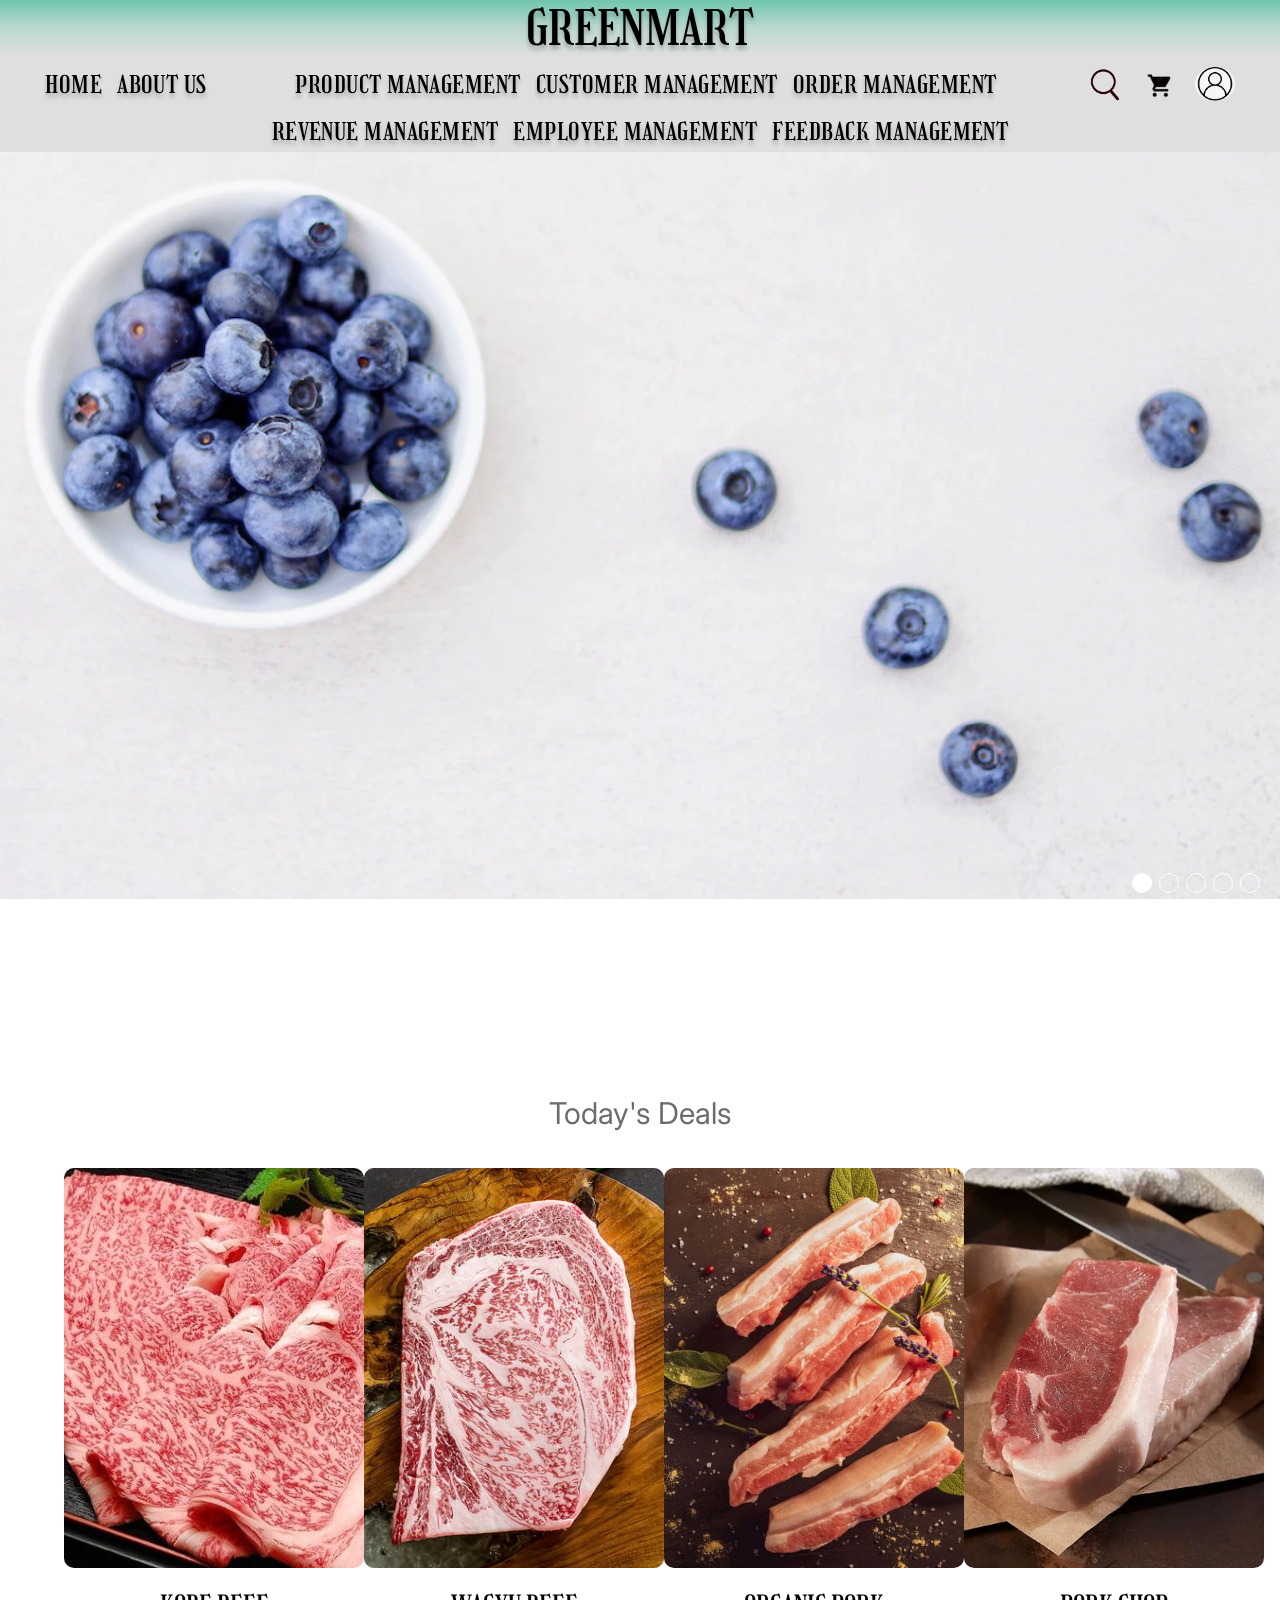
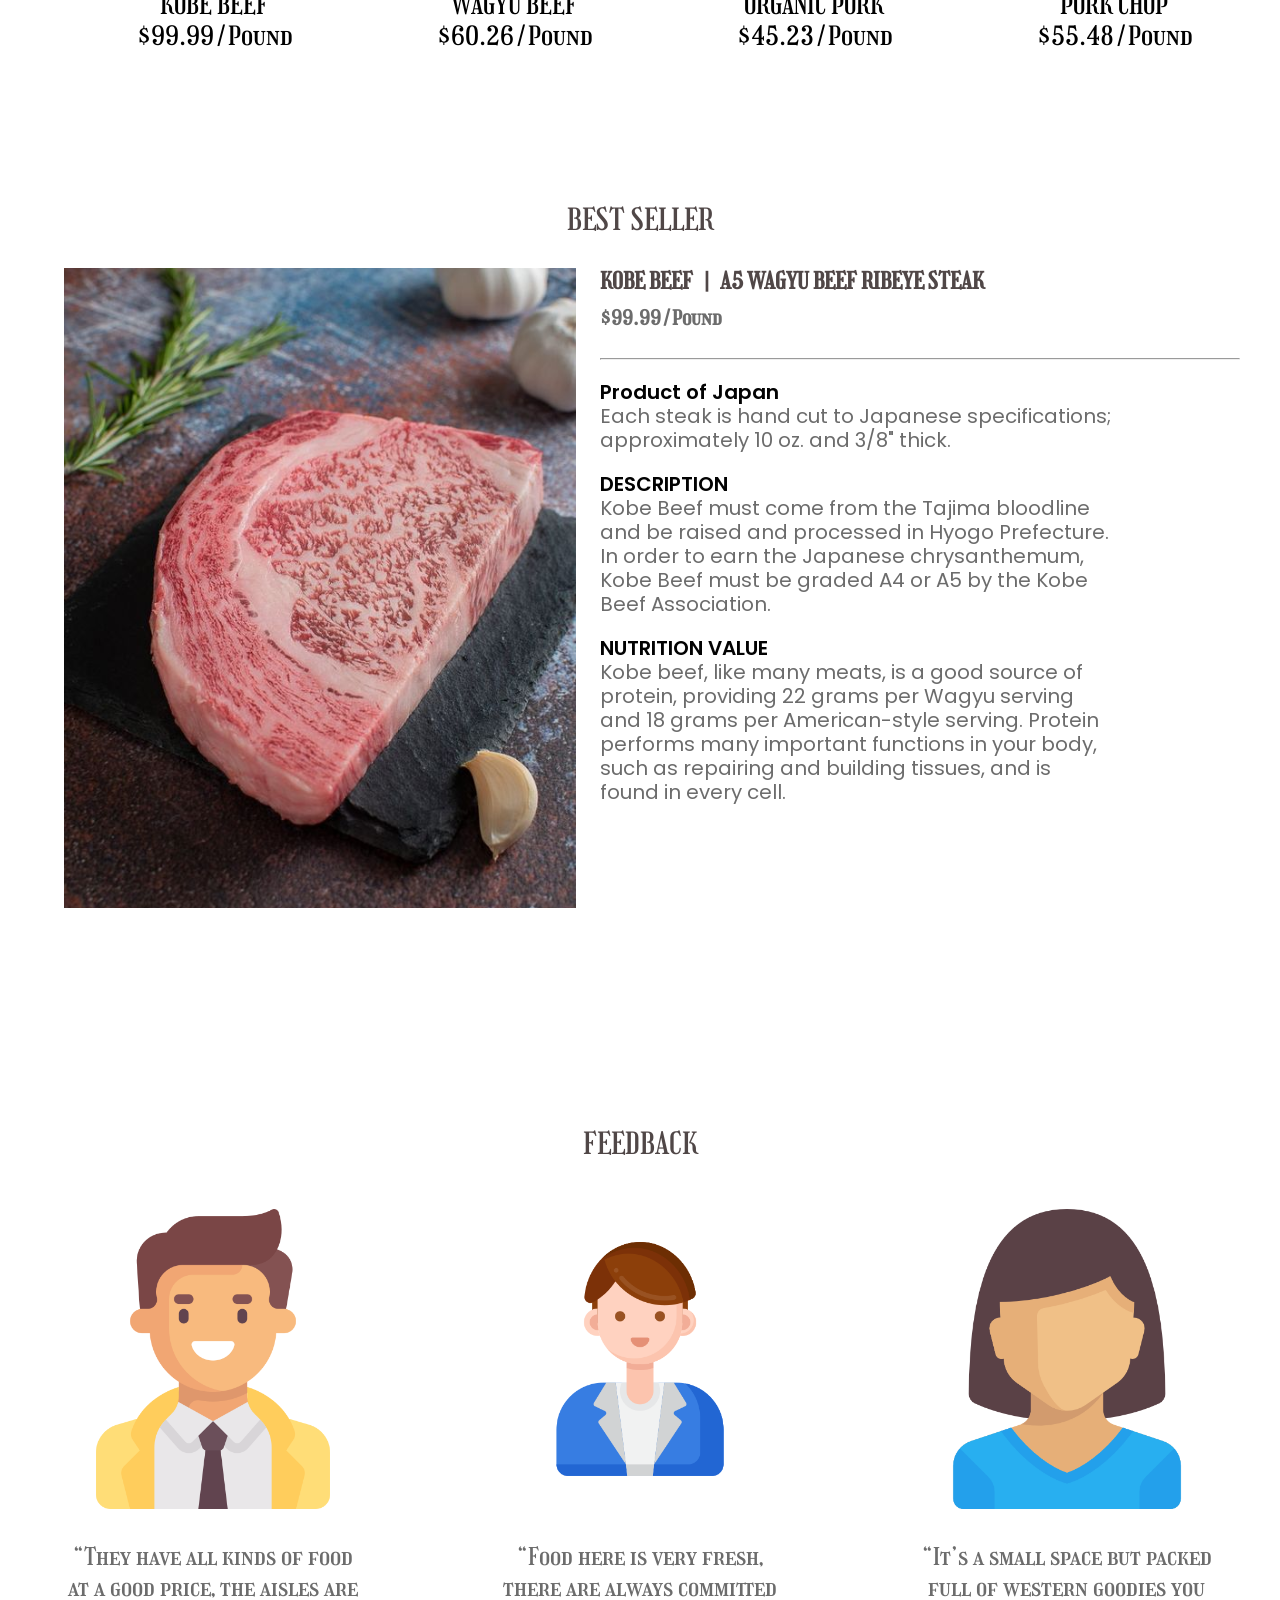
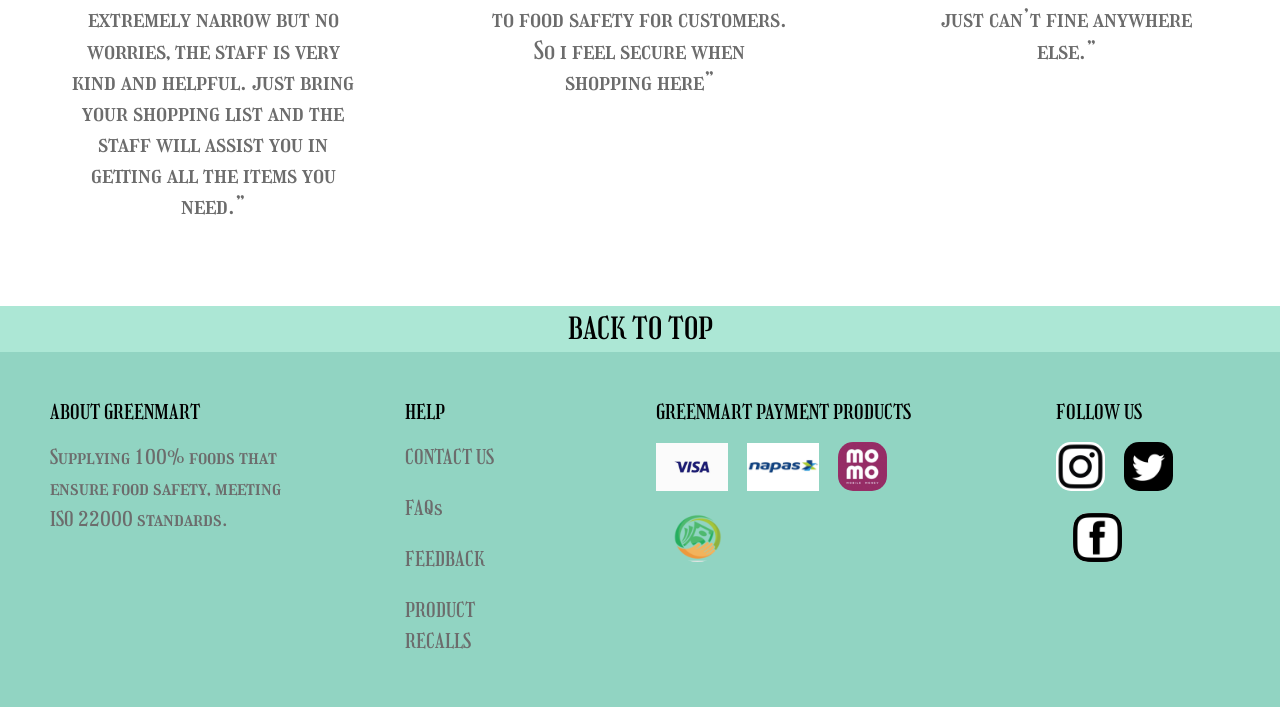
<file: index.html>
<!DOCTYPE html>
<html lang="en">
<head>
    <meta charset="UTF-8">
    <meta http-equiv="X-UA-Compatible" content="IE=edge">
    <meta name="viewport" content="width=device-width, initial-scale=1.0">
    <title>GreenMart</title>
    <!-- CSS -->
    <link rel="stylesheet" href="./css/reset.css">
    <link rel="stylesheet" href="./css/index.css">
    <!-- FONTS -->
    <link rel="preconnect" href="https://fonts.googleapis.com">
    <link rel="preconnect" href="https://fonts.gstatic.com" crossorigin>
    <link href="https://fonts.googleapis.com/css2?family=Girassol&display=swap" rel="stylesheet">

    <link rel="preconnect" href="https://fonts.googleapis.com">
    <link rel="preconnect" href="https://fonts.gstatic.com" crossorigin>
    <link href="https://fonts.googleapis.com/css2?family=Inter:wght@200;300;600&display=swap" rel="stylesheet">

    <link rel="preconnect" href="https://fonts.googleapis.com">
    <link rel="preconnect" href="https://fonts.gstatic.com" crossorigin>
    <link href="https://fonts.googleapis.com/css2?family=Poppins:ital,wght@0,100;0,200;0,300;0,400;0,500;0,600;1,200;1,400&display=swap" rel="stylesheet">
</head>
<body>

    <header >
        <div class="logo" id="logo_1"><a href="#" class="GreenMart">GREENMART</a></div>
        <div class="sub-header" >
            <div class="navbar" id="navbar_1">
                <ul class="info">
                        <li><a href="#">HOME</a></li>
                        <li><a href="./about-us.html">ABOUT US</a></li>
                </ul>
                <ul class="products">
                    <li><a href="product_management.html">PRODUCT MANAGEMENT</a></li>
                    <li><a href="customer_management.html">CUSTOMER MANAGEMENT</a></li>
                    <li><a href="order_management.html">ORDER MANAGEMENT</a></li>
                </ul> 
        
                <div class="action">
                    <img src="./img/search.png" alt="" class="icon icon-search" style="border-radius: 50%;">
                    <img src="./img/cart.svg" alt="" class="icon">
                    <div class="click">
                        <img src="./img/login.png" alt="" class="icon login click_icon" style="border-radius: 50%;">
                        <div class="profile hidden">
                            <a href="./manager_account.html">
                                <div class="hi" style="display: flex; gap: 10px; padding: 5px 0;">
                                    <img src="./img/login.png" alt="" class="icon login" style="border-radius: 50%;">
                                    <p class="name">ten tai khoan</p>
                                </div>
                            </a>
                            <hr style="margin-top: 5px;">
                            <a href="./change_password.html">
                                <div class="hi" style="display: flex; gap: 10px; padding: 5px 0;">
                                    <img src="./img/login.png" alt="" class="icon login" style="border-radius: 50%;">
                                    <p class="name" style="font-size: 2.4rem;">Change Password</p>
                                </div>
                            </a>
                            <hr style="margin-top: 5px;">
                            <a href="#" class="hi">
                                <div class="hi" style="display: flex; gap: 10px;  padding: 5px 0; padding-left: 7px;">
                                    <img src="./img/hi.svg" alt="" class="icon login" style="border-radius: 50%; width: 30px; height: 30px;">
                                    <p class="name">Log Out</p>
                                </div>
                            </a>
                            <hr style="margin-top: 5px;">
                                <p class="name name_click" style="text-align: center; font-size: 2.6rem;">close</p>
                        </div>
                    </div>
                </div>
            </div>

            <!-- THANH SEARCH -->
            <div class="input hidden">
                <form action="" class="form">
                    <input type="text" placeholder="SEARCH..." class="input-text" autofocus>
                </form>
            </div>
             <div class="close hidden">close</div>

        </div>
        <div class="sub-header" >
            <div class="navbar nav2" id="navbar_1">
                <ul class="products">
                    <li><a href="revenue_management.html">REVENUE MANAGEMENT</a></li>
                    <li><a href="employee_management.html">EMPLOYEE MANAGEMENT</a></li>
                    <li><a href="feedback.html">FEEDBACK MANAGEMENT</a></li>
                </ul> 
            </div>
        </div>
    </header>

    <div class="hero" >
            <div class= "background">
                <img src="./img/Background-00.svg" class="ok" alt=""  >
                <img src="./img/Background-01.svg" class="ok" alt=""  >
                <img src="./img/Background.jpg" class="ok" alt="">
                <img src="./img/Background-03.svg" class="ok" alt="" >
                <img src="./img/Background-04.jpg" class="ok" alt="" >

            </div>
            <div class="dot">
                <div class="next active"></div>
                <div class="next"></div>
                <div class="next"></div>
                <div class="next"></div> 
                <div class="next"></div>
            </div>
    </div >
    
    <div class="featured">
        <p class="title">Today's Deals</p>
        <div class="img-block">
            
                <div class="info-price">
                    <img src="./img/meat_01.svg" alt="">
                    <h2 class="type">KOBE BEEF</h2>
                    <div class="price">$99.99/Pound</div>
                </div>
            
            
                <div class="info-price">
                    <img src="./img/meat_02.svg" alt="">
                    <h2 class="type">WAGYU BEEF</h2>
                    <div class="price">$60.26/Pound</div>
                </div>
            
                <div class="info-price">
                    <img src="./img/meat_03.svg" alt="">
                    <h2 class="type">ORGANIC PORK</h2>
                    <div class="price">$45.23/Pound</div>
                </div>  
            
                <div class="info-price">
                    <img src="./img/meat_04.svg" alt="">
                    <h2 class="type">PORK CHOP</h2>
                    <div class="price">$55.48/Pound</div>
                </div>
            
        </div>
    </div>

    <div class="best-seller">
        <p class="title">BEST SELLER</p>

        <div class="row">
            <img src="./img/best-seller_01.svg" alt="">
    
            <div class="info">
                <p class="type">KOBE BEEF | A5 WAGYU BEEF RIBEYE STEAK</p>
                <div class="price">$99.99/Pound</div>
                <hr>
               <div class="desciption">
                    <div class="desc">
                        <strong>Product of Japan</strong>
                        <p class="product-des">Each steak is hand cut to Japanese specifications; approximately 10 oz. and 3/8" thick.</p>
                    </div>
                    <div class="desc">
                        <strong>DESCRIPTION</strong>
                        <p class="des">Kobe Beef must come from the Tajima bloodline and be raised and processed in Hyogo Prefecture. 
                            In order to earn the Japanese chrysanthemum, Kobe Beef must be graded A4 or A5 by the Kobe Beef Association.</p>
                    </div>
                    <div class="desc">
                        <strong>NUTRITION VALUE</strong>
                        <p class="nutrition-des">Kobe beef, like many meats, is a good source of protein, providing 22 grams per Wagyu serving and 18 grams per American-style serving.
                            Protein performs many important functions in your body, such as repairing and building tissues, and is found in every cell.</p>
                    </div>
               </div>
               <!-- ADD TO CART -->
               
            </div>
        </div>
    </div>

    <div class="feedback">
        <div class="text">FEEDBACK</div>
        <div class="sub-feedback">
            <div class="img-block">
                <img src="./img/ava_1.png" alt="">
                <div class="desc">“They have all kinds of food at a good price,
                     the aisles are extremely narrow but no worries, the staff is very kind and helpful. just bring your shopping list and the staff will assist you in getting all the items you need.”</div>
            </div>
            <div class="img-block">
                <img src="./img/ava_2.png" alt="">
                <div class="desc">“Food here is very fresh,
                     there are always  committed to food safety for customers. So i feel secure when shopping here”</div>
            </div>
            <div class="img-block">
                <img src="./img/ava_3.png" alt="">
                <div class="desc">“It’s a small space but packed full of western goodies you just can’t fine anywhere else.”</div>
            </div>
            
        </div >
    </div>

    <div class="footer">        
            <a href="#" class="back">BACK TO TOP</a>
            <div class="column">
                <div class="foot_01">
                    <div class="title">ABOUT GREENMART</div>
                    <p class="desc">Supplying 100% foods that ensure food safety, meeting ISO 22000 standards.</p>
                </div>
                <div class="foot_02">
                    <div class="title">HELP</div>
                    <ul class="desc">
                        <li>CONTACT US</li>
                        <li>FAQs</li>
                        <li>FEEDBACK</li>
                        <li>PRODUCT RECALLS</li>
                    </ul>
                </div>
                <div class="foot_03">
                    <div class="title">GREENMART PAYMENT PRODUCTS</div>
                    <img src="./img/pay_01.svg" alt="" class="method">
                    <img src="./img/pay_02.svg" alt="" class="method">
                    <img src="./img/pay_03.svg" alt="" class="method">
                    <img src="./img/pay_04.svg" alt="" class="method">
                </div>
                <div class="foot_04">
                    <div class="title">FOLLOW US</div>
                    <img src="./img/social_01.svg" alt="" class="social">
                    <img src="./img/social_02.svg" alt="" class="social">
                    <img src="./img/social_03.svg" alt="" class="social">
                </div>
            </div>
    </div>
    
    <script src="./JS/slideshow.js"></script>
    <script src="./JS/index.js"></script>
</body>
</html>
</file>
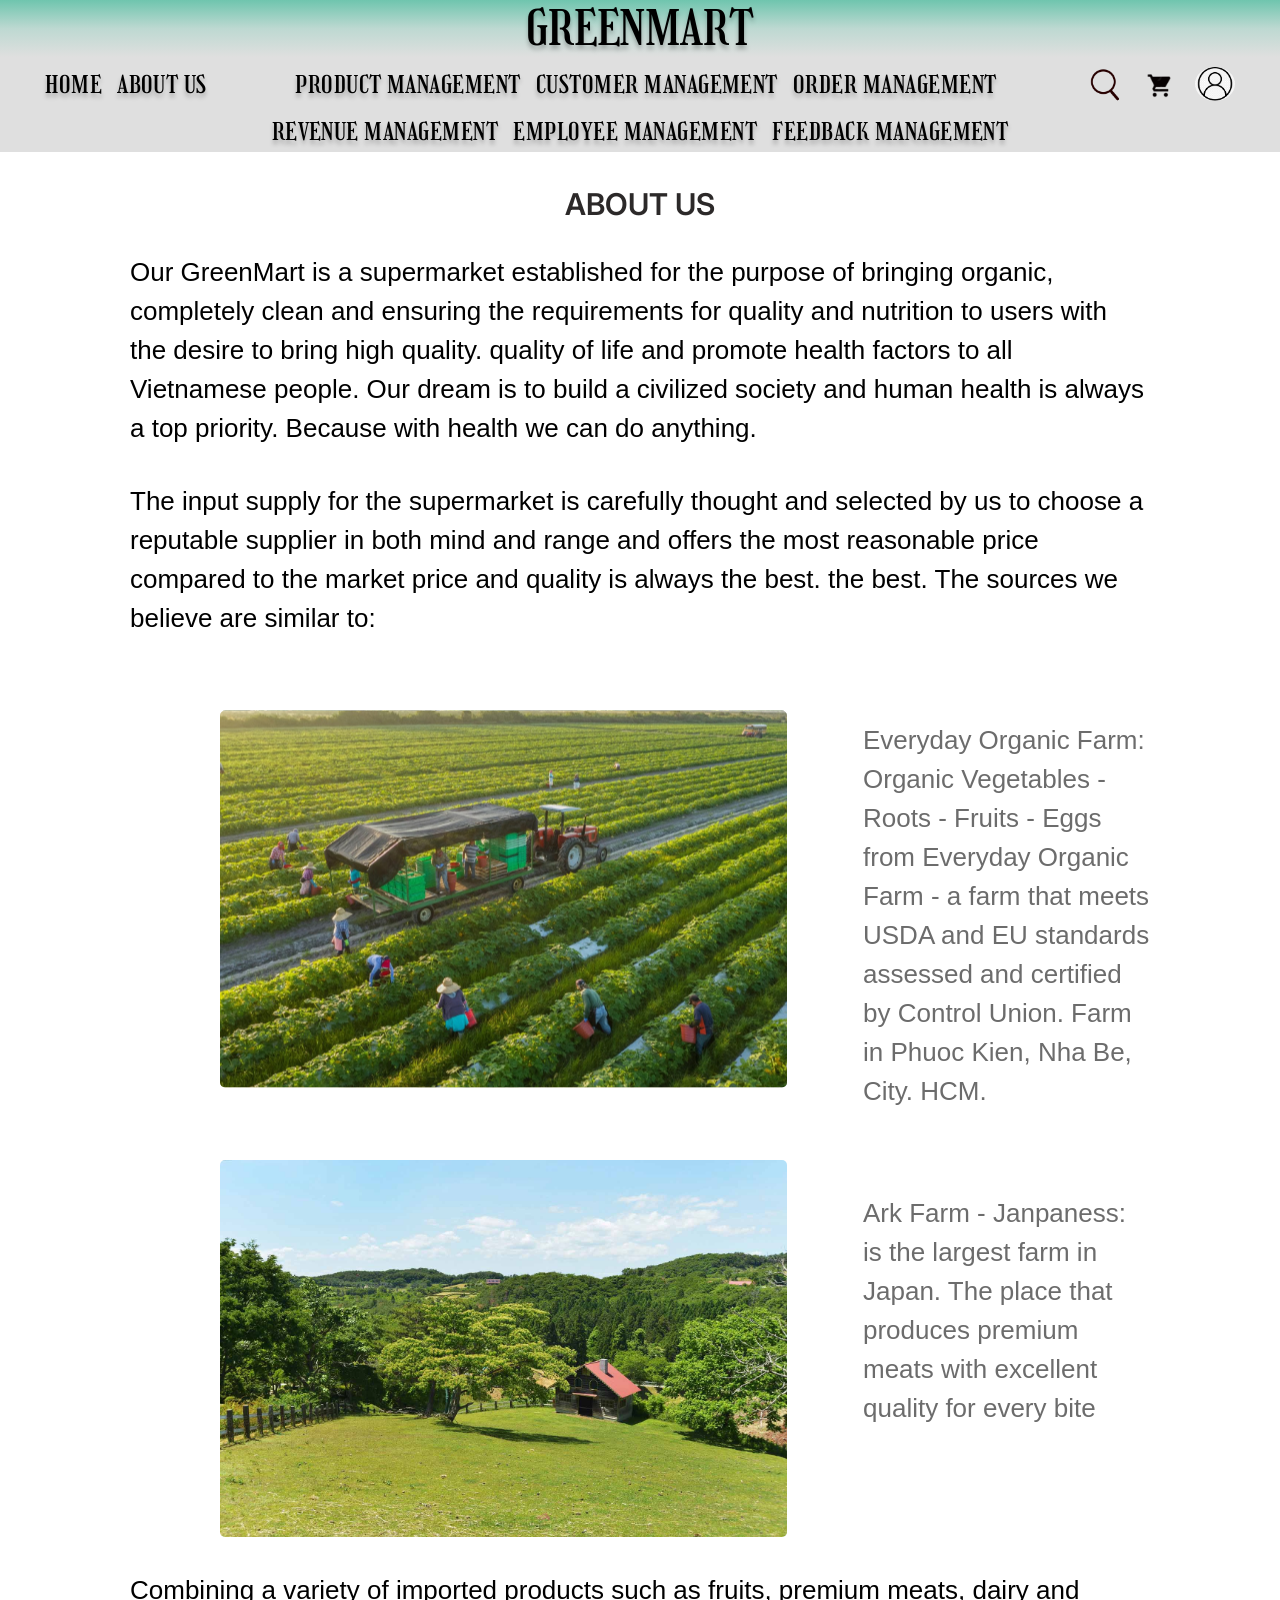
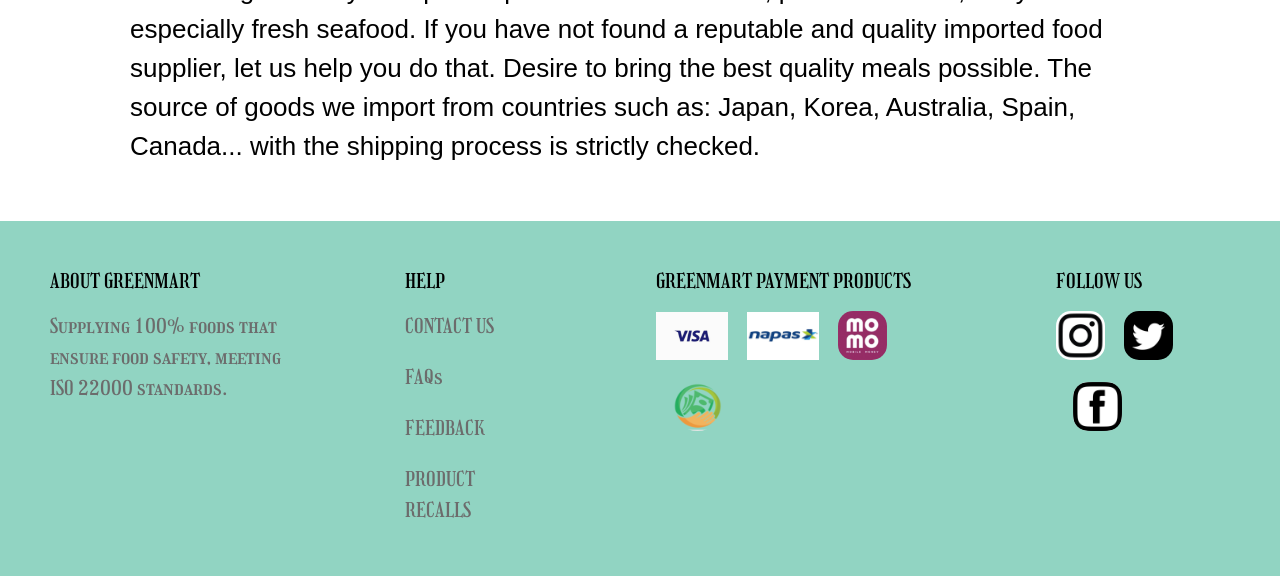
<file: about-us.html>
<!DOCTYPE html>
<html lang="en">
<head>
    <meta charset="UTF-8">
    <meta http-equiv="X-UA-Compatible" content="IE=edge">
    <meta name="viewport" content="width=device-width, initial-scale=1.0">
    <title>GreenMart</title>
    <!-- CSS -->
    <link rel="stylesheet" href="./css/reset.css">
    <link rel="stylesheet" href="./css/about-us.css">
    <link rel="stylesheet" href="./css/index.css">

    <link rel="preconnect" href="https://fonts.googleapis.com">
    <link rel="preconnect" href="https://fonts.gstatic.com" crossorigin>
    <link href="https://fonts.googleapis.com/css2?family=Girassol&display=swap" rel="stylesheet">

    <link rel="preconnect" href="https://fonts.googleapis.com">
    <link rel="preconnect" href="https://fonts.gstatic.com" crossorigin>
    <link href="https://fonts.googleapis.com/css2?family=Inter:wght@200;300;600&display=swap" rel="stylesheet">

    <link rel="preconnect" href="https://fonts.googleapis.com">
    <link rel="preconnect" href="https://fonts.gstatic.com" crossorigin>
    <link href="https://fonts.googleapis.com/css2?family=Poppins:ital,wght@0,100;0,200;0,300;0,400;0,500;0,600;1,200;1,400&display=swap" rel="stylesheet">
</head>
<body>
    <header  >
        <div class="logo" id="logo_1"><a href="./index.html" class="GreenMart">GREENMART</a></div>
        <div class="sub-header">
            <div class="navbar" id="navbar_1">
                <ul class="info">
                        <li><a href="./manager.html">HOME</a></li>
                        <li><a href="#">ABOUT US</a></li>
                </ul>
                <ul class="products">
                    <li><a href="product_management.html">PRODUCT MANAGEMENT</a></li>
                    <li><a href="customer_management.html">CUSTOMER MANAGEMENT</a></li>
                    <li><a href="order_management.html">ORDER MANAGEMENT</a></li>
                </ul> 
        
                <div class="action">
                    <img src="./img/search.png" alt="" class="icon icon-search" style="border-radius: 50%;">
                    <img src="./img/cart.svg" alt="" class="icon">
                    <div class="click">
                        <img src="./img/login.png" alt="" class="icon login click_icon" style="border-radius: 50%;">

                        <div class="profile hidden ">
                            <a href="./manager_account.html">
                                <div class="hi" style="display: flex; gap: 10px; padding: 5px 0;">
                                    <img src="./img/login.png" alt="" class="icon login" style="border-radius: 50%;">
                                    <p class="name">ten tai khoan</p>
                                </div>
                            </a>
                            <hr style="margin-top: 5px;">
                            <a href="./change_password.html">
                                <div class="hi" style="display: flex; gap: 10px; padding: 5px 0;">
                                    <img src="./img/login.png" alt="" class="icon login" style="border-radius: 50%;">
                                    <p class="name" style="font-size: 2.4rem;">Change Password</p>
                                </div>
                            </a>
                            <hr style="margin-top: 5px;">
                            <a href="#" class="hi">
                                <div class="hi" style="display: flex; gap: 10px;  padding: 5px 0; padding-left: 7px;">
                                    <img src="./img/hi.svg" alt="" class="icon login" style="border-radius: 50%; width: 30px; height: 30px;">
                                    <p class="name">Log Out</p>
                                </div>
                            </a>
                            <hr style="margin-top: 5px;">
                                <p class="name name_click" style="text-align: center; font-size: 2.6rem;">close</p>
                        </div>
                    </div>
                </div>
            </div>
            <!-- THANH SEARCH -->
            <div class="input hidden">
                <form action="" class="form">
                    <input type="text" placeholder="SEARCH..." class="input-text">
                </form>
            </div>
             <div class="close hidden">close</div>

        </div>

        <div class="sub-header" >
            <div class="navbar nav2" id="navbar_1">
                <ul class="products">
                    <li><a href="revenue_management.html">REVENUE MANAGEMENT</a></li>
                    <li><a href="employee_management.html">EMPLOYEE MANAGEMENT</a></li>
                    <li><a href="feedback.html">FEEDBACK MANAGEMENT</a></li>
                </ul> 
            </div>
        </div>  
    </header>

    <div class="content">
        <div class="name_text">ABOUT US</div>
        <p class="desc">Our GreenMart is a supermarket established for the purpose of bringing organic, completely clean and ensuring the requirements for quality and nutrition to users with the desire to bring high quality. quality of life and promote health factors to all Vietnamese people. Our dream is to build a civilized society 
            and human health is always a top priority. Because with health we can do anything.</p>
        <p class="desc">The input supply for the supermarket is carefully thought and selected by us to choose a reputable supplier in both mind and range and offers the most reasonable price compared to the market price 
            and quality is always the best. the best. The sources we believe are similar to:</p>

        <div class="info">
            <img src="./img/about1.svg" alt="">
            <p class="desc">Everyday Organic Farm: Organic Vegetables - Roots - Fruits - Eggs from Everyday Organic Farm - a farm that meets USDA and EU standards assessed and certified by Control Union. Farm in Phuoc Kien, Nha Be, City. HCM.</p>
        </div>
        <div class="info"> 
            <img src="./img/about2.svg" alt="">
            <p class="desc">Ark Farm - Janpaness: is the largest farm in Japan. The place that produces premium meats with excellent quality for every bite</p>
        </div>

        <p class="desc">Combining a variety of imported products such as fruits, premium meats, 
            dairy and especially fresh seafood. If you have not found a reputable and quality imported food supplier,
            let us help you do that. Desire to bring the best quality meals possible. The source of goods we import from countries such as: Japan, Korea, Australia, Spain, Canada... with the shipping process is strictly checked.</p>
    
    </div>

    <div class="footer">        
        <div class="column">
            <div class="foot_01">
                <div class="title">ABOUT GREENMART</div>
                <p class="desc">Supplying 100% foods that ensure food safety, meeting ISO 22000 standards.</p>
            </div>
            <div class="foot_02">
                <div class="title">HELP</div>
                <ul class="desc">
                    <li>CONTACT US</li>
                    <li>FAQs</li>
                    <li>FEEDBACK</li>
                    <li>PRODUCT RECALLS</li>
                </ul>
            </div>
            <div class="foot_03">
                <div class="title">GREENMART PAYMENT PRODUCTS</div>
                <img src="./img/pay_01.svg" alt="" class="method">
                <img src="./img/pay_02.svg" alt="" class="method">
                <img src="./img/pay_03.svg" alt="" class="method">
                <img src="./img/pay_04.svg" alt="" class="method">
            </div>
            <div class="foot_04">
                <div class="title">FOLLOW US</div>
                <img src="./img/social_01.svg" alt="" class="social">
                <img src="./img/social_02.svg" alt="" class="social">
                <img src="./img/social_03.svg" alt="" class="social">
            </div>
        </div>
    </div>

    <script src="./JS/index.js"></script>
</body>
</html>
</file>
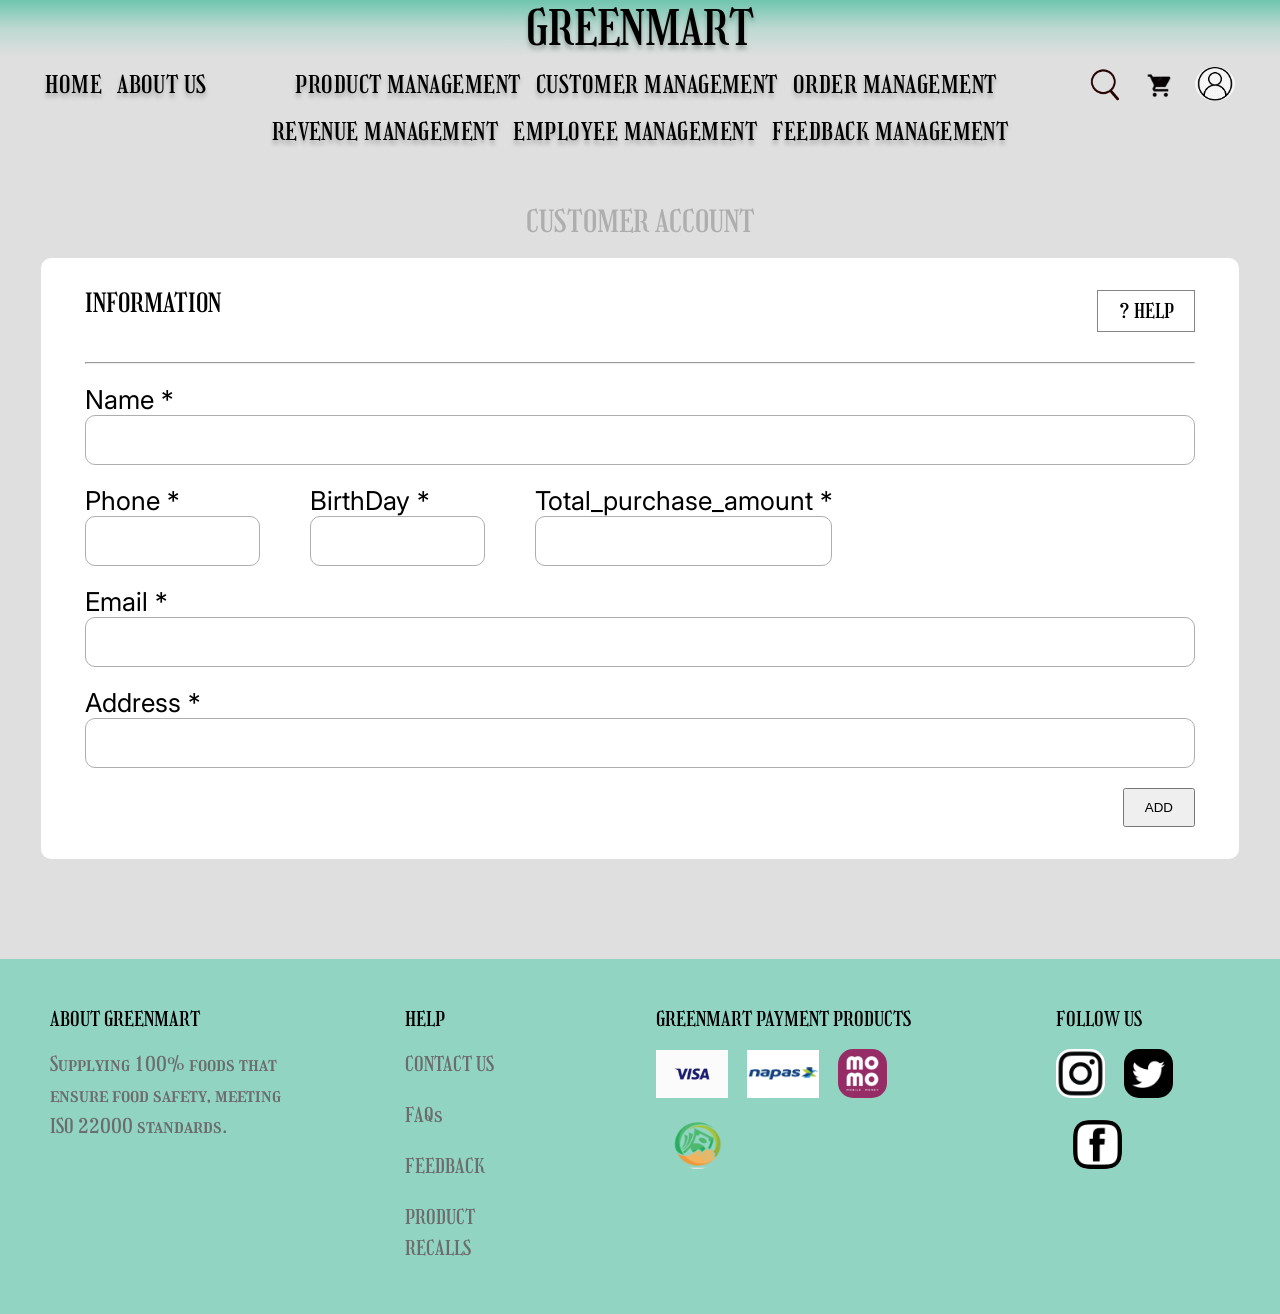
<file: add_customer.html>
<!DOCTYPE html>
<html lang="en">
<head>
    <meta charset="UTF-8">
    <meta http-equiv="X-UA-Compatible" content="IE=edge">
    <meta name="viewport" content="width=device-width, initial-scale=1.0">
    <title>GreenMart</title>
    <!-- CSS -->
    <link rel="stylesheet" href="./css/reset.css">
    <link rel="stylesheet" href="./css/index.css">
    <!-- FONTS -->
    <link rel="preconnect" href="https://fonts.googleapis.com">
    <link rel="preconnect" href="https://fonts.gstatic.com" crossorigin>
    <link href="https://fonts.googleapis.com/css2?family=Girassol&display=swap" rel="stylesheet">

    <link rel="preconnect" href="https://fonts.googleapis.com">
    <link rel="preconnect" href="https://fonts.gstatic.com" crossorigin>
    <link href="https://fonts.googleapis.com/css2?family=Inter:wght@200;300;600&display=swap" rel="stylesheet">

    <link rel="preconnect" href="https://fonts.googleapis.com">
    <link rel="preconnect" href="https://fonts.gstatic.com" crossorigin>
    <link href="https://fonts.googleapis.com/css2?family=Poppins:ital,wght@0,100;0,200;0,300;0,400;0,500;0,600;1,200;1,400&display=swap" rel="stylesheet">
    <style>
        body{
            background-color: #DFDFDF;
        }
        .my_account{
            margin-top: 150px;
            font-family: 'Girassol';
            font-style: normal;
            font-weight: 400;
            font-size: 30px;
            color:#AEAEAE;
            text-align: center;
        }
        .infomation{
            color: #000000;
            font-family: 'Girassol';
            font-style: normal;
            font-weight: 400;
            font-size: 26px;
            color:#000000;

        }
        .help{
            display: flex;
            justify-content: space-between;
        }
        .helpp{
            font-size: 20px;
            padding: 10px 20px;
            background-color: #fff;
            border: 1px solid #858585;
        }
        .content{
            margin: 21px 41px;
            padding: 32px 44px;
            background-color: #fff;
            border-radius: 10px;
        }
        .a{
            margin-top: 20px;
        }
        .b{
            font-family: 'Inter';
        font-style: normal;
        font-weight: 400;
        font-size: 26px;
        line-height: 31px;

        color: #000000;
        }
        .phone_birth_account{
            display: flex;
            gap: 50px;
        }
        input{
            width: 100%;
            height: 50px;
            background: #FFFFFF;
            border: 1px solid #AEAEAE;
            border-radius: 10px;
        }
        .button{
            padding: 10px 20px;
            display: block;
            margin-left: auto;
        }
        .button:hover{
            cursor: pointer;
        }
        .footer{
            margin-top: 100px;
        }

    </style>
</head>
<body>

    <header >
        <div class="logo" id="logo_1"><a href="#" class="GreenMart">GREENMART</a></div>
        <div class="sub-header" >
            <div class="navbar" id="navbar_1">
                <ul class="info">
                        <li><a href="index.html">HOME</a></li>
                        <li><a href="./about-us.html">ABOUT US</a></li>
                </ul>
                <ul class="products">
                    <li><a href="product_management.html">PRODUCT MANAGEMENT</a></li>
                    <li><a href="customer_management.html">CUSTOMER MANAGEMENT</a></li>
                    <li><a href="order_management.html">ORDER MANAGEMENT</a></li>
                </ul> 
        
                <div class="action">
                    <img src="./img/search.png" alt="" class="icon icon-search" style="border-radius: 50%;">
                    <img src="./img/cart.svg" alt="" class="icon">
                    <div class="click">
                        <img src="./img/login.png" alt="" class="icon login click_icon" style="border-radius: 50%;">
                        <div class="profile hidden">
                            <a href="manager_account.html">
                                <div class="hi" style="display: flex; gap: 10px; padding: 5px 0;">
                                    <img src="./img/login.png" alt="" class="icon login" style="border-radius: 50%;">
                                    <p class="name">tai khoan</p>
                                </div>
                            </a>
                            <hr style="margin-top: 5px;">
                            <a href="./change_password.html">
                                <div class="hi" style="display: flex; gap: 10px; padding: 5px 0;">
                                    <img src="./img/login.png" alt="" class="icon login" style="border-radius: 50%;">
                                    <p class="name" style="font-size: 2.4rem;">Change Password</p>
                                </div>
                            </a>
                            
                            <hr style="margin-top: 5px;">
                            <a href="#" class="hi">
                                <div class="hi" style="display: flex; gap: 10px;  padding: 5px 0; padding-left: 7px;">
                                    <img src="./img/hi.svg" alt="" class="icon login" style="border-radius: 50%; width: 30px; height: 30px;">
                                    <p class="name">Log Out</p>
                                </div>
                            </a>
                            <hr style="margin-top: 5px;">
                                <p class="name name_click" style="text-align: center; font-size: 2.6rem;">close</p>
                        </div>
                    </div>
                </div>
            </div>

            <!-- THANH SEARCH -->
            <div class="input hidden">
                <form action="" class="form">
                    <input type="text" placeholder="SEARCH..." class="input-text">
                </form>
            </div>
             <div class="close hidden">close</div>

        </div>
        <div class="sub-header" >
            <div class="navbar nav2" id="navbar_1">
                <ul class="products">
                    <li><a href="revenue_management.html">REVENUE MANAGEMENT</a></li>
                    <li><a href="employee_management.html">EMPLOYEE MANAGEMENT</a></li>
                    <li><a href="feedback.html">FEEDBACK MANAGEMENT</a></li>
                </ul> 
            </div>
        </div> 
    </header>
    <div class="block">
        <div>
            <p class="my_account">CUSTOMER ACCOUNT</p>

        </div>
        <div class="content">
            <div class="help">
                <p class="infomation">INFORMATION</p>
                <p class="helpp">? HELP</p>
            </div>
            <hr>
            
            <div class="info_account">
                <div class="name_account a">
                    <p class="b">Name *</p>
                    <input type="text">
                </div>
                <div class="phone_birth_account a">
                    <div class="phone_account">
                        <p class="b">Phone *</p>
                        <input type="text">
                    </div>
                    <div class="birthday_account">
                        <p class="b">BirthDay *</p>
                        <input type="text">
                    </div>
                    <div class="birthday_account">
                        <p class="b">Total_purchase_amount *</p>
                        <input type="text">
                    </div>
                </div>
                <div class="email_account a">
                    <p class="b">Email *</p>
                    <input type="text">
                </div>
                <div class="address_account a">
                    <p class="b">Address *</p>
                    <input type="text">
                </div>
                <button type="button" class=" button a">ADD</button>

            </div>
        </div>


    </div>
    <div class="footer">        
        <div class="column">
            <div class="foot_01">
                <div class="title">ABOUT GREENMART</div>
                <p class="desc">Supplying 100% foods that ensure food safety, meeting ISO 22000 standards.</p>
            </div>
            <div class="foot_02">
                <div class="title">HELP</div>
                <ul class="desc">
                    <li>CONTACT US</li>
                    <li>FAQs</li>
                    <li>FEEDBACK</li>
                    <li>PRODUCT RECALLS</li>
                </ul>
            </div>
            <div class="foot_03">
                <div class="title">GREENMART PAYMENT PRODUCTS</div>
                <img src="./img/pay_01.svg" alt="" class="method">
                <img src="./img/pay_02.svg" alt="" class="method">
                <img src="./img/pay_03.svg" alt="" class="method">
                <img src="./img/pay_04.svg" alt="" class="method">
            </div>
            <div class="foot_04">
                <div class="title">FOLLOW US</div>
                <img src="./img/social_01.svg" alt="" class="social">
                <img src="./img/social_02.svg" alt="" class="social">
                <img src="./img/social_03.svg" alt="" class="social">
            </div>
        </div>
</div>
    <script src="./JS/index.js"></script>
</body>
</file>
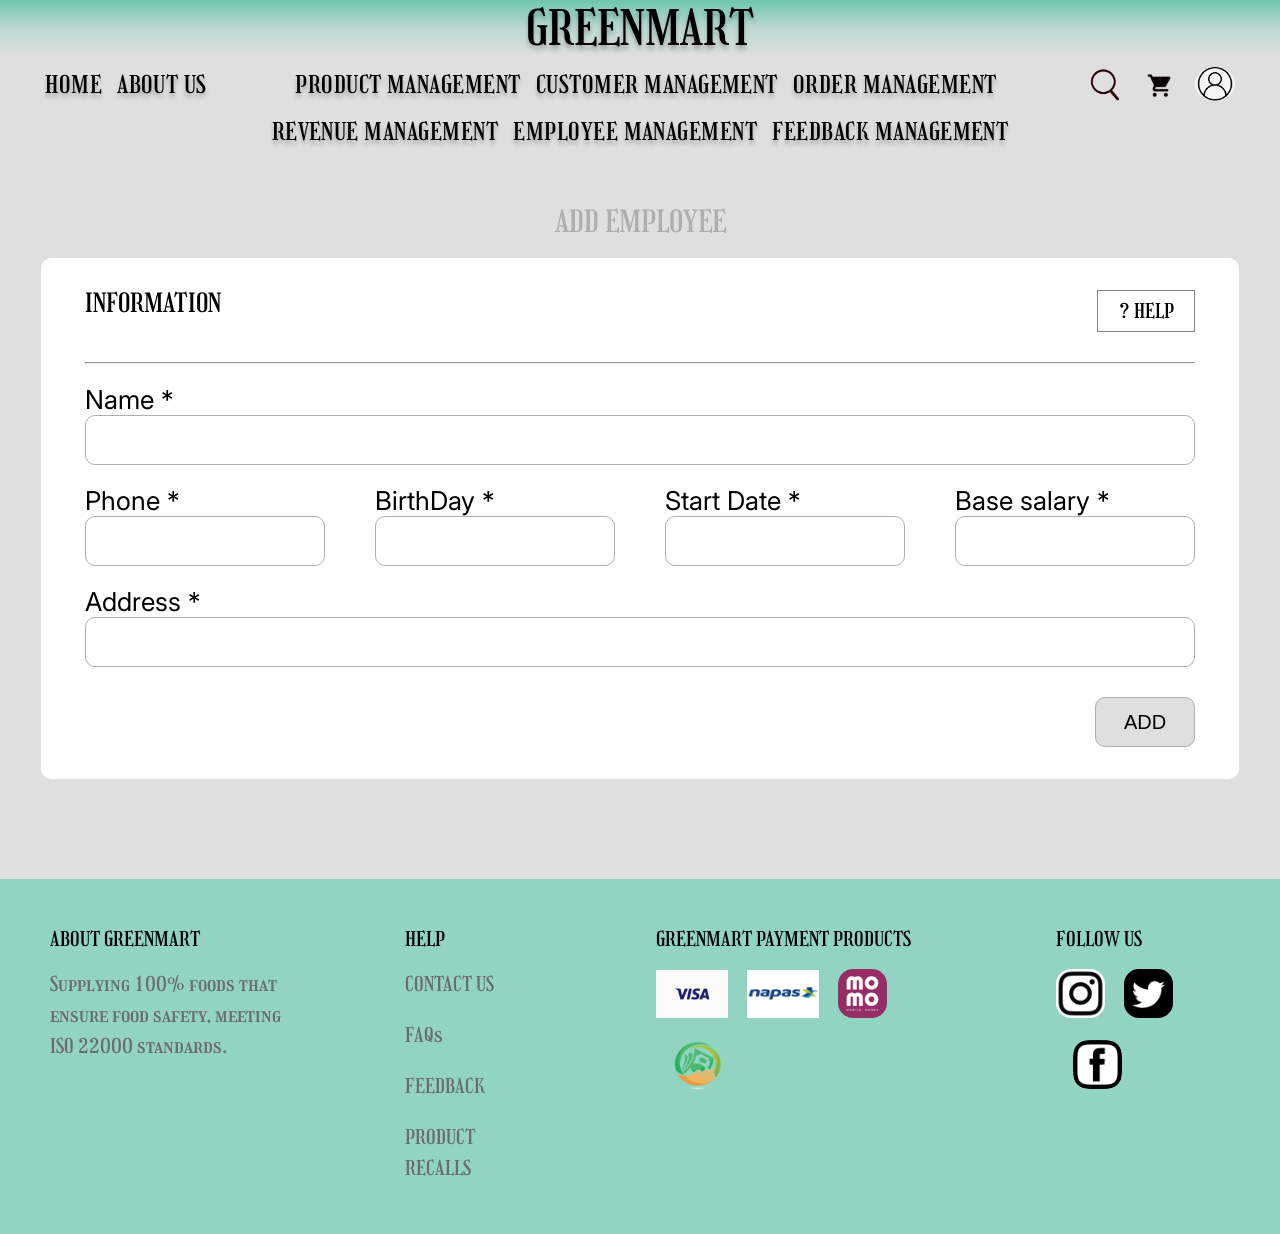
<file: add_employee.html>
<!DOCTYPE html>
<html lang="en">
<head>
    <meta charset="UTF-8">
    <meta http-equiv="X-UA-Compatible" content="IE=edge">
    <meta name="viewport" content="width=device-width, initial-scale=1.0">
    <title>GreenMart</title>
    <!-- CSS -->
    <link rel="stylesheet" href="./css/reset.css">
    <link rel="stylesheet" href="./css/index.css">
    <!-- FONTS -->
    <link rel="preconnect" href="https://fonts.googleapis.com">
    <link rel="preconnect" href="https://fonts.gstatic.com" crossorigin>
    <link href="https://fonts.googleapis.com/css2?family=Girassol&display=swap" rel="stylesheet">

    <link rel="preconnect" href="https://fonts.googleapis.com">
    <link rel="preconnect" href="https://fonts.gstatic.com" crossorigin>
    <link href="https://fonts.googleapis.com/css2?family=Inter:wght@200;300;600&display=swap" rel="stylesheet">

    <link rel="preconnect" href="https://fonts.googleapis.com">
    <link rel="preconnect" href="https://fonts.gstatic.com" crossorigin>
    <link href="https://fonts.googleapis.com/css2?family=Poppins:ital,wght@0,100;0,200;0,300;0,400;0,500;0,600;1,200;1,400&display=swap" rel="stylesheet">
    <style>
        body{
            background-color: #DFDFDF;
        }
        .my_account{
            margin-top: 150px;
            font-family: 'Girassol';
            font-style: normal;
            font-weight: 400;
            font-size: 30px;
            color:#AEAEAE;
            text-align: center;
        }
        .infomation{
            color: #000000;
            font-family: 'Girassol';
            font-style: normal;
            font-weight: 400;
            font-size: 26px;
            color:#000000;

        }
        .help{
            display: flex;
            justify-content: space-between;
        }
        .helpp{
            font-size: 20px;
            padding: 10px 20px;
            background-color: #fff;
            border: 1px solid #858585;
        }
        .content{
            margin: 21px 41px;
            padding: 32px 44px;
            background-color: #fff;
            border-radius: 10px;
        }
        .a{
            margin-top: 20px;
        }
        .b{
            font-family: 'Inter';
        font-style: normal;
        font-weight: 400;
        font-size: 26px;
        line-height: 31px;

        color: #000000;
        }
        .phone_birth_account{
            display: flex;
            gap: 50px;
        }
        input{
            width: 100%;
            height: 50px;
            background: #FFFFFF;
            border: 1px solid #AEAEAE;
            border-radius: 10px;
        }
        
        .footer{
            margin-top: 100px;
        }
        .birthday_account{
            width: 100%;
        }
        .input_employee{
            margin-top: 30px;
            padding: 8px 8px;
            width: 100px;
            display: block;
            margin-left: auto;
            background-color: #dfdfdf;
            font-size: 2rem;

        }

    </style>
</head>
<body>

    <header >
        <div class="logo" id="logo_1"><a href="#" class="GreenMart">GREENMART</a></div>
        <div class="sub-header" >
            <div class="navbar" id="navbar_1">
                <ul class="info">
                        <li><a href="index.html">HOME</a></li>
                        <li><a href="./about-us.html">ABOUT US</a></li>
                </ul>
                <ul class="products">
                    <li><a href="product_management.html">PRODUCT MANAGEMENT</a></li>
                    <li><a href="customer_management.html">CUSTOMER MANAGEMENT</a></li>
                    <li><a href="order_management.html">ORDER MANAGEMENT</a></li>
                </ul> 
        
                <div class="action">
                    <img src="./img/search.png" alt="" class="icon icon-search" style="border-radius: 50%;">
                    <img src="./img/cart.svg" alt="" class="icon">
                    <div class="click">
                        <img src="./img/login.png" alt="" class="icon login click_icon" style="border-radius: 50%;">
                        <div class="profile hidden">
                            <a href="manager_account.html">
                                <div class="hi" style="display: flex; gap: 10px; padding: 5px 0;">
                                    <img src="./img/login.png" alt="" class="icon login" style="border-radius: 50%;">
                                    <p class="name">tai khoan</p>
                                </div>
                            </a>
                            <hr style="margin-top: 5px;">
                            <a href="./change_password.html">
                                <div class="hi" style="display: flex; gap: 10px; padding: 5px 0;">
                                    <img src="./img/login.png" alt="" class="icon login" style="border-radius: 50%;">
                                    <p class="name" style="font-size: 2.4rem;">Change Password</p>
                                </div>
                            </a>
                            
                            <hr style="margin-top: 5px;">
                            <a href="#" class="hi">
                                <div class="hi" style="display: flex; gap: 10px;  padding: 5px 0; padding-left: 7px;">
                                    <img src="./img/hi.svg" alt="" class="icon login" style="border-radius: 50%; width: 30px; height: 30px;">
                                    <p class="name">Log Out</p>
                                </div>
                            </a>
                            <hr style="margin-top: 5px;">
                                <p class="name name_click" style="text-align: center; font-size: 2.6rem;">close</p>
                        </div>
                    </div>
                </div>
            </div>

            <!-- THANH SEARCH -->
            <div class="input hidden">
                <form action="" class="form">
                    <input type="text" placeholder="SEARCH..." class="input-text">
                </form>
            </div>
             <div class="close hidden">close</div>

        </div>
        <div class="sub-header" >
            <div class="navbar nav2" id="navbar_1">
                <ul class="products">
                    <li><a href="revenue_management.html">REVENUE MANAGEMENT</a></li>
                    <li><a href="employee_management.html">EMPLOYEE MANAGEMENT</a></li>
                    <li><a href="feedback.html">FEEDBACK MANAGEMENT</a></li>
                </ul> 
            </div>
        </div>
        
    </header>
    <div class="block">
        <div>
            <p class="my_account">ADD EMPLOYEE</p>

        </div>
        <div class="content">
            <div class="help">
                <p class="infomation">INFORMATION</p>
                <p class="helpp">? HELP</p>
            </div>
            <hr>
            
            <div class="info_account">
                <div class="name_account a">
                    <p class="b">Name *</p>
                    <input type="text">
                </div>
                <div class="phone_birth_account a">
                    <div class="birthday_account">
                        <p class="b">Phone *</p>
                        <input type="text">
                    </div>
                    <div class="birthday_account">
                        <p class="b">BirthDay *</p>
                        <input type="text">
                    </div>
                    <div class="birthday_account">
                        <p class="b">Start Date *</p>
                        <input type="text">
                    </div>
                    <div class="birthday_account">
                        <p class="b">Base salary *</p>
                        <input type="text">
                    </div>
                </div>
                
                <div class="address_account a">
                    <p class="b">Address *</p>
                    <input type="text">
                </div>
                <input value="ADD" type="submit" class="input_employee"></input>

            </div>
        </div>


    </div>
    <div class="footer">        
        <div class="column">
            <div class="foot_01">
                <div class="title">ABOUT GREENMART</div>
                <p class="desc">Supplying 100% foods that ensure food safety, meeting ISO 22000 standards.</p>
            </div>
            <div class="foot_02">
                <div class="title">HELP</div>
                <ul class="desc">
                    <li>CONTACT US</li>
                    <li>FAQs</li>
                    <li>FEEDBACK</li>
                    <li>PRODUCT RECALLS</li>
                </ul>
            </div>
            <div class="foot_03">
                <div class="title">GREENMART PAYMENT PRODUCTS</div>
                <img src="./img/pay_01.svg" alt="" class="method">
                <img src="./img/pay_02.svg" alt="" class="method">
                <img src="./img/pay_03.svg" alt="" class="method">
                <img src="./img/pay_04.svg" alt="" class="method">
            </div>
            <div class="foot_04">
                <div class="title">FOLLOW US</div>
                <img src="./img/social_01.svg" alt="" class="social">
                <img src="./img/social_02.svg" alt="" class="social">
                <img src="./img/social_03.svg" alt="" class="social">
            </div>
        </div>
</div>
    <script src="./JS/index.js"></script>
</body>
</file>
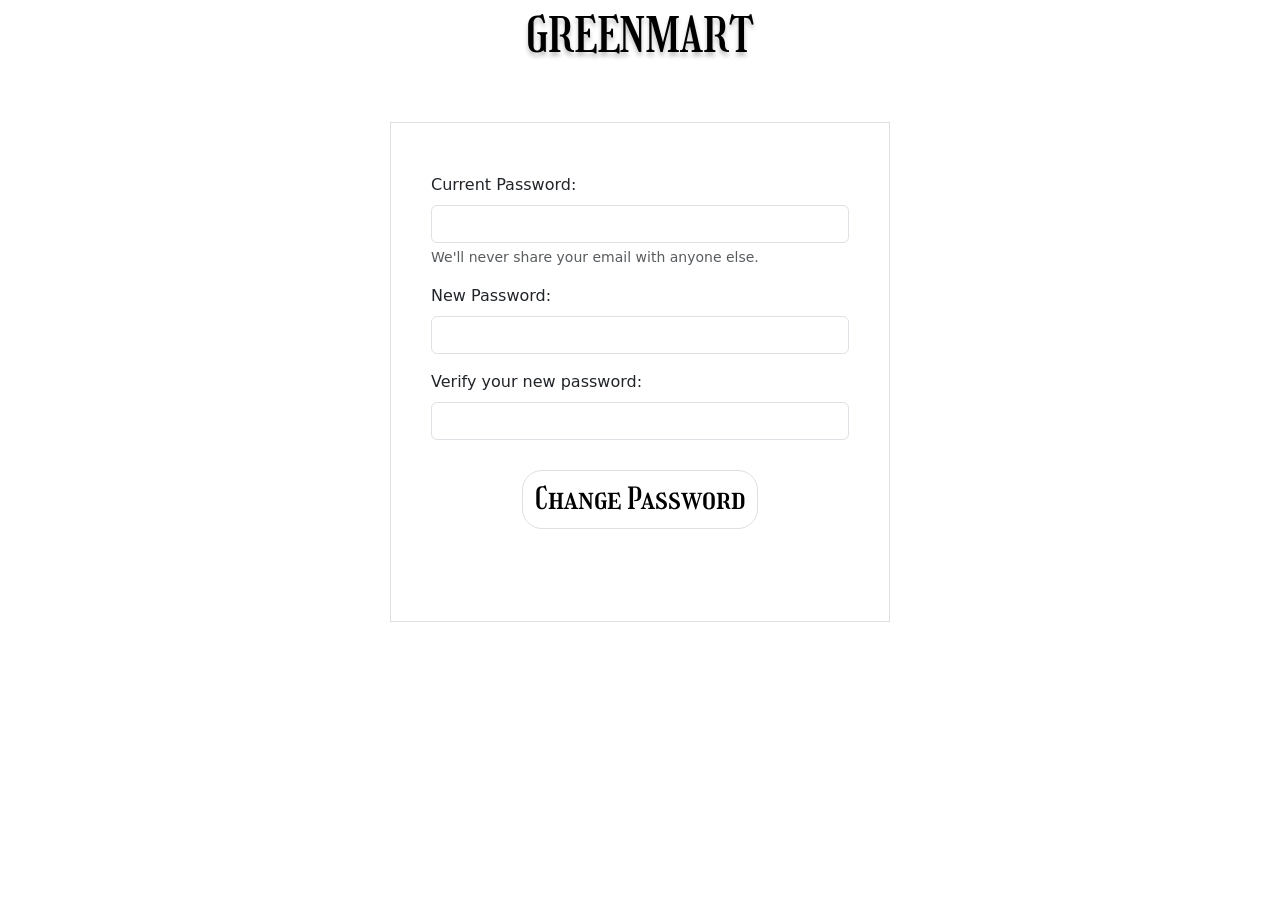
<file: change_password.html>
<!DOCTYPE html>
<html lang="en">
<head>
    <meta charset="UTF-8">
    <meta http-equiv="X-UA-Compatible" content="IE=edge">
    <meta name="viewport" content="width=device-width, initial-scale=1.0">
    <title>Document</title>

    <link href="https://cdn.jsdelivr.net/npm/bootstrap@5.3.0-alpha3/dist/css/bootstrap.min.css" rel="stylesheet" integrity="sha384-KK94CHFLLe+nY2dmCWGMq91rCGa5gtU4mk92HdvYe+M/SXH301p5ILy+dN9+nJOZ" crossorigin="anonymous">

    <script src="https://cdn.jsdelivr.net/npm/@popperjs/core@2.11.7/dist/umd/popper.min.js" integrity="sha384-zYPOMqeu1DAVkHiLqWBUTcbYfZ8osu1Nd6Z89ify25QV9guujx43ITvfi12/QExE" crossorigin="anonymous"></script>
    <script src="https://cdn.jsdelivr.net/npm/bootstrap@5.3.0-alpha3/dist/js/bootstrap.min.js" integrity="sha384-Y4oOpwW3duJdCWv5ly8SCFYWqFDsfob/3GkgExXKV4idmbt98QcxXYs9UoXAB7BZ" crossorigin="anonymous"></script>

    <link rel="preconnect" href="https://fonts.googleapis.com">
    <link rel="preconnect" href="https://fonts.gstatic.com" crossorigin>
    <link href="https://fonts.googleapis.com/css2?family=Girassol&display=swap" rel="stylesheet">
    <style>
        .logo{
            font-family: 'Girassol';
            font-size: 3rem;
            display: flex;
            justify-content: center;

            color: #000000;
                text-shadow: 0px 4px 4px rgba(0, 0, 0, 0.25);
            padding-bottom: 50px;
        }
        .login{
            padding: 50px 40px;
            width: 500px;
            height: 500px;
            display: block;
            margin: auto;
            border: 1px solid #dfdfdf;
        }
        .btn-primary
        {   display: block;
            margin: 30px auto;
            min-width: 150px;
            background: #FFFFFF;
            border: 1px solid #DFDFDF;
            border-radius: 20px;
            font-family: 'Girassol';
            font-weight: 400;
            font-size: 30px;
            text-align: center;

            color: #000000;
        }
        .btn-primary:hover{
            background-color: #dfdfdf;
            color: 000000;
            border-color: #dfdfdf;
        }
    </style>
</head>
<body>
    <header >
        <div class="logo" id="logo_1">GREENMART</div>
    </header>
    <div class="login">
        <form class="form">
            <div class="mb-3">
              <label for="exampleInputEmail1" class="form-label">Current Password: </label>
              <input type="email" class="form-control" id="exampleInputEmail1" aria-describedby="emailHelp">
              <div id="emailHelp" class="form-text">We'll never share your email with anyone else.</div>
            </div>
            <div class="mb-3">
              <label for="exampleInputPassword1" class="form-label">New Password: </label>
              <input type="password" class="form-control" id="exampleInputPassword1">
            </div>
            <div class="mb-3">
                <label for="exampleInputPassword1" class="form-label">Verify your new password: </label>
                <input type="password" class="form-control" id="exampleInputPassword1">
              </div>
            <button type="submit" class="btn btn-primary">Change Password</button>
          </form>
    </div>
      

    
    
</body>
</html>
</file>
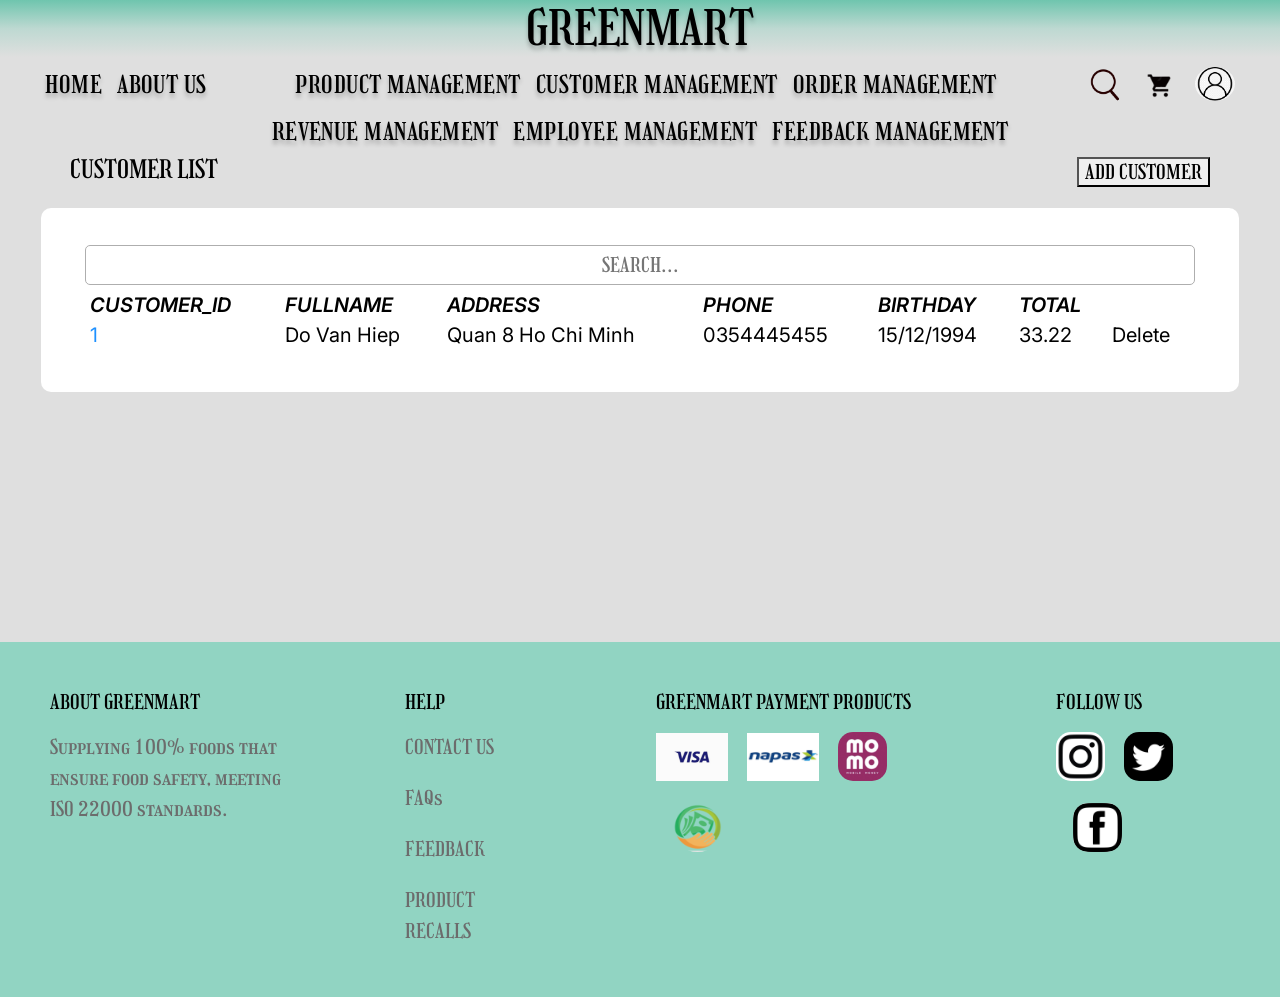
<file: customer_management.html>
<!DOCTYPE html>
<html lang="en">
<head>
    <meta charset="UTF-8">
    <meta http-equiv="X-UA-Compatible" content="IE=edge">
    <meta name="viewport" content="width=device-width, initial-scale=1.0">
    <title>GreenMart</title>
    <!-- CSS -->
    <link href="https://cdn.jsdelivr.net/npm/bootstrap@5.3.0-alpha3/dist/css/bootstrap.min.css" rel="stylesheet" integrity="sha384-KK94CHFLLe+nY2dmCWGMq91rCGa5gtU4mk92HdvYe+M/SXH301p5ILy+dN9+nJOZ" crossorigin="anonymous">

    <link rel="stylesheet" href="./css/reset.css">
    <link rel="stylesheet" href="./css/index.css">
    <!-- FONTS -->
    <link rel="preconnect" href="https://fonts.googleapis.com">
    <link rel="preconnect" href="https://fonts.gstatic.com" crossorigin>
    <link href="https://fonts.googleapis.com/css2?family=Girassol&display=swap" rel="stylesheet">

    <link rel="preconnect" href="https://fonts.googleapis.com">
    <link rel="preconnect" href="https://fonts.gstatic.com" crossorigin>
    <link href="https://fonts.googleapis.com/css2?family=Inter:wght@200;300;600&display=swap" rel="stylesheet">

    <link rel="preconnect" href="https://fonts.googleapis.com">
    <link rel="preconnect" href="https://fonts.gstatic.com" crossorigin>
    <link href="https://fonts.googleapis.com/css2?family=Poppins:ital,wght@0,100;0,200;0,300;0,400;0,500;0,600;1,200;1,400&display=swap" rel="stylesheet">

    <script src="https://cdn.jsdelivr.net/npm/@popperjs/core@2.11.7/dist/umd/popper.min.js" integrity="sha384-zYPOMqeu1DAVkHiLqWBUTcbYfZ8osu1Nd6Z89ify25QV9guujx43ITvfi12/QExE" crossorigin="anonymous"></script>
<script src="https://cdn.jsdelivr.net/npm/bootstrap@5.3.0-alpha3/dist/js/bootstrap.min.js" integrity="sha384-Y4oOpwW3duJdCWv5ly8SCFYWqFDsfob/3GkgExXKV4idmbt98QcxXYs9UoXAB7BZ" crossorigin="anonymous"></script>
    <style>
        body{
            background-color: #DFDFDF;
        }
        
        .my_account{
            font-family: 'Girassol';
            font-weight: 400;
            font-size: 25px;
            color:#000000;
        }
        .row1{
            margin: 100px 70px 0 70px;
            display: flex;
            justify-content: space-between;
        }
        button{
            font-family: 'Girassol';
font-weight: 400;
font-size: 20px;
line-height: 24px;
text-align: center;
color: #000000;
        }
        .content{
            margin: 21px 41px;
            padding: 32px 44px;
            background-color: #fff;
            border-radius: 10px;
        }
        input{
            width: 100%;
            height: 40px;
            background: #FFFFFF;
            border: 1.5px solid #AEAEAE;
            border-radius: 5px;
        }
        .table{
            font-family: 'Inter';
        font-style: normal;
        font-weight: 400;
        font-size: 20px;
        color: #000000;
        }
        thead .hihi{
            font-family: 'Inter';
    font-style: normal;
    font-weight: 600;
    font-size: 20px;
    color: #000000;
    font-style: italic;
        }
        button:hover{
            background-color: #b5b5b5;
        }
        

    </style>
</head>
<body>

    <header >
        <div class="logo" id="logo_1"><a href="#" class="GreenMart">GREENMART</a></div>
        <div class="sub-header" >
            <div class="navbar" id="navbar_1">
                <ul class="info">
                        <li><a href="index.html">HOME</a></li>
                        <li><a href="./about-us.html">ABOUT US</a></li>
                </ul>
                <ul class="products">
                    <li><a href="product_management.html">PRODUCT MANAGEMENT</a></li>
                    <li><a href="customer_management.html">CUSTOMER MANAGEMENT</a></li>
                    <li><a href="order_management.html">ORDER MANAGEMENT</a></li>
                </ul>  
        
                <div class="action">
                    <img src="./img/search.png" alt="" class="icon icon-search" style="border-radius: 50%;">
                    <img src="./img/cart.svg" alt="" class="icon">
                    <div class="click">
                        <img src="./img/login.png" alt="" class="icon login click_icon" style="border-radius: 50%;">
                        <div class="profile hidden">
                            <a href="manager_account.html">
                                <div class="hi" style="display: flex; gap: 10px; padding: 5px 0;">
                                    <img src="./img/login.png" alt="" class="icon login" style="border-radius: 50%;">
                                    <p class="name">tai khoan</p>
                                </div>
                            </a>
                            <hr style="margin-top: 5px;">
                            <a href="./change_password.html">
                                <div class="hi" style="display: flex; gap: 10px; padding: 5px 0;">
                                    <img src="./img/login.png" alt="" class="icon login" style="border-radius: 50%;">
                                    <p class="name" style="font-size: 2.4rem;">Change Password</p>
                                </div>
                            </a>
                            
                            <hr style="margin-top: 5px;">
                            <a href="#" class="hi">
                                <div class="hi" style="display: flex; gap: 10px;  padding: 5px 0; padding-left: 7px;">
                                    <img src="./img/hi.svg" alt="" class="icon login" style="border-radius: 50%; width: 30px; height: 30px;">
                                    <p class="name">Log Out</p>
                                </div>
                            </a>
                            <hr style="margin-top: 5px;">
                                <p class="name name_click" style="text-align: center; font-size: 2.6rem;">close</p>
                        </div>
                    </div>
                </div>
            </div>

            <!-- THANH SEARCH -->
            <div class="input hidden">
                <form action="" class="form">
                    <input type="text" placeholder="SEARCH..." class="input-text">
                </form>
            </div>
             <div class="close hidden">close</div>

        </div>
        <div class="sub-header" >
            <div class="navbar nav2" id="navbar_1">
                <ul class="products">
                    <li><a href="revenue_management.html">REVENUE MANAGEMENT</a></li>
                    <li><a href="employee_management.html">EMPLOYEE MANAGEMENT</a></li>
                    <li><a href="feedback.html">FEEDBACK MANAGEMENT</a></li>
                </ul> 
            </div>
        </div>
    </header>
        <div class="row1">
            <p class="my_account">CUSTOMER LIST</p>
            <div>
                <a href="add_customer.html"><button type="button">ADD CUSTOMER</button></a>
            </div>
        </div>
        <div class="content">
            <form action="" class="form">
                <input type="text" placeholder="SEARCH..." style="font-size: 20px;" >
            </form>

            <div >
                <table class="table">
                    <thead>
                      <tr class="hihi">
                        <th scope="col">CUSTOMER_ID</th>
                        <th scope="col">FULLNAME</th>
                        <th scope="col">ADDRESS</th>
                        <th scope="col">PHONE</th>
                        <th scope="col">BIRTHDAY</th>
                        <th scope="col">TOTAL</th>
                        <th scope="col"></th>
                      </tr>
                    </thead>
                    <tbody>
                      <tr>
                        <th scope="row" style="color: #1E90FF;">1</th>
                        <td>Do Van Hiep</td>
                        <td>Quan 8 Ho Chi Minh</td>
                        <td>0354445455</td>
                        <td>15/12/1994</td>
                        <td>33.22</td>
                        <td class="delete"><a href="#!">Delete</a></td>
                      </tr>
                      
                    </tbody>
                  </table>

            </div>
        </div>
    
    
    <div class="footer" style="margin-top: 250px;">        
        <div class="column">
            <div class="foot_01">
                <div class="title">ABOUT GREENMART</div>
                <p class="desc">Supplying 100% foods that ensure food safety, meeting ISO 22000 standards.</p>
            </div>
            <div class="foot_02">
                <div class="title">HELP</div>
                <ul class="desc">
                    <li>CONTACT US</li>
                    <li>FAQs</li>
                    <li>FEEDBACK</li>
                    <li>PRODUCT RECALLS</li>
                </ul>
            </div>
            <div class="foot_03">
                <div class="title">GREENMART PAYMENT PRODUCTS</div>
                <img src="./img/pay_01.svg" alt="" class="method">
                <img src="./img/pay_02.svg" alt="" class="method">
                <img src="./img/pay_03.svg" alt="" class="method">
                <img src="./img/pay_04.svg" alt="" class="method">
            </div>
            <div class="foot_04">
                <div class="title">FOLLOW US</div>
                <img src="./img/social_01.svg" alt="" class="social">
                <img src="./img/social_02.svg" alt="" class="social">
                <img src="./img/social_03.svg" alt="" class="social">
            </div>
        </div>
    </div>
    <script src="./JS/index.js"></script>
</body>
</file>
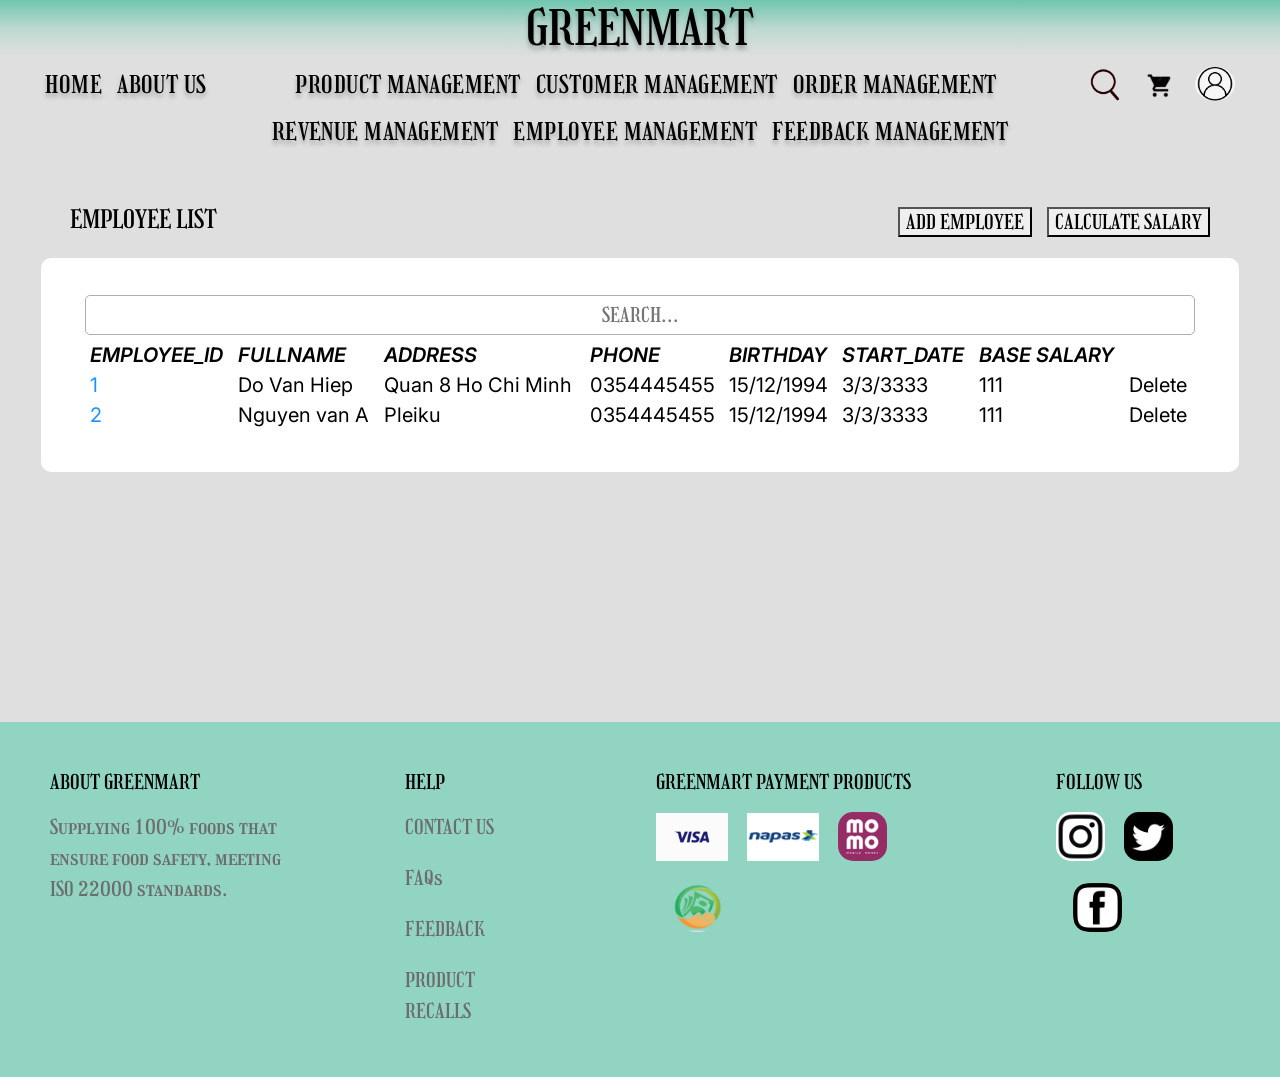
<file: employee_management.html>
<!DOCTYPE html>
<html lang="en">
<head>
    <meta charset="UTF-8">
    <meta http-equiv="X-UA-Compatible" content="IE=edge">
    <meta name="viewport" content="width=device-width, initial-scale=1.0">
    <title>GreenMart</title>
    <!-- CSS -->
    <link href="https://cdn.jsdelivr.net/npm/bootstrap@5.3.0-alpha3/dist/css/bootstrap.min.css" rel="stylesheet" integrity="sha384-KK94CHFLLe+nY2dmCWGMq91rCGa5gtU4mk92HdvYe+M/SXH301p5ILy+dN9+nJOZ" crossorigin="anonymous">

    <link rel="stylesheet" href="./css/reset.css">
    <link rel="stylesheet" href="./css/index.css">
    <!-- FONTS -->
    <link rel="preconnect" href="https://fonts.googleapis.com">
    <link rel="preconnect" href="https://fonts.gstatic.com" crossorigin>
    <link href="https://fonts.googleapis.com/css2?family=Girassol&display=swap" rel="stylesheet">

    <link rel="preconnect" href="https://fonts.googleapis.com">
    <link rel="preconnect" href="https://fonts.gstatic.com" crossorigin>
    <link href="https://fonts.googleapis.com/css2?family=Inter:wght@200;300;600&display=swap" rel="stylesheet">

    <link rel="preconnect" href="https://fonts.googleapis.com">
    <link rel="preconnect" href="https://fonts.gstatic.com" crossorigin>
    <link href="https://fonts.googleapis.com/css2?family=Poppins:ital,wght@0,100;0,200;0,300;0,400;0,500;0,600;1,200;1,400&display=swap" rel="stylesheet">

    <script src="https://cdn.jsdelivr.net/npm/@popperjs/core@2.11.7/dist/umd/popper.min.js" integrity="sha384-zYPOMqeu1DAVkHiLqWBUTcbYfZ8osu1Nd6Z89ify25QV9guujx43ITvfi12/QExE" crossorigin="anonymous"></script>
<script src="https://cdn.jsdelivr.net/npm/bootstrap@5.3.0-alpha3/dist/js/bootstrap.min.js" integrity="sha384-Y4oOpwW3duJdCWv5ly8SCFYWqFDsfob/3GkgExXKV4idmbt98QcxXYs9UoXAB7BZ" crossorigin="anonymous"></script>
    <style>
        body{
            background-color: #DFDFDF;
        }
        
        .my_account{
            font-family: 'Girassol';
            font-weight: 400;
            font-size: 25px;
            color:#000000;
        }
        .row1{
            margin: 150px 70px 0 70px;
            display: flex;
            justify-content: space-between;
        }
        button{
            font-family: 'Girassol';
    font-weight: 400;
    font-size: 20px;
    line-height: 24px;
    text-align: center;
    color: #000000;
        }
        .content{
            margin: 21px 41px;
            padding: 32px 44px;
            background-color: #fff;
            border-radius: 10px;
        }
        input{
            width: 100%;
            height: 40px;
            background: #FFFFFF;
             border: 1.5px solid #AEAEAE;
            border-radius:   5px;
        }
        .table{
            font-family: 'Inter';
    font-style: normal;
    font-weight: 400;
    font-size: 20px;
    color: #000000;
        }
        thead .hihi{
            font-family: 'Inter';
            font-style: normal;
            font-weight: 600;
            font-size: 20px;
            color: #000000;
            font-style: italic;
        }
        button:hover{
            background-color: #b5b5b5;
        }
        .modalx {
            padding: 30px;
            position: absolute;
            top: 50%;
            left: 50%;
            transform: translate(-50%, -50%);
            width: 400px;
            background-color: white;
            border-radius: 5px;
            box-shadow: 0 3rem 5rem rgba(0, 0, 0, 0.3);
            z-index: 10;
    }
        

    </style>
</head>
<body>

    <header >
        <div class="logo" id="logo_1"><a href="#" class="GreenMart">GREENMART</a></div>
        <div class="sub-header" >
            <div class="navbar" id="navbar_1">
                <ul class="info">
                        <li><a href="index.html">HOME</a></li>
                        <li><a href="./about-us.html">ABOUT US</a></li>
                </ul>
                <ul class="products">
                    <li><a href="product_management.html">PRODUCT MANAGEMENT</a></li>
                    <li><a href="customer_management.html">CUSTOMER MANAGEMENT</a></li>
                    <li><a href="order_management.html">ORDER MANAGEMENT</a></li>
                </ul>  
        
                <div class="action">
                    <img src="./img/search.png" alt="" class="icon icon-search" style="border-radius: 50%;">
                    <img src="./img/cart.svg" alt="" class="icon">
                    <div class="click">
                        <img src="./img/login.png" alt="" class="icon login click_icon" style="border-radius: 50%;">
                        <div class="profile hidden">
                            <a href="manager_account.html">
                                <div class="hi" style="display: flex; gap: 10px; padding: 5px 0;">
                                    <img src="./img/login.png" alt="" class="icon login" style="border-radius: 50%;">
                                    <p class="name">tai khoan</p>
                                </div>
                            </a>
                            <hr style="margin-top: 5px;">
                            <a href="./change_password.html">
                                <div class="hi" style="display: flex; gap: 10px; padding: 5px 0;">
                                    <img src="./img/login.png" alt="" class="icon login" style="border-radius: 50%;">
                                    <p class="name" style="font-size: 2.4rem;">Change Password</p>
                                </div>
                            </a>
                            
                            <hr style="margin-top: 5px;">
                            <a href="#" class="hi">
                                <div class="hi" style="display: flex; gap: 10px;  padding: 5px 0; padding-left: 7px;">
                                    <img src="./img/hi.svg" alt="" class="icon login" style="border-radius: 50%; width: 30px; height: 30px;">
                                    <p class="name">Log Out</p>
                                </div>
                            </a>
                            <hr style="margin-top: 5px;">
                                <p class="name name_click" style="text-align: center; font-size: 2.6rem;">close</p>
                        </div>
                    </div>
                </div>
            </div>

            <!-- THANH SEARCH -->
            <div class="input hidden">
                <form action="" class="form">
                    <input type="text" placeholder="SEARCH..." class="input-text">
                </form>
            </div>
             <div class="close hidden">close</div>

        </div>
        <div class="sub-header" >
            <div class="navbar nav2" id="navbar_1">
                <ul class="products">
                    <li><a href="revenue_management.html">REVENUE MANAGEMENT</a></li>
                    <li><a href="employee_management.html">EMPLOYEE MANAGEMENT</a></li>
                    <li><a href="feedback.html">FEEDBACK MANAGEMENT</a></li>
                </ul> 
            </div>
        </div>
    </header>
        <div class="row1">
            <p class="my_account">EMPLOYEE LIST</p>
            <div style=" display: flex; gap: 15px;">
                <a href="add_employee.html"><button type="button">ADD EMPLOYEE</button></a>
                <a href="#!"><button type="button">CALCULATE SALARY</button></a>
            </div>
        </div>
        <div class="content">
            <form action="" class="form">
                <input type="text" placeholder="SEARCH..." style="font-size: 20px;" >
            </form>

            <div >
                <table class="table">
                    <thead>
                      <tr class="hihi">
                        <th scope="col">EMPLOYEE_ID</th>
                        <th scope="col">FULLNAME</th>
                        <th scope="col">ADDRESS</th>
                        <th scope="col">PHONE</th>
                        <th scope="col">BIRTHDAY</th>
                        <th scope="col">START_DATE</th>
                        <th scope="col">BASE SALARY</th>
                        <th scope="col"></th>


                      </tr>
                    </thead>
                    <tbody>
                      <tr>
                        <th scope="row" style="color: #1E90FF;">1</th>
                        <td>Do Van Hiep</td>
                        <td>Quan 8 Ho Chi Minh</td>
                        <td>0354445455</td>
                        <td>15/12/1994</td>
                        <td>3/3/3333</td>
                        <td>111</td>
                        <td class="delete"><a href="#!">Delete</a></td>
                      </tr>
                      <tr>
                        <th scope="row" style="color: #1E90FF;">2</th>
                        <td>Nguyen van A</td>
                        <td>Pleiku</td>
                        <td>0354445455</td>
                        <td>15/12/1994</td>
                        <td>3/3/3333</td>
                        <td>111</td>
                        <td class="delete"><a href="#!" class="top"   >Delete</a></td>
                      </tr>
                      
                    </tbody>
                  </table>

            </div>
        </div>
        <div class="modalx hidden">
            <p style="
            font-weight: 400;
            font-size: 40px;">GREENMART</p>
            <p style="font-family: 'Inter';
            font-weight: 400;
            font-size: 24px; margin: 15px 0;">Are you sure you want to delete this customer?</p>
            <button class="yes"type="button" style="display: block; margin:22px auto 0 auto; width: 70%;">YES</button>
            <button class="cancel" type="button" style="display: block; margin:22px auto 0 auto; width: 70%;">CANCEL</button>
        </div>
    
    <div class="footer" style="margin-top: 250px;">        
        <div class="column">
            <div class="foot_01">
                <div class="title">ABOUT GREENMART</div>
                <p class="desc">Supplying 100% foods that ensure food safety, meeting ISO 22000 standards.</p>
            </div>
            <div class="foot_02">
                <div class="title">HELP</div>
                <ul class="desc">
                    <li>CONTACT US</li>
                    <li>FAQs</li>
                    <li>FEEDBACK</li>
                    <li>PRODUCT RECALLS</li>
                </ul>
            </div>
            <div class="foot_03">
                <div class="title">GREENMART PAYMENT PRODUCTS</div>
                <img src="./img/pay_01.svg" alt="" class="method">
                <img src="./img/pay_02.svg" alt="" class="method">
                <img src="./img/pay_03.svg" alt="" class="method">
                <img src="./img/pay_04.svg" alt="" class="method">
            </div>
            <div class="foot_04">
                <div class="title">FOLLOW US</div>
                <img src="./img/social_01.svg" alt="" class="social">
                <img src="./img/social_02.svg" alt="" class="social">
                <img src="./img/social_03.svg" alt="" class="social">
            </div>
        </div>
</div>
    <script src="./JS/index.js"></script>
</body>
</file>
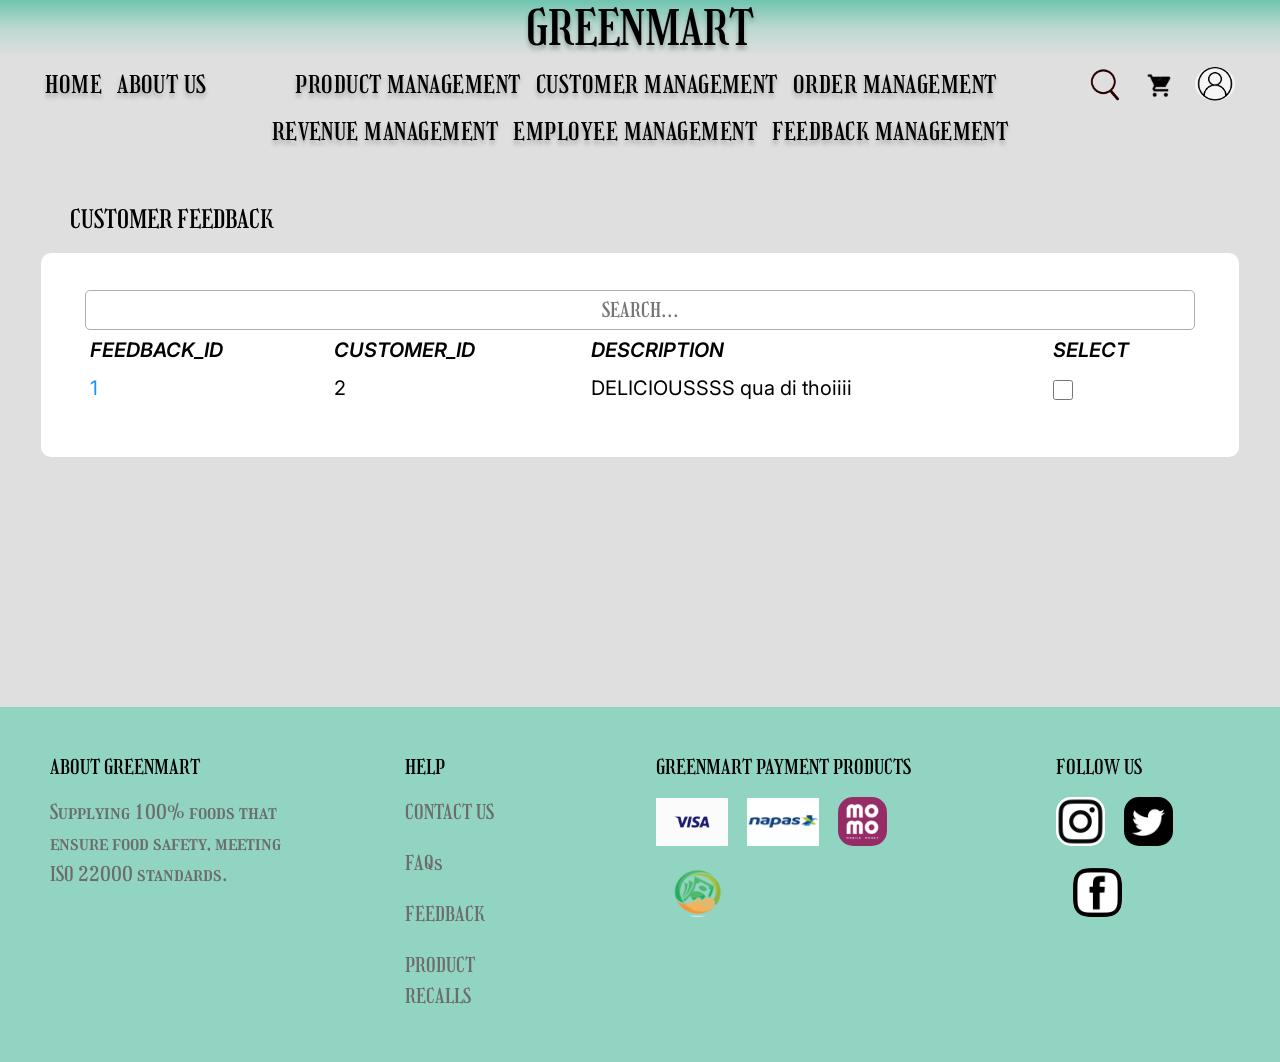
<file: feedback.html>
<!DOCTYPE html>
<html lang="en">
<head>
    <meta charset="UTF-8">
    <meta http-equiv="X-UA-Compatible" content="IE=edge">
    <meta name="viewport" content="width=device-width, initial-scale=1.0">
    <title>GreenMart</title>
    <!-- CSS -->
    <link href="https://cdn.jsdelivr.net/npm/bootstrap@5.3.0-alpha3/dist/css/bootstrap.min.css" rel="stylesheet" integrity="sha384-KK94CHFLLe+nY2dmCWGMq91rCGa5gtU4mk92HdvYe+M/SXH301p5ILy+dN9+nJOZ" crossorigin="anonymous">

    <link rel="stylesheet" href="./css/reset.css">
    <link rel="stylesheet" href="./css/index.css">
    <!-- FONTS -->
    <link rel="preconnect" href="https://fonts.googleapis.com">
    <link rel="preconnect" href="https://fonts.gstatic.com" crossorigin>
    <link href="https://fonts.googleapis.com/css2?family=Girassol&display=swap" rel="stylesheet">

    <link rel="preconnect" href="https://fonts.googleapis.com">
    <link rel="preconnect" href="https://fonts.gstatic.com" crossorigin>
    <link href="https://fonts.googleapis.com/css2?family=Inter:wght@200;300;600&display=swap" rel="stylesheet">

    <link rel="preconnect" href="https://fonts.googleapis.com">
    <link rel="preconnect" href="https://fonts.gstatic.com" crossorigin>
    <link href="https://fonts.googleapis.com/css2?family=Poppins:ital,wght@0,100;0,200;0,300;0,400;0,500;0,600;1,200;1,400&display=swap" rel="stylesheet">

    <script src="https://cdn.jsdelivr.net/npm/@popperjs/core@2.11.7/dist/umd/popper.min.js" integrity="sha384-zYPOMqeu1DAVkHiLqWBUTcbYfZ8osu1Nd6Z89ify25QV9guujx43ITvfi12/QExE" crossorigin="anonymous"></script>
    <script src="https://cdn.jsdelivr.net/npm/bootstrap@5.3.0-alpha3/dist/js/bootstrap.min.js" integrity="sha384-Y4oOpwW3duJdCWv5ly8SCFYWqFDsfob/3GkgExXKV4idmbt98QcxXYs9UoXAB7BZ" crossorigin="anonymous"></script>
    <style>
        body{
            background-color: #DFDFDF;
        }
        
        .my_account{
            font-family: 'Girassol';
            font-weight: 400;
            font-size: 25px;
            color:#000000;
        }
        .row1{
            margin: 150px 70px 0 70px;
            display: flex;
            justify-content: space-between;
        }
        button{
            font-family: 'Girassol';
            font-weight: 400;
            font-size: 20px;
            line-height: 24px;
            text-align: center;
            color: #000000;
        }
        .content{
            margin: 21px 41px;
            padding: 32px 44px;
            background-color: #fff;
            border-radius: 10px;
        }
        input{
            width: 100%;
            height: 40px;
            background: #FFFFFF;
             border: 1.5px solid #AEAEAE;
            border-radius: 5px;
        }
        .table{
            font-family: 'Inter';
            font-style: normal;
            font-weight: 400;
            font-size: 20px;
            color: #000000;
        }
        thead .hihi{
            font-family: 'Inter';
            font-style: normal;
            font-weight: 600;
            font-size: 20px;
            color: #000000;
            font-style: italic;
        }
        .checkboxx{
  width: 20px;
  height: 20x;
  border: 2px solid #ccc;
  background-color: #fff;
  vertical-align: middle;
  margin-right: 5px;border-radius: 50%;
  
        }
    </style>
</head>
<body>

    <header >
        <div class="logo" id="logo_1"><a href="#" class="GreenMart">GREENMART</a></div>
        <div class="sub-header" >
            <div class="navbar" id="navbar_1">
                <ul class="info">
                        <li><a href="index.html">HOME</a></li>
                        <li><a href="./about-us.html">ABOUT US</a></li>
                </ul>
                <ul class="products">
                    <li><a href="product_management.html">PRODUCT MANAGEMENT</a></li>
                    <li><a href="customer_management.html">CUSTOMER MANAGEMENT</a></li>
                    <li><a href="order_management.html">ORDER MANAGEMENT</a></li>
                </ul>  
        
                <div class="action">
                    <img src="./img/search.png" alt="" class="icon icon-search" style="border-radius: 50%;">
                    <img src="./img/cart.svg" alt="" class="icon">
                    <div class="click">
                        <img src="./img/login.png" alt="" class="icon login click_icon" style="border-radius: 50%;">
                        <div class="profile hidden">
                            <a href="./manager_account.html">
                                <div class="hi" style="display: flex; gap: 10px; padding: 5px 0;">
                                    <img src="./img/login.png" alt="" class="icon login" style="border-radius: 50%;">
                                    <p class="name">tai khoan</p>
                                </div>
                            </a>
                            <hr style="margin-top: 5px;">
                            <a href="./change_password.html">
                                <div class="hi" style="display: flex; gap: 10px; padding: 5px 0;">
                                    <img src="./img/login.png" alt="" class="icon login" style="border-radius: 50%;">
                                    <p class="name" style="font-size: 2.4rem;">Change Password</p>
                                </div>
                            </a>
                            
                            <hr style="margin-top: 5px;">
                            <a href="#" class="hi">
                                <div class="hi" style="display: flex; gap: 10px;  padding: 5px 0; padding-left: 7px;">
                                    <img src="./img/hi.svg" alt="" class="icon login" style="border-radius: 50%; width: 30px; height: 30px;">
                                    <p class="name">Log Out</p>
                                </div>
                            </a>
                            <hr style="margin-top: 5px;">
                                <p class="name name_click" style="text-align: center; font-size: 2.6rem;">close</p>
                        </div>
                    </div>
                </div>
            </div>

            <!-- THANH SEARCH -->
            <div class="input hidden">
                <form action="" class="form">
                    <input type="text" placeholder="SEARCH..." class="input-text" >
                </form>
            </div>
             <div class="close hidden">close</div>

        </div>

        <div class="sub-header" >
            <div class="navbar nav2" id="navbar_1">
                <ul class="products">
                    <li><a href="revenue_management.html">REVENUE MANAGEMENT</a></li>
                    <li><a href="employee_management.html">EMPLOYEE MANAGEMENT</a></li>
                    <li><a href="feedback.html">FEEDBACK MANAGEMENT</a></li>
                </ul> 
            </div>
        </div>
    </header>
        <div class="row1">
            <p class="my_account">CUSTOMER FEEDBACK</p>
        </div>

        <div class="content">
            <form action="" class="form">
                <input type="text" placeholder="SEARCH..." style="font-size: 20px;" >
            </form>

            <div >
                <table class="table">
                    <thead>
                      <tr class="hihi">
                        <th scope="col">FEEDBACK_ID</th>
                        <th scope="col">CUSTOMER_ID</th>
                        <th scope="col">DESCRIPTION</th>
                        <th scope="col">SELECT</th>
                      </tr>
                    </thead>
                    <tbody>
                      <tr>
                        <th scope="row" style="color: #1E90FF;">1</th>
                        <td>2</td>
                        <td>DELICIOUSSSS qua di thoiiii</td>
                        <td style="text-align: left;"><input type="checkbox" class="checkboxx"></td>
                      </tr>
                      
                    </tbody>
                  </table>

            </div>
        </div>
    
    
    <div class="footer" style="margin-top: 250px;">        
        <div class="column">
            <div class="foot_01">
                <div class="title">ABOUT GREENMART</div>
                <p class="desc">Supplying 100% foods that ensure food safety, meeting ISO 22000 standards.</p>
            </div>
            <div class="foot_02">
                <div class="title">HELP</div>
                <ul class="desc">
                    <li>CONTACT US</li>
                    <li>FAQs</li>
                    <li>FEEDBACK</li>
                    <li>PRODUCT RECALLS</li>
                </ul>
            </div>
            <div class="foot_03">
                <div class="title">GREENMART PAYMENT PRODUCTS</div>
                <img src="./img/pay_01.svg" alt="" class="method">
                <img src="./img/pay_02.svg" alt="" class="method">
                <img src="./img/pay_03.svg" alt="" class="method">
                <img src="./img/pay_04.svg" alt="" class="method">
            </div>
            <div class="foot_04">
                <div class="title">FOLLOW US</div>
                <img src="./img/social_01.svg" alt="" class="social">
                <img src="./img/social_02.svg" alt="" class="social">
                <img src="./img/social_03.svg" alt="" class="social">
            </div>
        </div>
</div>
    <script src="./JS/index.js"></script>
</body>
</file>
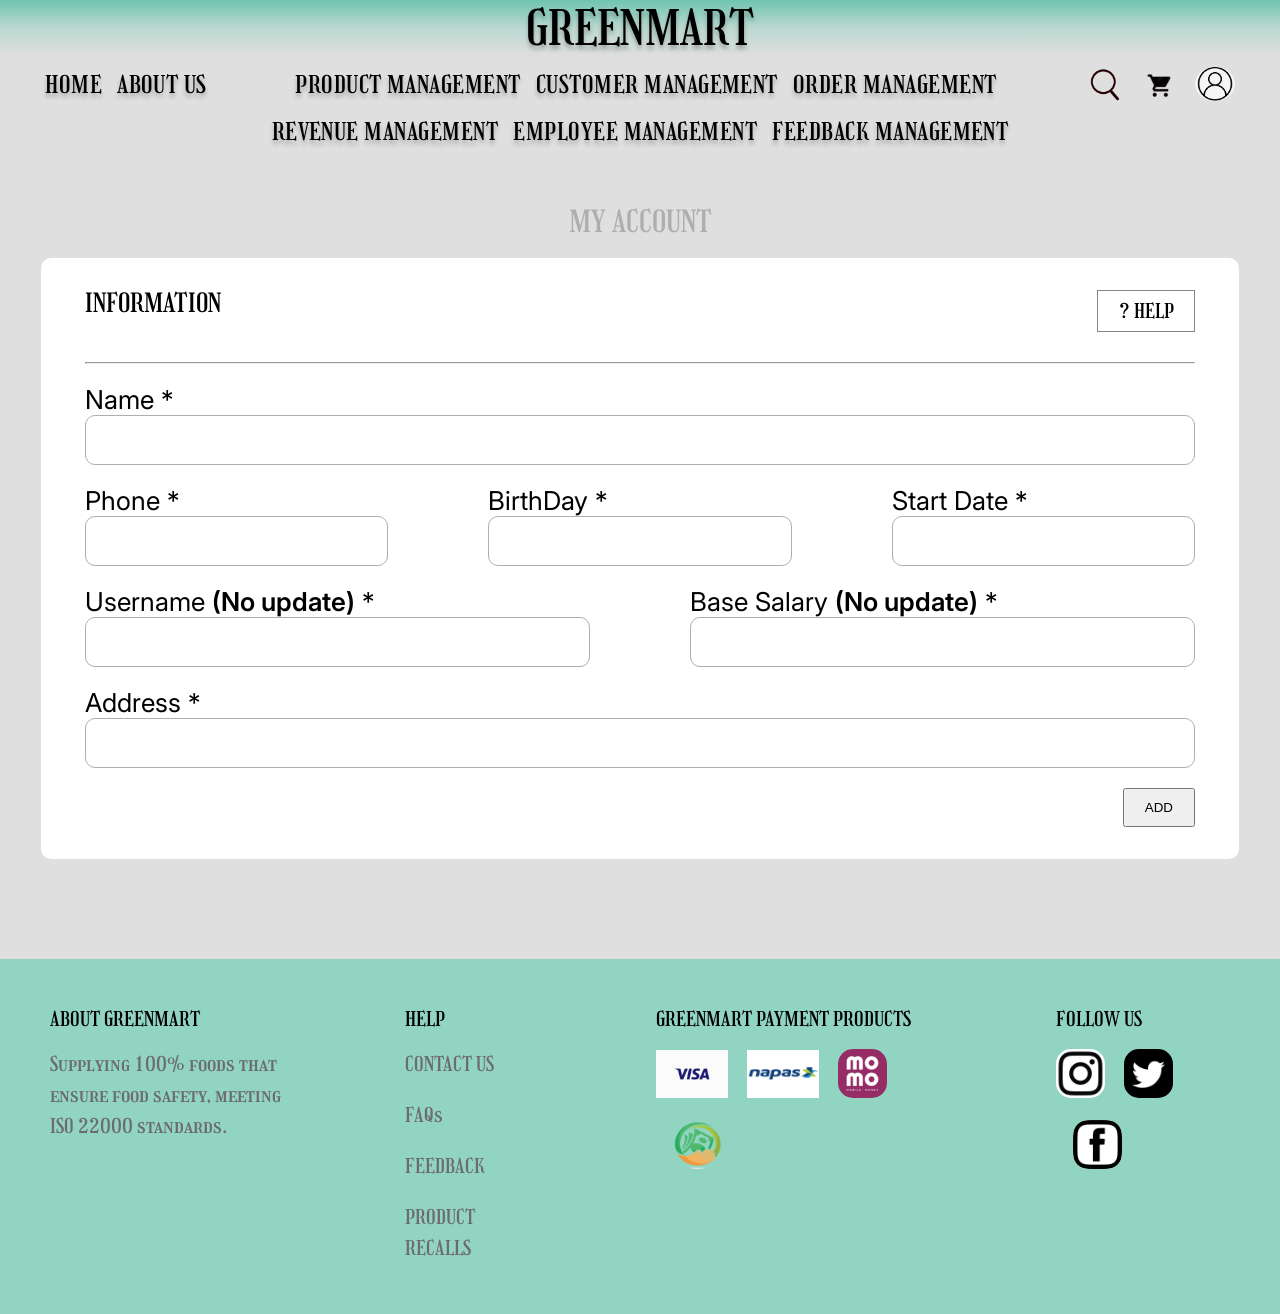
<file: manager_account.html>
<!DOCTYPE html>
<html lang="en">
<head>
    <meta charset="UTF-8">
    <meta http-equiv="X-UA-Compatible" content="IE=edge">
    <meta name="viewport" content="width=device-width, initial-scale=1.0">
    <title>GreenMart</title>
    <!-- CSS -->
    <link rel="stylesheet" href="./css/reset.css">
    <link rel="stylesheet" href="./css/index.css">
    <!-- FONTS -->
    <link rel="preconnect" href="https://fonts.googleapis.com">
    <link rel="preconnect" href="https://fonts.gstatic.com" crossorigin>
    <link href="https://fonts.googleapis.com/css2?family=Girassol&display=swap" rel="stylesheet">

    <link rel="preconnect" href="https://fonts.googleapis.com">
    <link rel="preconnect" href="https://fonts.gstatic.com" crossorigin>
    <link href="https://fonts.googleapis.com/css2?family=Inter:wght@200;300;600&display=swap" rel="stylesheet">

    <link rel="preconnect" href="https://fonts.googleapis.com">
    <link rel="preconnect" href="https://fonts.gstatic.com" crossorigin>
    <link href="https://fonts.googleapis.com/css2?family=Poppins:ital,wght@0,100;0,200;0,300;0,400;0,500;0,600;1,200;1,400&display=swap" rel="stylesheet">
    <style>
        body{
            background-color: #DFDFDF;
        }
        .my_account{
            margin-top: 150px;
            font-family: 'Girassol';
            font-style: normal;
            font-weight: 400;
            font-size: 30px;
            color:#AEAEAE;
            text-align: center;
        }
        .infomation{
            color: #000000;
            font-family: 'Girassol';
            font-style: normal;
            font-weight: 400;
            font-size: 26px;
            color:#000000;

        }
        .help{
            display: flex;
            justify-content: space-between;
        }
        .helpp{
            font-size: 20px;
            padding: 10px 20px;
            background-color: #fff;
            border: 1px solid #858585;
        }
        .content{
            margin: 21px 41px;
            padding: 32px 44px;
            background-color: #fff;
            border-radius: 10px;
        }
        .a{
            margin-top: 20px;
        }
        .b{
            font-family: 'Inter';
        font-style: normal;
        font-weight: 400;
        font-size: 26px;
        line-height: 31px;

        color: #000000;
        } 
        .phone_birth_account{
            display: flex;
            gap: 100px;
            
        }
        input{
            width: 100%;
            height: 50px;
            background: #FFFFFF;
            border: 1px solid #AEAEAE;
            border-radius: 10px;
        }
        .button{
            padding: 10px 20px;
            display: block;
            margin-left: auto;
            
        }
        .button:hover{
            cursor: pointer;
        }
        .footer{
            margin-top: 100px;
        }
        .c{
            width: 100%;
        }

    </style>
</head>
<body>

    <header >
        <div class="logo" id="logo_1"><a href="#" class="GreenMart">GREENMART</a></div>
        <div class="sub-header" >
            <div class="navbar" id="navbar_1">
                <ul class="info">
                        <li><a href="index.html">HOME</a></li>
                        <li><a href="./about-us.html">ABOUT US</a></li>
                </ul>
                <ul class="products">
                    <li><a href="product_management.html">PRODUCT MANAGEMENT</a></li>
                    <li><a href="customer_management.html">CUSTOMER MANAGEMENT</a></li>
                    <li><a href="order_management.html">ORDER MANAGEMENT</a></li>
                </ul>  
        
                <div class="action">
                    <img src="./img/search.png" alt="" class="icon icon-search" style="border-radius: 50%;">
                    <img src="./img/cart.svg" alt="" class="icon">
                    <div class="click">
                        <img src="./img/login.png" alt="" class="icon login click_icon" style="border-radius: 50%;">
                        <div class="profile hidden">
                            <a href="#!">
                                <div class="hi" style="display: flex; gap: 10px; padding: 5px 0;">
                                    <img src="./img/login.png" alt="" class="icon login" style="border-radius: 50%;">
                                    <p class="name">tai khoan</p>
                                </div>
                            </a>
                            <hr style="margin-top: 5px;">
                            <a href="./change_password.html">
                                <div class="hi" style="display: flex; gap: 10px; padding: 5px 0;">
                                    <img src="./img/login.png" alt="" class="icon login" style="border-radius: 50%;">
                                    <p class="name" style="font-size: 2.4rem;">Change Password</p>
                                </div>
                            </a>
                            
                            <hr style="margin-top: 5px;">
                            <a href="#" class="hi">
                                <div class="hi" style="display: flex; gap: 10px;  padding: 5px 0; padding-left: 7px;">
                                    <img src="./img/hi.svg" alt="" class="icon login" style="border-radius: 50%; width: 30px; height: 30px;">
                                    <p class="name">Log Out</p>
                                </div>
                            </a>
                            <hr style="margin-top: 5px;">
                                <p class="name name_click" style="text-align: center; font-size: 2.6rem;">close</p>
                        </div>
                    </div>
                </div>
            </div>

            <!-- THANH SEARCH -->
            <div class="input hidden">
                <form action="" class="form">
                    <input type="text" placeholder="SEARCH..." class="input-text" >
                </form>
            </div>
             <div class="close hidden">close</div>

        </div>
        <div class="sub-header" >
            <div class="navbar nav2" id="navbar_1">
                <ul class="products">
                    <li><a href="revenue_management.html">REVENUE MANAGEMENT</a></li>
                    <li><a href="employee_management.html">EMPLOYEE MANAGEMENT</a></li>
                    <li><a href="feedback.html">FEEDBACK MANAGEMENT</a></li>
                </ul> 
            </div>
        </div>
    </header>
    <div class="block">
        <div>
            <p class="my_account">MY ACCOUNT</p>

        </div>
        <div class="content">
            <div class="help">
                <p class="infomation">INFORMATION</p>
                <p class="helpp">? HELP</p>
            </div>
            <hr>
            
            <div class="info_account">
                <div class="name_account a">
                    <p class="b">Name *</p>
                    <input type="text">
                </div>
                <div class="phone_birth_account a">
                    <div class="phone_account c">
                        <p class="b">Phone *</p>
                        <input type="text">
                    </div>
                    <div class="birthday_account c ">
                        <p class="b">BirthDay *</p>
                        <input type="text">
                    </div>
                    <div class="start_date_account c">
                        <p class="b">Start Date *</p>
                        <input type="text">
                    </div>
                </div>
                <div class="phone_birth_account a">
                    <div class="username_account c">
                        <p class="b">Username <strong style="font-weight: 600;">(No update)</strong> *</p>
                        <input type="text">
                    </div>
                    <div class="salary_account c">
                        <p class="b">Base Salary <strong style="font-weight: 600;">(No update)</strong> *</p>
                        <input type="text">
                    </div>
                    
                </div>
                
                <div class="address_account a">
                    <p class="b">Address *</p>
                    <input type="text">
                </div>
                <button type="button" class=" button a">ADD</button>

            </div>
        </div>


    </div>
    <div class="footer">        
        <div class="column">
            <div class="foot_01">
                <div class="title">ABOUT GREENMART</div>
                <p class="desc">Supplying 100% foods that ensure food safety, meeting ISO 22000 standards.</p>
            </div>
            <div class="foot_02">
                <div class="title">HELP</div>
                <ul class="desc">
                    <li>CONTACT US</li>
                    <li>FAQs</li>
                    <li>FEEDBACK</li>
                    <li>PRODUCT RECALLS</li>
                </ul>
            </div>
            <div class="foot_03">
                <div class="title">GREENMART PAYMENT PRODUCTS</div>
                <img src="./img/pay_01.svg" alt="" class="method">
                <img src="./img/pay_02.svg" alt="" class="method">
                <img src="./img/pay_03.svg" alt="" class="method">
                <img src="./img/pay_04.svg" alt="" class="method">
            </div>
            <div class="foot_04">
                <div class="title">FOLLOW US</div>
                <img src="./img/social_01.svg" alt="" class="social">
                <img src="./img/social_02.svg" alt="" class="social">
                <img src="./img/social_03.svg" alt="" class="social">
            </div>
        </div>
</div>
    <script src="./JS/index.js"></script>
</body>
</file>
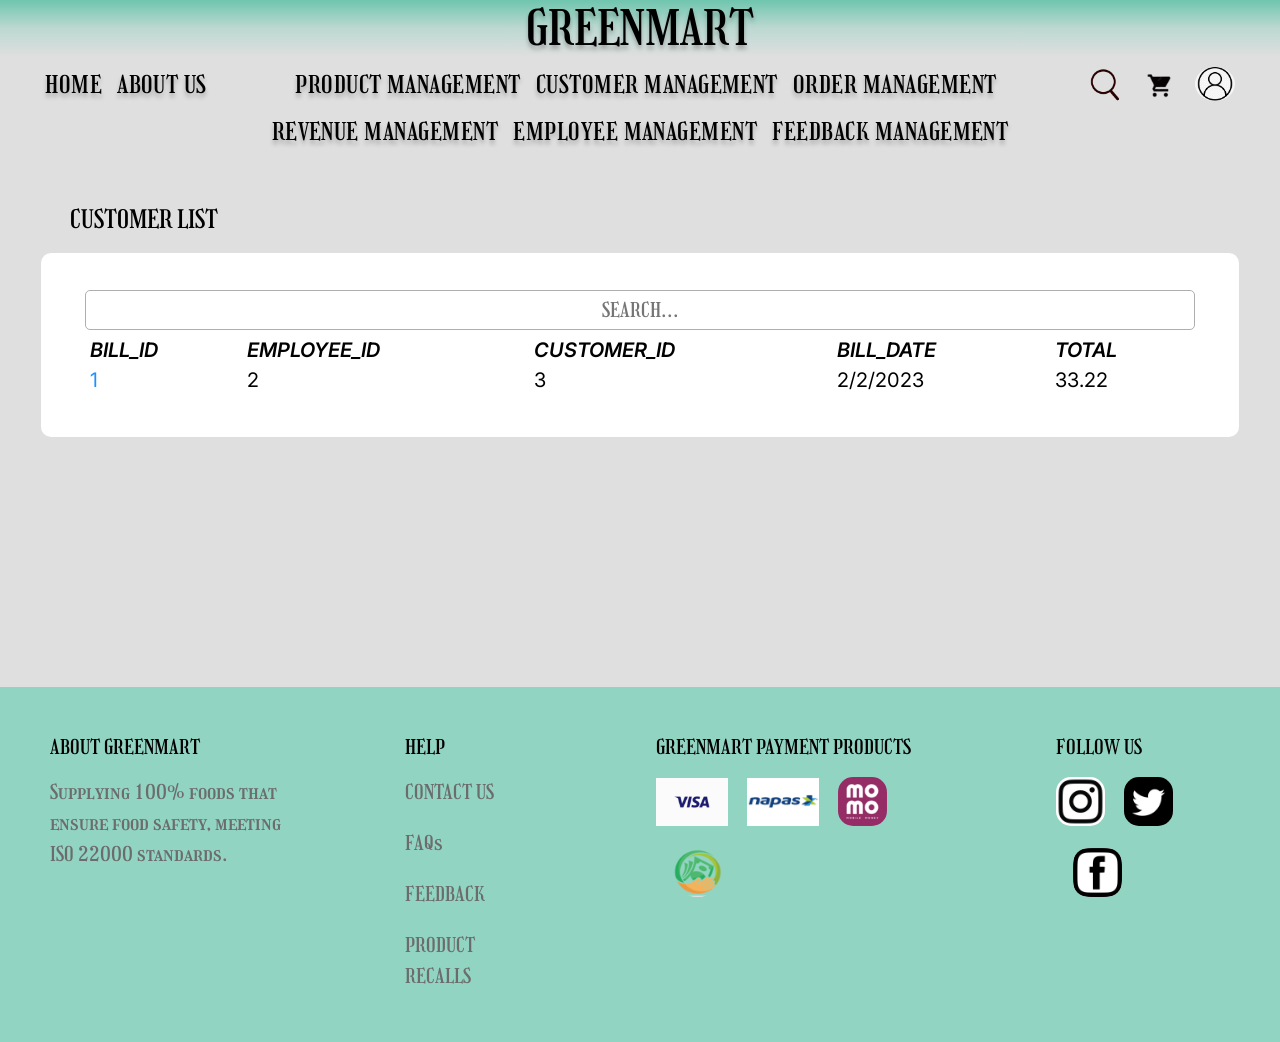
<file: order_management.html>
<!DOCTYPE html>
<html lang="en">
<head>
    <meta charset="UTF-8">
    <meta http-equiv="X-UA-Compatible" content="IE=edge">
    <meta name="viewport" content="width=device-width, initial-scale=1.0">
    <title>GreenMart</title>
    <!-- CSS -->
    <link href="https://cdn.jsdelivr.net/npm/bootstrap@5.3.0-alpha3/dist/css/bootstrap.min.css" rel="stylesheet" integrity="sha384-KK94CHFLLe+nY2dmCWGMq91rCGa5gtU4mk92HdvYe+M/SXH301p5ILy+dN9+nJOZ" crossorigin="anonymous">

    <link rel="stylesheet" href="./css/reset.css">
    <link rel="stylesheet" href="./css/index.css">
    <!-- FONTS -->
    <link rel="preconnect" href="https://fonts.googleapis.com">
    <link rel="preconnect" href="https://fonts.gstatic.com" crossorigin>
    <link href="https://fonts.googleapis.com/css2?family=Girassol&display=swap" rel="stylesheet">

    <link rel="preconnect" href="https://fonts.googleapis.com">
    <link rel="preconnect" href="https://fonts.gstatic.com" crossorigin>
    <link href="https://fonts.googleapis.com/css2?family=Inter:wght@200;300;600&display=swap" rel="stylesheet">

    <link rel="preconnect" href="https://fonts.googleapis.com">
    <link rel="preconnect" href="https://fonts.gstatic.com" crossorigin>
    <link href="https://fonts.googleapis.com/css2?family=Poppins:ital,wght@0,100;0,200;0,300;0,400;0,500;0,600;1,200;1,400&display=swap" rel="stylesheet">

    <script src="https://cdn.jsdelivr.net/npm/@popperjs/core@2.11.7/dist/umd/popper.min.js" integrity="sha384-zYPOMqeu1DAVkHiLqWBUTcbYfZ8osu1Nd6Z89ify25QV9guujx43ITvfi12/QExE" crossorigin="anonymous"></script>
    <script src="https://cdn.jsdelivr.net/npm/bootstrap@5.3.0-alpha3/dist/js/bootstrap.min.js" integrity="sha384-Y4oOpwW3duJdCWv5ly8SCFYWqFDsfob/3GkgExXKV4idmbt98QcxXYs9UoXAB7BZ" crossorigin="anonymous"></script>
    <style>
        body{
            background-color: #DFDFDF;
        }
        
        .my_account{
            font-family: 'Girassol';
            font-weight: 400;
            font-size: 25px;
            color:#000000;
        }
        .row1{
            margin: 150px 70px 0 70px;
            display: flex;
            justify-content: space-between;
        }
        button{
            font-family: 'Girassol';
            font-weight: 400;
            font-size: 20px;
            line-height: 24px;
            text-align: center;
            color: #000000;
        }
        .content{
            margin: 21px 41px;
            padding: 32px 44px;
            background-color: #fff;
            border-radius: 10px;
        }
        input{
            width: 100%;
            height: 40px;
            background: #FFFFFF;
             border: 1.5px solid #AEAEAE;
            border-radius: 5px;
        }
        .table{
            font-family: 'Inter';
            font-style: normal;
            font-weight: 400;
            font-size: 20px;
            color: #000000;
        }
        thead .hihi{
            font-family: 'Inter';
            font-style: normal;
            font-weight: 600;
            font-size: 20px;
            color: #000000;
            font-style: italic;
        }
    </style>
</head>
<body>

    <header >
        <div class="logo" id="logo_1"><a href="#" class="GreenMart">GREENMART</a></div>
        <div class="sub-header" >
            <div class="navbar" id="navbar_1">
                <ul class="info">
                        <li><a href="index.html">HOME</a></li>
                        <li><a href="./about-us.html">ABOUT US</a></li>
                </ul>
                <ul class="products">
                    <li><a href="product_management.html">PRODUCT MANAGEMENT</a></li>
                    <li><a href="customer_management.html">CUSTOMER MANAGEMENT</a></li>
                    <li><a href="order_management.html">ORDER MANAGEMENT</a></li>
                </ul>  
        
                <div class="action">
                    <img src="./img/search.png" alt="" class="icon icon-search" style="border-radius: 50%;">
                    <img src="./img/cart.svg" alt="" class="icon">
                    <div class="click">
                        <img src="./img/login.png" alt="" class="icon login click_icon" style="border-radius: 50%;">
                        <div class="profile hidden">
                            <a href="./manager_account.html">
                                <div class="hi" style="display: flex; gap: 10px; padding: 5px 0;">
                                    <img src="./img/login.png" alt="" class="icon login" style="border-radius: 50%;">
                                    <p class="name">tai khoan</p>
                                </div>
                            </a>
                            <hr style="margin-top: 5px;">
                            <a href="./change_password.html">
                                <div class="hi" style="display: flex; gap: 10px; padding: 5px 0;">
                                    <img src="./img/login.png" alt="" class="icon login" style="border-radius: 50%;">
                                    <p class="name" style="font-size: 2.4rem;">Change Password</p>
                                </div>
                            </a>
                            
                            <hr style="margin-top: 5px;">
                            <a href="#" class="hi">
                                <div class="hi" style="display: flex; gap: 10px;  padding: 5px 0; padding-left: 7px;">
                                    <img src="./img/hi.svg" alt="" class="icon login" style="border-radius: 50%; width: 30px; height: 30px;">
                                    <p class="name">Log Out</p>
                                </div>
                            </a>
                            <hr style="margin-top: 5px;">
                                <p class="name name_click" style="text-align: center; font-size: 2.6rem;">close</p>
                        </div>
                    </div>
                </div>
            </div>

            <!-- THANH SEARCH -->
            <div class="input hidden">
                <form action="" class="form">
                    <input type="text" placeholder="SEARCH..." class="input-text" >
                </form>
            </div>
             <div class="close hidden">close</div>

        </div>

        <div class="sub-header" >
            <div class="navbar nav2" id="navbar_1">
                <ul class="products">
                    <li><a href="revenue_management.html">REVENUE MANAGEMENT</a></li>
                    <li><a href="employee_management.html">EMPLOYEE MANAGEMENT</a></li>
                    <li><a href="feedback.html">FEEDBACK MANAGEMENT</a></li>
                </ul> 
            </div>
        </div>
    </header>
        <div class="row1">
            <p class="my_account">CUSTOMER LIST</p>
        </div>

        <div class="content">
            <form action="" class="form">
                <input type="text" placeholder="SEARCH..." style="font-size: 20px;" >
            </form>

            <div >
                <table class="table">
                    <thead>
                      <tr class="hihi">
                        <th scope="col">BILL_ID</th>
                        <th scope="col">EMPLOYEE_ID</th>
                        <th scope="col">CUSTOMER_ID</th>
                        <th scope="col">BILL_DATE</th>
                        <th scope="col">TOTAL</th>
                      </tr>
                    </thead>
                    <tbody>
                      <tr>
                        <th scope="row" style="color: #1E90FF;">1</th>
                        <td>2</td>
                        <td>3</td>
                        <td>2/2/2023</td>
                        <td>33.22</td>
                      </tr>
                      
                    </tbody>
                  </table>

            </div>
        </div>
    
    
    <div class="footer" style="margin-top: 250px;">        
        <div class="column">
            <div class="foot_01">
                <div class="title">ABOUT GREENMART</div>
                <p class="desc">Supplying 100% foods that ensure food safety, meeting ISO 22000 standards.</p>
            </div>
            <div class="foot_02">
                <div class="title">HELP</div>
                <ul class="desc">
                    <li>CONTACT US</li>
                    <li>FAQs</li>
                    <li>FEEDBACK</li>
                    <li>PRODUCT RECALLS</li>
                </ul>
            </div>
            <div class="foot_03">
                <div class="title">GREENMART PAYMENT PRODUCTS</div>
                <img src="./img/pay_01.svg" alt="" class="method">
                <img src="./img/pay_02.svg" alt="" class="method">
                <img src="./img/pay_03.svg" alt="" class="method">
                <img src="./img/pay_04.svg" alt="" class="method">
            </div>
            <div class="foot_04">
                <div class="title">FOLLOW US</div>
                <img src="./img/social_01.svg" alt="" class="social">
                <img src="./img/social_02.svg" alt="" class="social">
                <img src="./img/social_03.svg" alt="" class="social">
            </div>
        </div>
</div>
    <script src="./JS/index.js"></script>
</body>
</file>
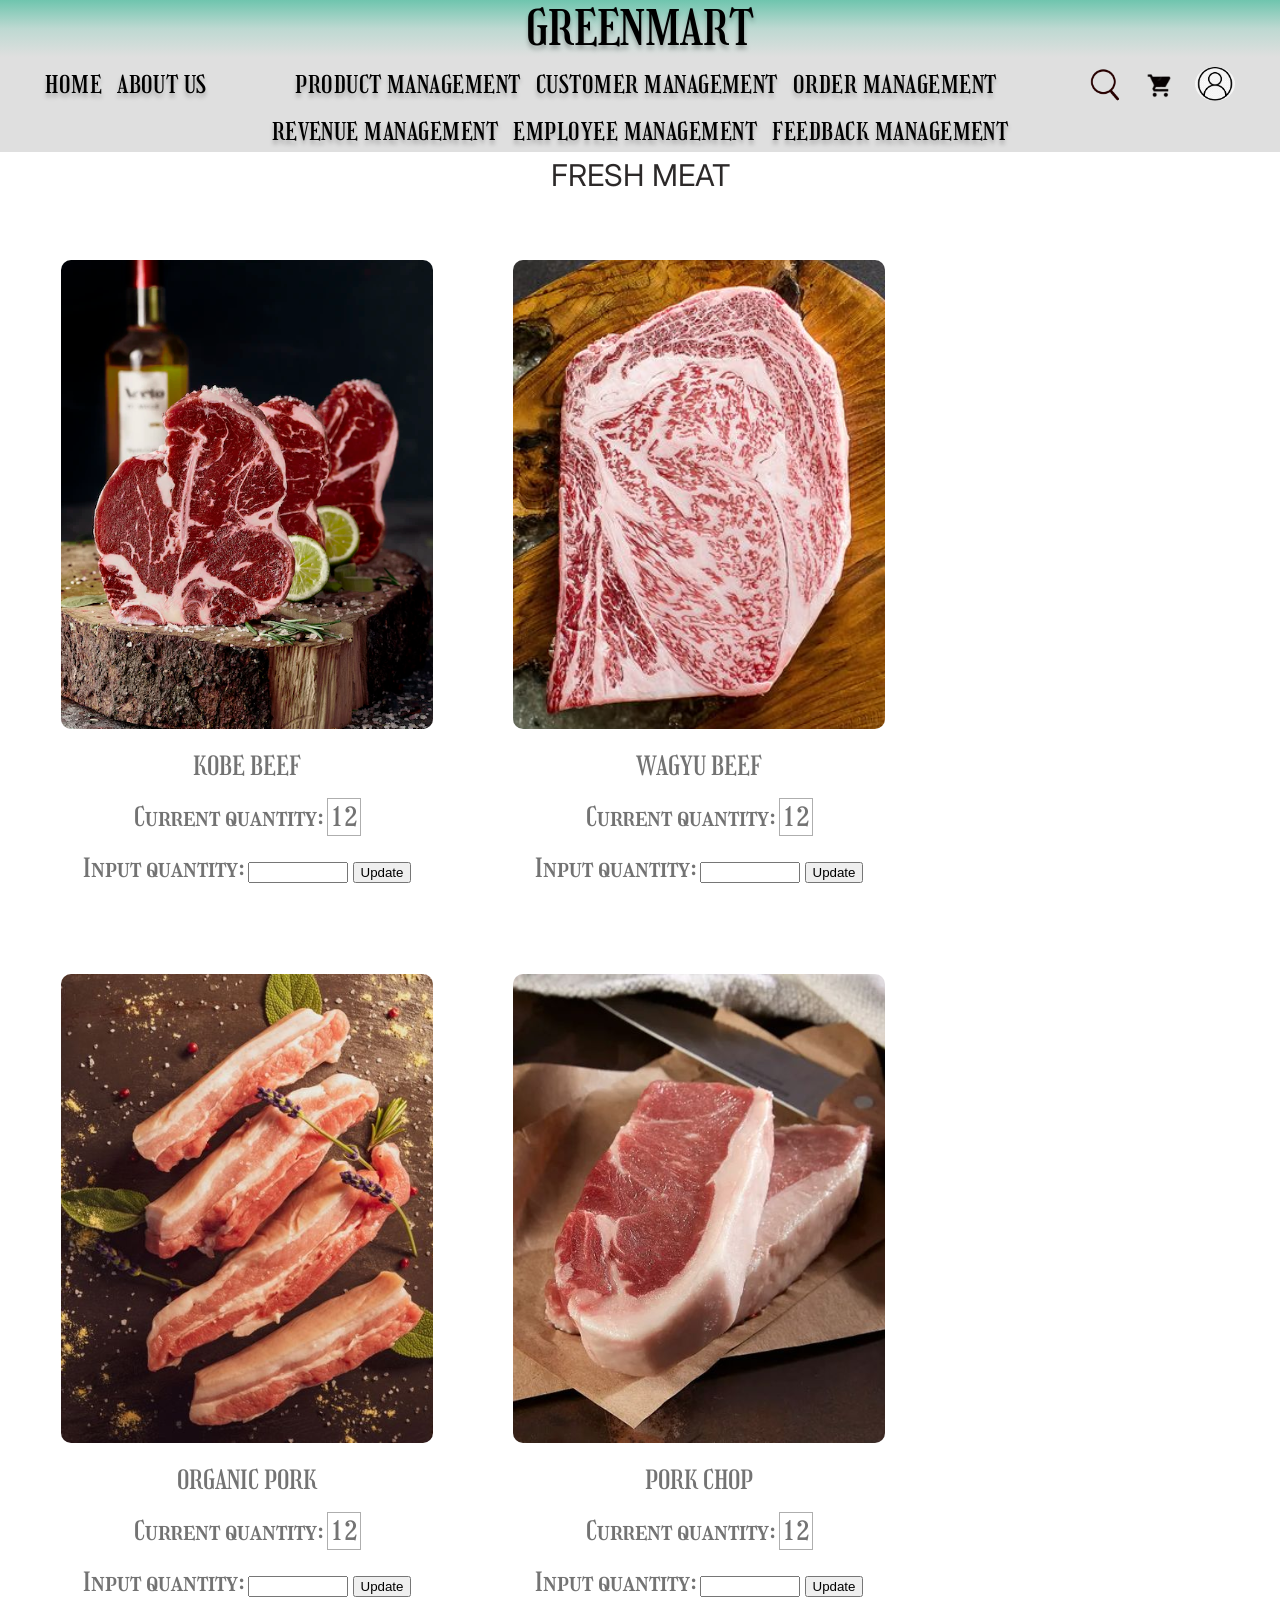
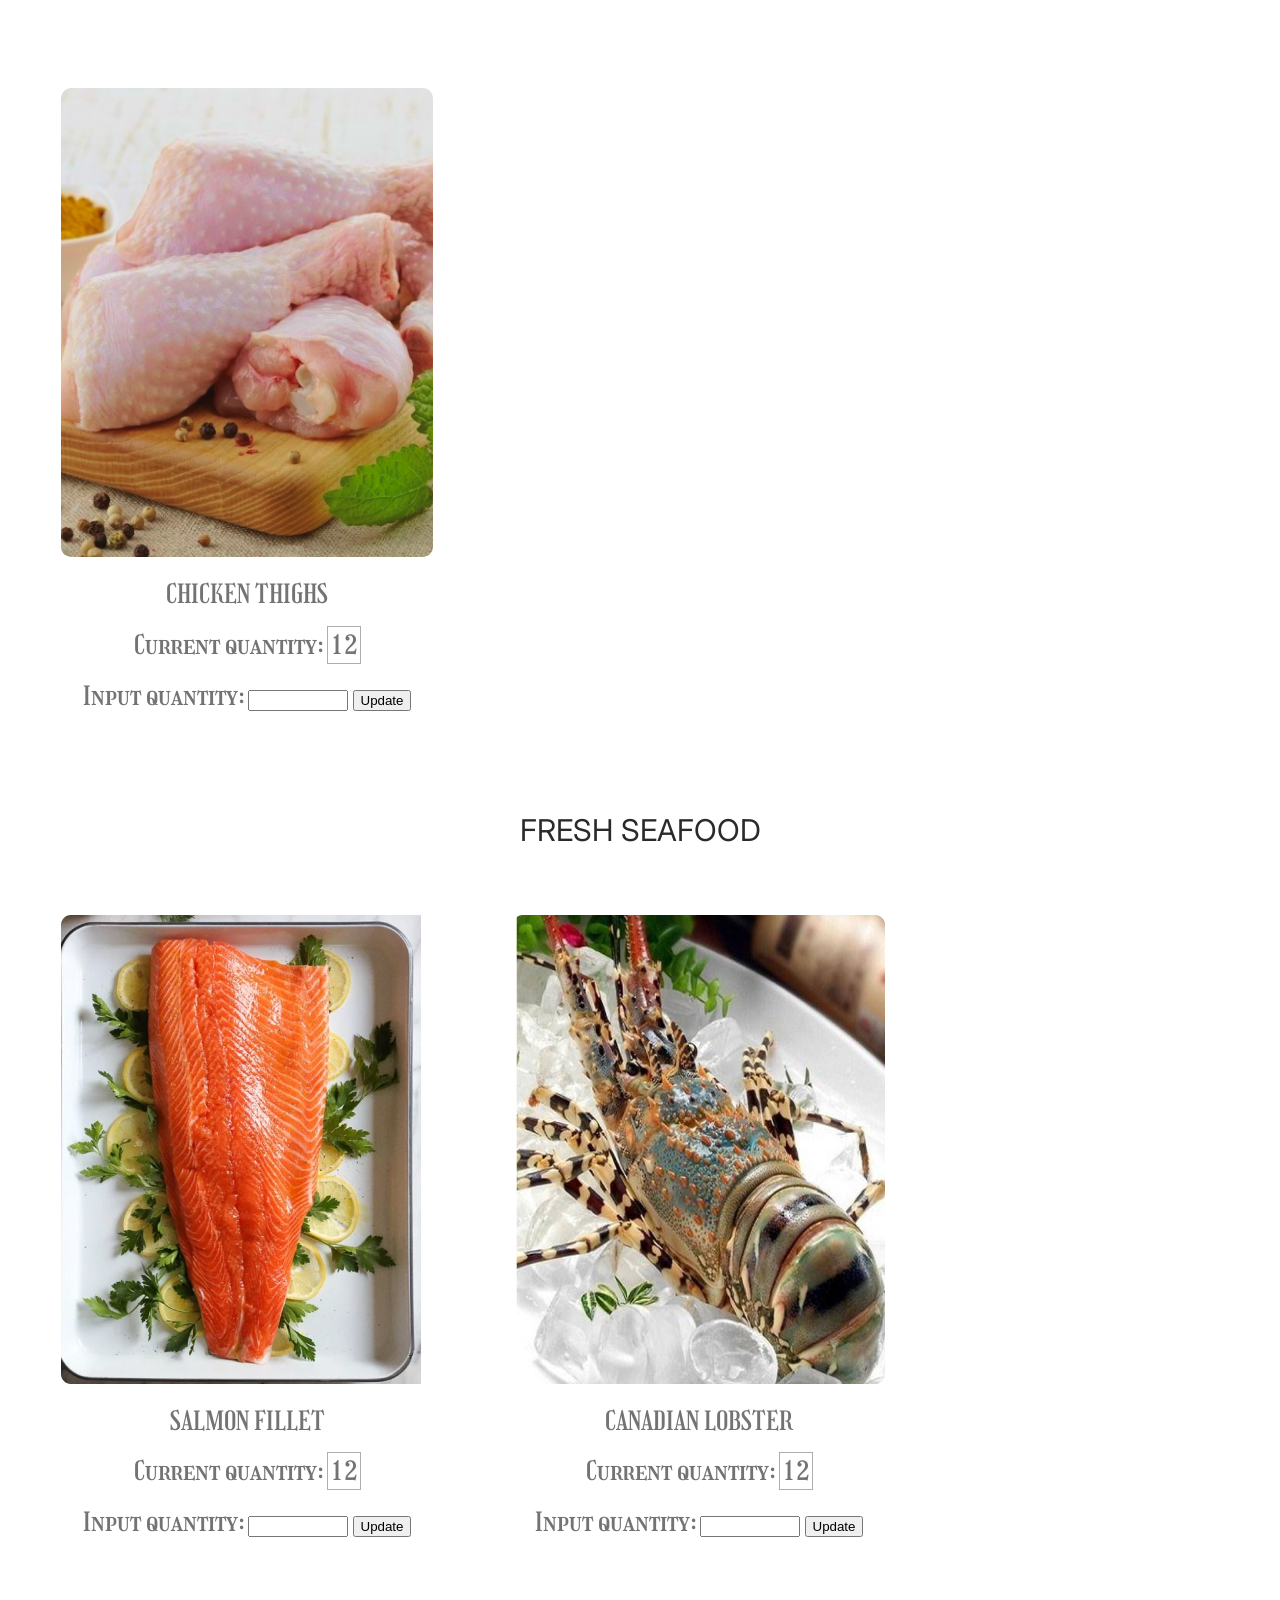
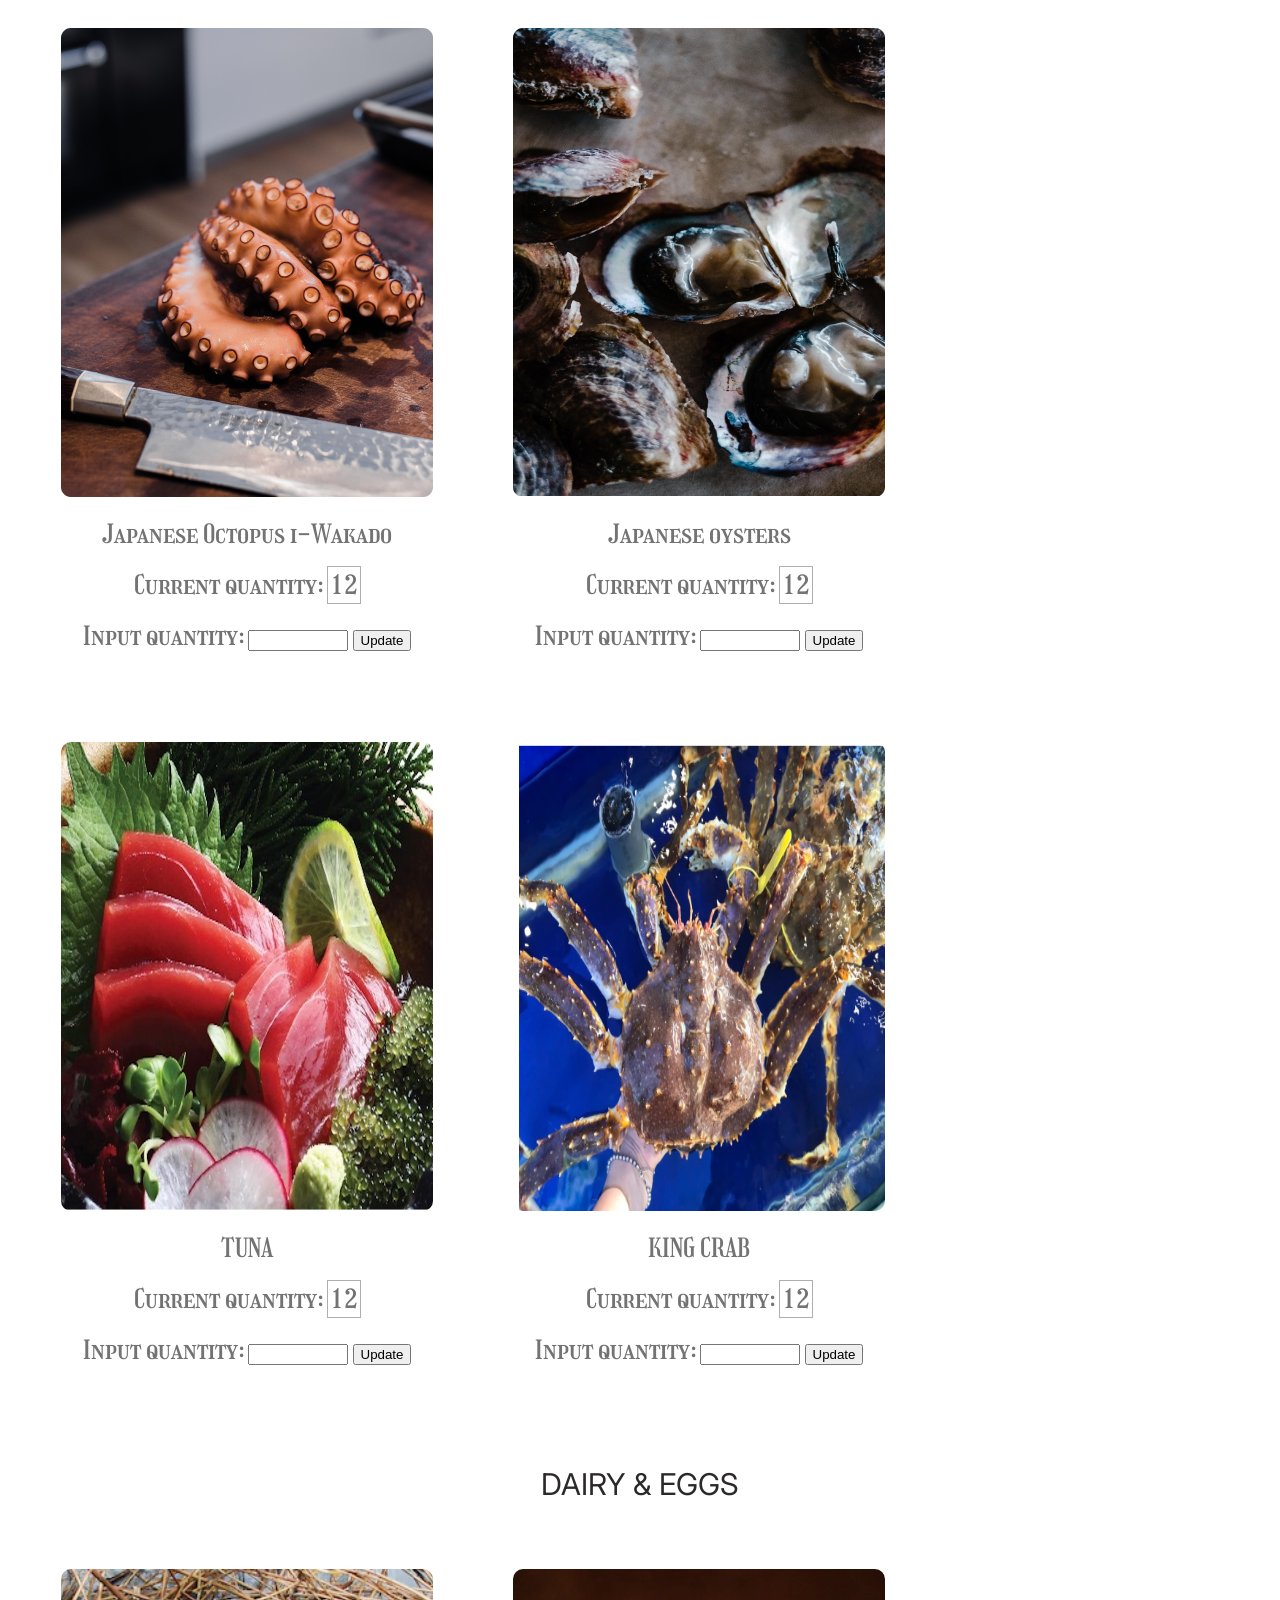
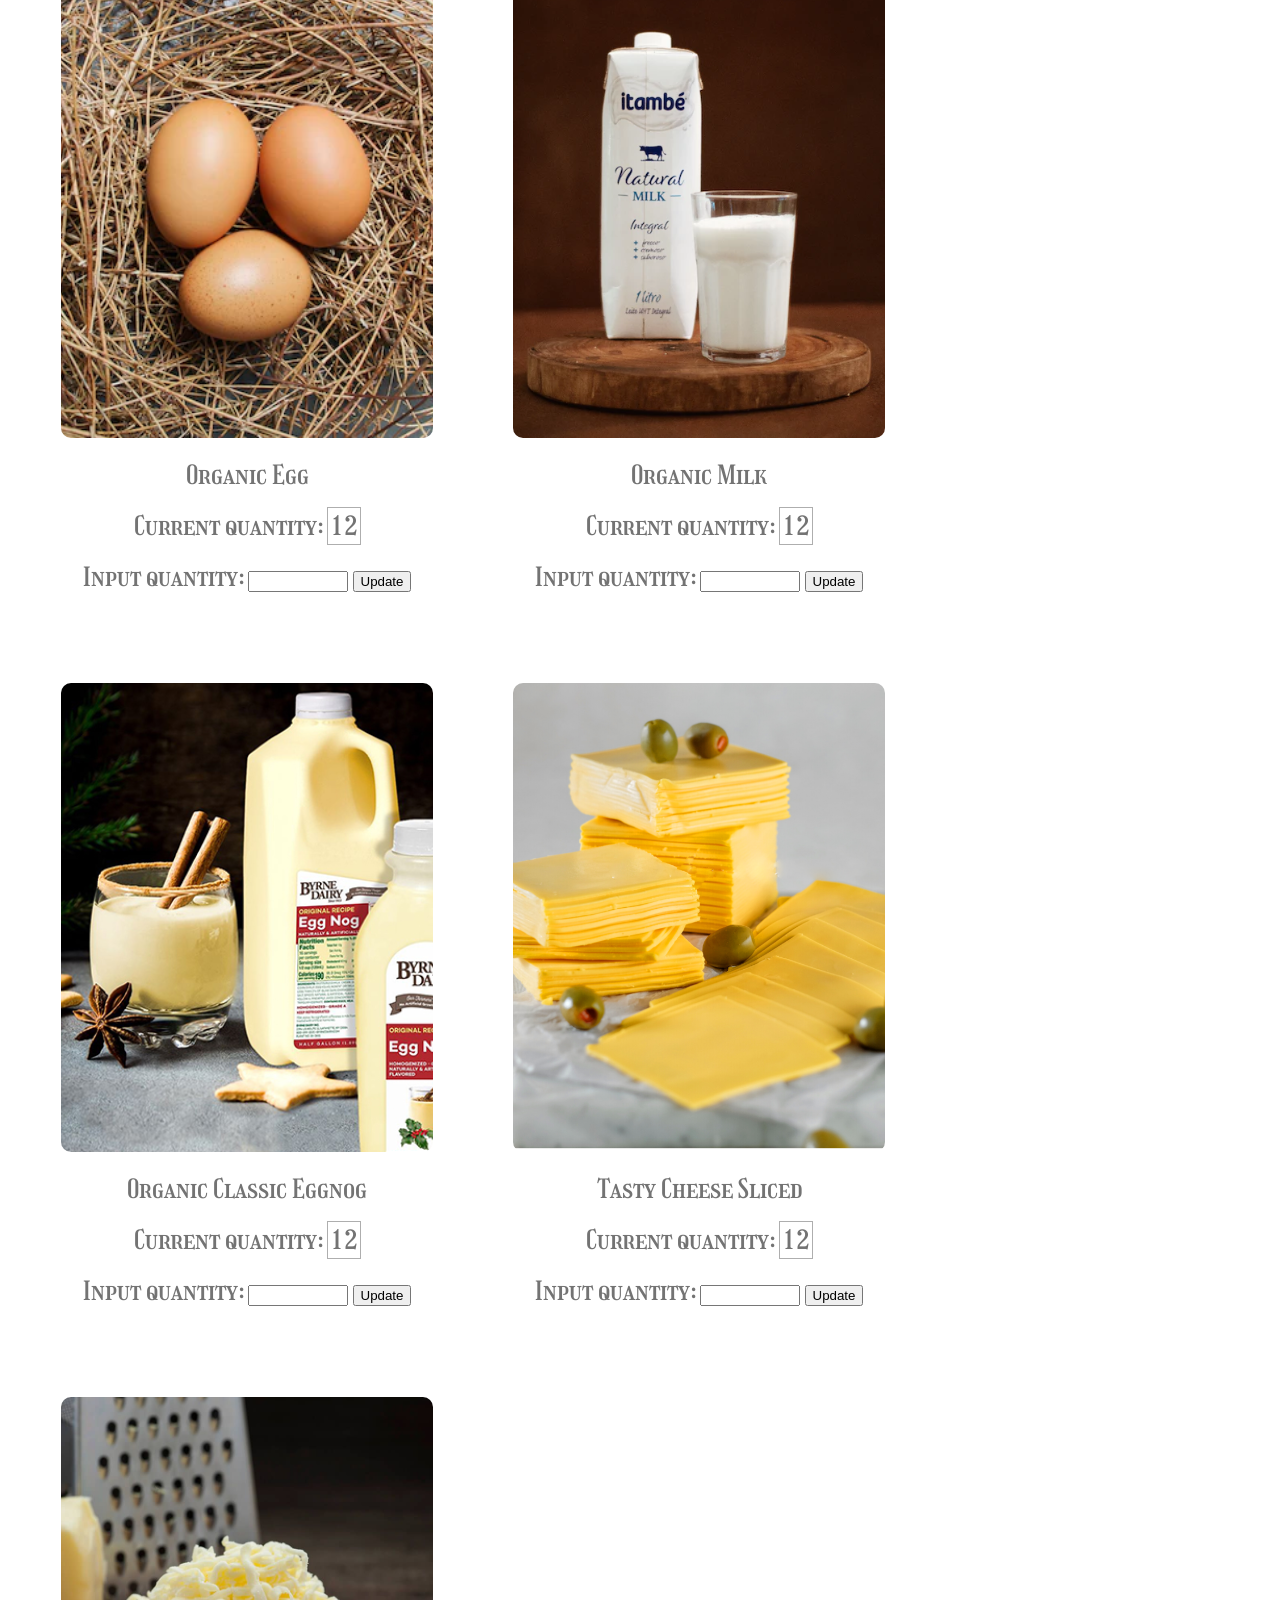
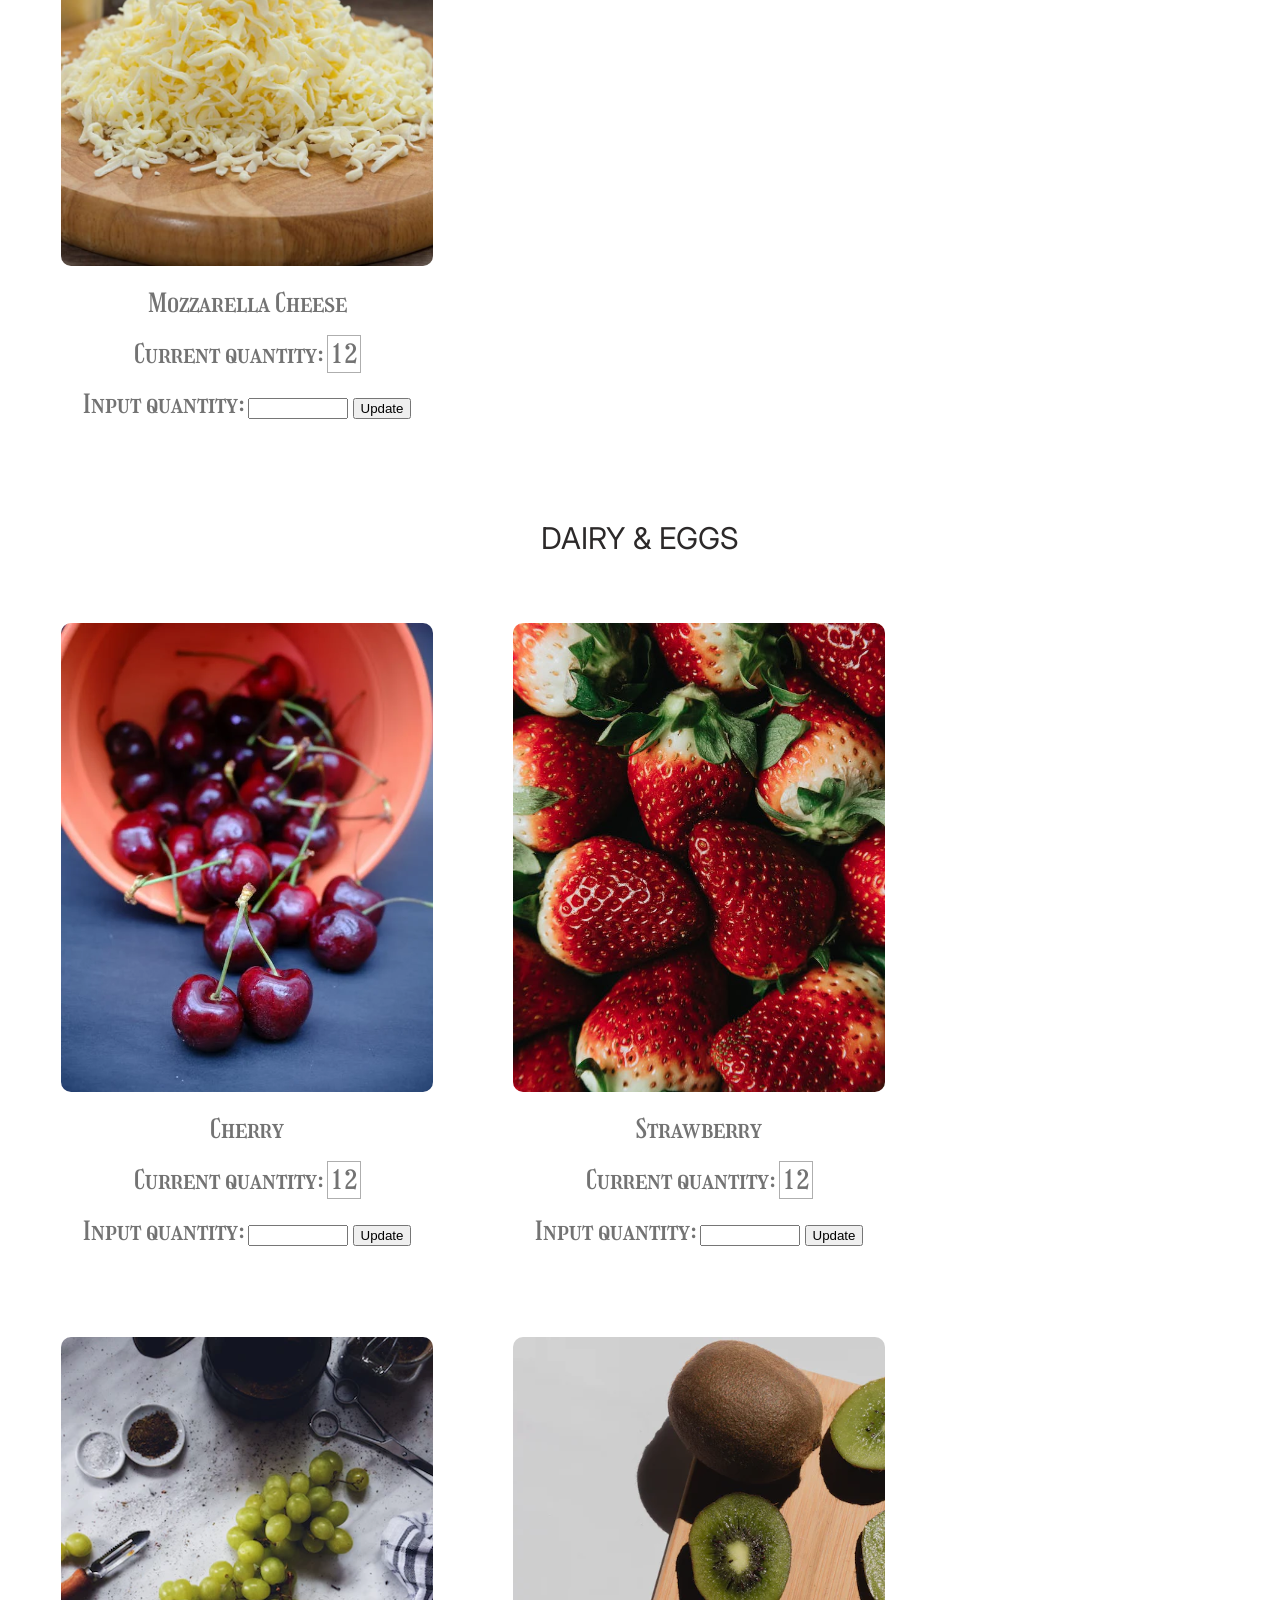
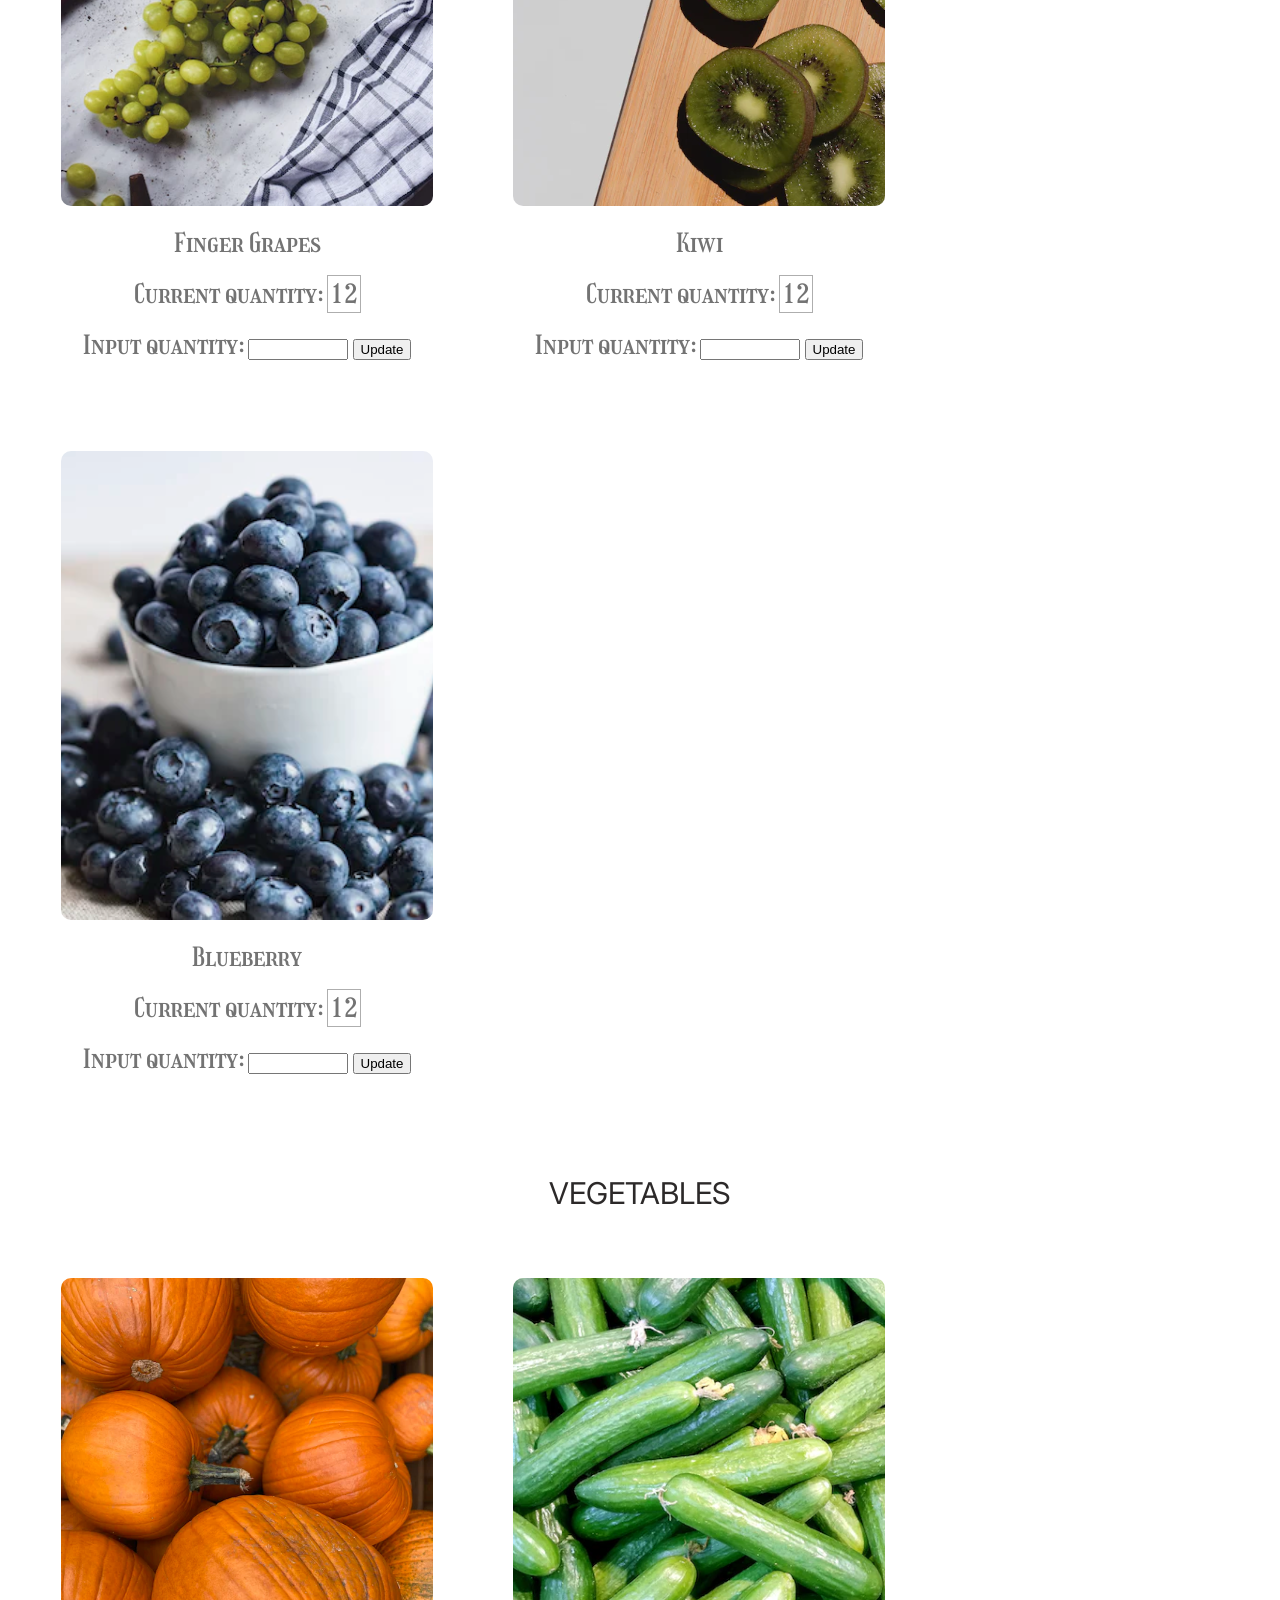
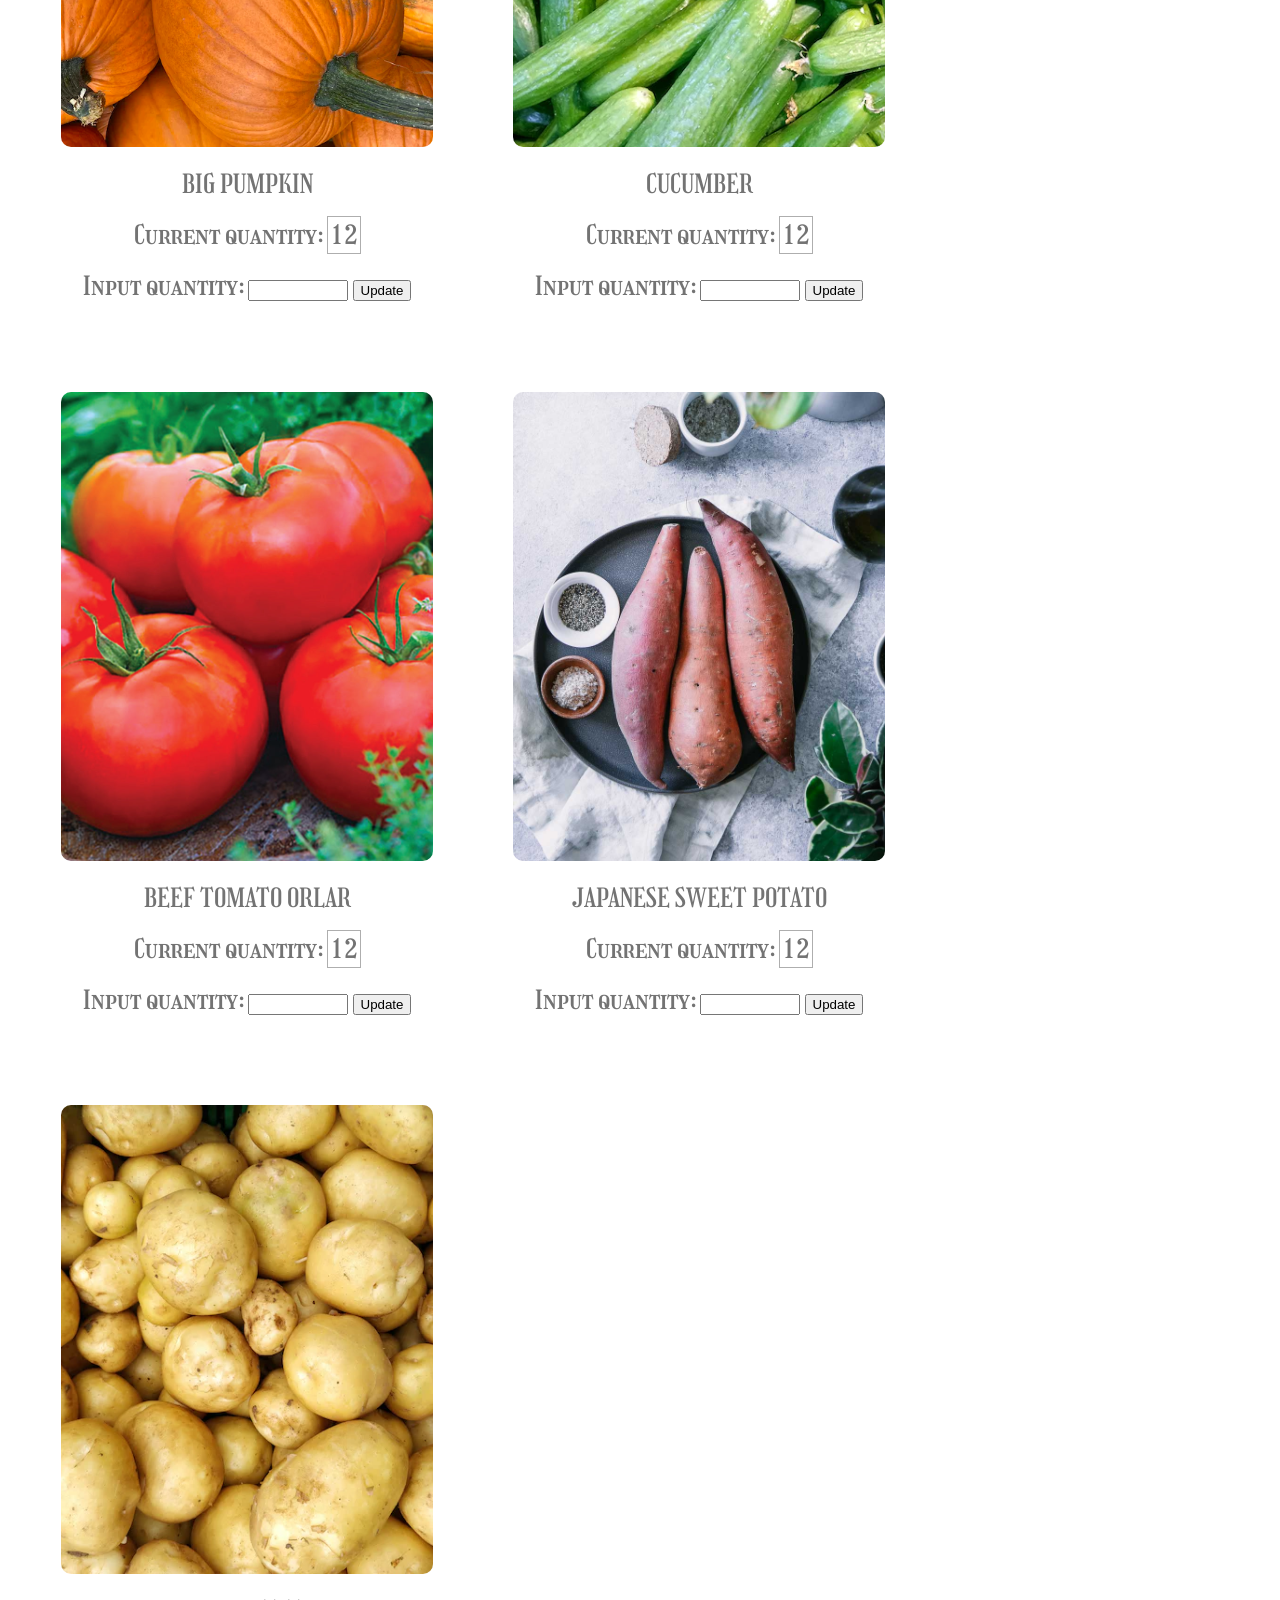
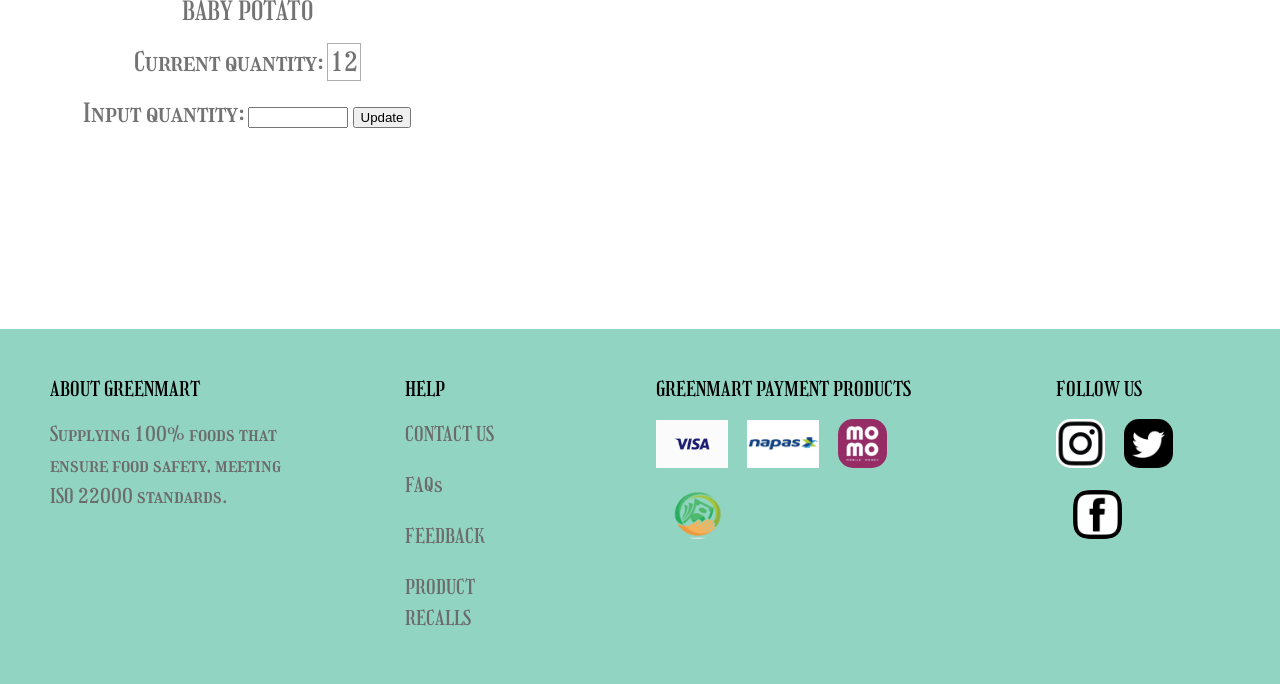
<file: product_management.html>
<!DOCTYPE html>
<html lang="en">
<head>
    <meta charset="UTF-8">
    <meta http-equiv="X-UA-Compatible" content="IE=edge">
    <meta name="viewport" content="width=device-width, initial-scale=1.0">
    <title>GreenMart</title>
    <!-- CSS -->
    <link rel="stylesheet" href="./css/reset.css">
    <link rel="stylesheet" href="./css/index.css">
    <link rel="stylesheet" href="./css/fresh-meat.css">
    <!-- FONTS -->
    <link rel="preconnect" href="https://fonts.googleapis.com">
    <link rel="preconnect" href="https://fonts.gstatic.com" crossorigin>
    <link href="https://fonts.googleapis.com/css2?family=Girassol&display=swap" rel="stylesheet">

    <link rel="preconnect" href="https://fonts.googleapis.com">
    <link rel="preconnect" href="https://fonts.gstatic.com" crossorigin>
    <link href="https://fonts.googleapis.com/css2?family=Inter:wght@200;300;600&display=swap" rel="stylesheet">

</head>
<body>
    <header >
        <div class="logo" id="logo_1"><a href="./index.html" class="GreenMart">GREENMART</a></div>
        <div class="sub-header" >
            <div class="navbar" id="navbar_1">
                <ul class="info">
                        <li><a href="./index.html">HOME</a></li>
                        <li><a href="./about-us.html">ABOUT US</a></li>
                </ul>
                <ul class="products">
                    <li><a href="product_management.html">PRODUCT MANAGEMENT</a></li>
                    <li><a href="customer_management.html">CUSTOMER MANAGEMENT</a></li>
                    <li><a href="order_management.html">ORDER MANAGEMENT</a></li>
                </ul> 
        
                <div class="action">
                    <img src="./img/search.png" alt="" class="icon icon-search" style="border-radius: 50%;">
                    <img src="./img/cart.svg" alt="" class="icon">
                    <div class="click">
                        <img src="./img/login.png" alt="" class="icon login click_icon" style="border-radius: 50%;">
                        <div class="profile hidden">
                            <a href="manager_account.html">
                                <div class="hi" style="display: flex; gap: 10px; padding: 5px 0;">
                                    <img src="./img/login.png" alt="" class="icon login" style="border-radius: 50%;">
                                    <p class="name">ten tai khoan</p>
                                </div>
                            </a>
                            <hr style="margin-top: 5px;">
                            <a href="./change_password.html">
                                <div class="hi" style="display: flex; gap: 10px; padding: 5px 0;">
                                    <img src="./img/login.png" alt="" class="icon login" style="border-radius: 50%;">
                                    <p class="name" style="font-size: 2.4rem;">Change Password</p>
                                </div>
                            </a>
                           
                            <hr style="margin-top: 5px;">
                            <a href="#" class="hi">
                                <div class="hi" style="display: flex; gap: 10px;  padding: 5px 0; padding-left: 7px;">
                                    <img src="./img/hi.svg" alt="" class="icon login" style="border-radius: 50%; width: 30px; height: 30px;">
                                    <p class="name">Log Out</p>
                                </div>
                            </a>
                            <hr style="margin-top: 5px;">
                                <p class="name name_click" style="text-align: center; font-size: 2.6rem;">close</p>
                        </div>
                    </div>
                </div>
            </div>
            <div class="input hidden ">
                <form action="" class="form">
                    <input type="text" placeholder="SEARCH..." class="input-text">
                </form>
            </div>
             <div class="close hidden">close</div>
        </div>
        <div class="sub-header" >
            <div class="navbar nav2" id="navbar_1">
                <ul class="products">
                    <li><a href="revenue_management.html">REVENUE MANAGEMENT</a></li>
                    <li><a href="employee_management.html">EMPLOYEE MANAGEMENT</a></li>
                    <li><a href="feedback.html">FEEDBACK MANAGEMENT</a></li>
                </ul> 
            </div>
        </div>
    </header>

    <h2 class="title">FRESH MEAT</h2>
    <div class="img-block">
        <!-- FRESH-MEAT-1 -->
        <div class="block-01">
                <img src="./img/meat1.svg" alt="">
                <h2 class="type">KOBE BEEF</h2>
                <p class="type">Current quantity: <span style="padding: 2px;  border: 1px solid #aeaeae;">12</span></p>
                <p class="type">Input quantity: 
                    <span><input type="value" min="0"></span>
                    <button type="button">Update</button>
                </p>
        </div>
        <!-- FRESH-MEAT-2 -->
        <div class="block-02">
                <img src="./img/meat2.svg" alt="">
                <h2 class="type">WAGYU BEEF</h2>
                <p class="type">Current quantity: <span style="padding: 2px;  border: 1px solid #aeaeae;">12</span></p>
                <p class="type">Input quantity: 
                    <span><input type="value" min="0"></span>
                    <button type="button">Update</button>
                </p>
        </div>
        <!-- FRESH-MEAT-3 -->
        <div class="block-03">
                <img src="./img/meat3.svg" alt="">
                <h2 class="type">ORGANIC PORK</h2>
                <p class="type">Current quantity: <span style="padding: 2px;  border: 1px solid #aeaeae;">12</span></p>
                <p class="type">Input quantity: 
                    <span><input type="value" min="0"></span>
                    <button type="button">Update</button>
                </p>
        </div>
        <!-- FRESH-MEAT-4 -->
        <div class="block-04">
                <img src="./img/meat4.svg" alt="">
                <h2 class="type">PORK CHOP</h2>
                <p class="type">Current quantity: <span style="padding: 2px;  border: 1px solid #aeaeae;">12</span></p>
                <p class="type">Input quantity: 
                    <span><input type="value" min="0"></span>
                    <button type="button">Update</button>
                </p>
        </div>
        <!-- FRESH-MEAT-4 -->
        <div class="block-05">
                <img src="./img/meat5.svg" alt="">
                <h2 class="type">CHICKEN THIGHS</h2>
                <p class="type">Current quantity: <span style="padding: 2px;  border: 1px solid #aeaeae;">12</span></p>
                <p class="type">Input quantity: 
                    <span><input type="value" min="0"></span>
                    <button type="button">Update</button>
                </p>
        </div>
    </div>

    
    <h2 class="title">FRESH SEAFOOD</h2>
    <div class="img-block">
        <!-- FRESH-SEAFOOD-1 -->
        <div class="block-01">
                <img src="./img/seafood1.png" alt="">
                <h2 class="type">SALMON FILLET</h2>
                <p class="type">Current quantity: <span style="padding: 2px;  border: 1px solid #aeaeae;">12</span></p>
                <p class="type">Input quantity: 
                    <span><input type="value" min="0"></span>
                    <button type="button">Update</button>
                </p>
        </div>
        <!-- FRESH-SEAFOOD-2 -->
        <div class="block-02">
                <img src="./img/seafood2.png" alt="">
                <h2 class="type">CANADIAN LOBSTER</h2>
                <p class="type">Current quantity: <span style="padding: 2px;  border: 1px solid #aeaeae;">12</span></p>
                <p class="type">Input quantity: 
                    <span><input type="value" min="0"></span>
                    <button type="button">Update</button>
                </p>
        </div>
        <!-- FRESH-SEAFOOD-3 -->
        <div class="block-03">
                <img src="./img/seafood3.png" alt="">
                <h2 class="type">Japanese Octopus i-Wakado</h2>
                <p class="type">Current quantity: <span style="padding: 2px;  border: 1px solid #aeaeae;">12</span></p>
                <p class="type">Input quantity: 
                    <span><input type="value" min="0"></span>
                    <button type="button">Update</button>
                </p>
        </div>
        <!-- FRESH-SEAFOOD-4 -->
        <div class="block-04">
                <img src="./img/seafood4.png" alt="">
                <h2 class="type">Japanese oysters</h2>
                <p class="type">Current quantity: <span style="padding: 2px;  border: 1px solid #aeaeae;">12</span></p>
                <p class="type">Input quantity: 
                    <span><input type="value" min="0"></span>
                    <button type="button">Update</button>
                </p>
        </div>
        <!-- FRESH-SEAFOOD-5 -->
        <div class="block-05">
                <img src="./img/seafood5.svg" alt="">
                <h2 class="type">TUNA</h2>
                <p class="type">Current quantity: <span style="padding: 2px;  border: 1px solid #aeaeae;">12</span></p>
                <p class="type">Input quantity: 
                    <span><input type="value" min="0"></span>
                    <button type="button">Update</button>
                </p>
        </div>
        <!-- FRESH-SEAFOOD-6-->
        <div class="block-05">
                <img src="./img/seafood6.svg" alt="">
                <h2 class="type">KING CRAB</h2>
                <p class="type">Current quantity: <span style="padding: 2px;  border: 1px solid #aeaeae;">12</span></p>
                <p class="type">Input quantity: 
                    <span><input type="value" min="0"></span>
                    <button type="button">Update</button>
                </p>
        </div>
    </div>

    <h2 class="title">DAIRY & EGGS</h2>
    <div class="img-block">
        <!-- EGGS-1 -->
        <div class="block-01">
                <img src="./img/egg1.svg" alt="">
                <h2 class="type">Organic Egg</h2>
                <p class="type">Current quantity: <span style="padding: 2px;  border: 1px solid #aeaeae;">12</span></p>
                <p class="type">Input quantity: 
                    <span><input type="value" min="0"></span>
                    <button type="button">Update</button>
                </p>
        </div>
        <!-- EGGS-2 -->
        <div class="block-02">
                <img src="./img/egg2.svg" alt="">
                <h2 class="type">Organic Milk</h2>
                <p class="type">Current quantity: <span style="padding: 2px;  border: 1px solid #aeaeae;">12</span></p>
                <p class="type">Input quantity: 
                    <span><input type="value" min="0"></span>
                    <button type="button">Update</button>
                </p>
        </div>
        <!-- EGGS-3 -->
        <div class="block-03">
                <img src="./img/egg3.svg" alt="">
                <h2 class="type">Organic Classic Eggnog</h2>
                <p class="type">Current quantity: <span style="padding: 2px;  border: 1px solid #aeaeae;">12</span></p>
                <p class="type">Input quantity: 
                    <span><input type="value" min="0"></span>
                    <button type="button">Update</button>
                </p>
        </div>
        <!-- EGGS-4 -->
        <div class="block-04">
                <img src="./img/egg4.svg" alt="">
                <h2 class="type">Tasty Cheese Sliced</h2>
                <p class="type">Current quantity: <span style="padding: 2px;  border: 1px solid #aeaeae;">12</span></p>
                <p class="type">Input quantity: 
                    <span><input type="value" min="0"></span>
                    <button type="button">Update</button>
                </p>
        </div>
        <!-- EGGS-5 -->
        <div class="block-05">
                <img src="./img/egg5.svg" alt="">
                <h2 class="type">Mozzarella Cheese</h2>
                <p class="type">Current quantity: <span style="padding: 2px;  border: 1px solid #aeaeae;">12</span></p>
                <p class="type">Input quantity: 
                    <span><input type="value" min="0"></span>
                    <button type="button">Update</button>
                </p>
        </div>
    </div>

    <h2 class="title">DAIRY & EGGS</h2>
    <div class="img-block">
        <!--FRESH-FRUIT-1 -->
        <div class="block-01">
                <img src="./img/fruit1.svg" alt="">
                <h2 class="type">Cherry</h2>
                <p class="type">Current quantity: <span style="padding: 2px;  border: 1px solid #aeaeae;">12</span></p>
                <p class="type">Input quantity: 
                    <span><input type="value" min="0"></span>
                    <button type="button">Update</button>
                </p>
        </div>
        <!-- FRESH-FRUIT-2 -->
        <div class="block-02">
                <img src="./img/fruit2.svg" alt="">
                <h2 class="type">Strawberry</h2>
                <p class="type">Current quantity: <span style="padding: 2px;  border: 1px solid #aeaeae;">12</span></p>
                <p class="type">Input quantity: 
                    <span><input type="value" min="0"></span>
                    <button type="button">Update</button>
                </p>
        </div>
        <!-- FRESH-FRUIT-3 -->
        <div class="block-03">
                <img src="./img/fruit3.svg" alt="">
                <h2 class="type">Finger Grapes</h2>
                <p class="type">Current quantity: <span style="padding: 2px;  border: 1px solid #aeaeae;">12</span></p>
                <p class="type">Input quantity: 
                    <span><input type="value" min="0"></span>
                    <button type="button">Update</button>
                </p>
        </div>
        <!-- FRESH-FRUIT-4 -->
        <div class="block-04">
                <img src="./img/fruit4.svg" alt="">
                <h2 class="type">Kiwi</h2>
                <p class="type">Current quantity: <span style="padding: 2px;  border: 1px solid #aeaeae;">12</span></p>
                <p class="type">Input quantity: 
                    <span><input type="value" min="0"></span>
                    <button type="button">Update</button>
                </p>
        </div>
        <!-- FRESH-FRUIT-5 -->
        <div class="block-05">
                <img src="./img/fruit5.svg  " alt="">
                <h2 class="type">Blueberry</h2>
                <p class="type">Current quantity: <span style="padding: 2px;  border: 1px solid #aeaeae;">12</span></p>
                <p class="type">Input quantity: 
                    <span><input type="value" min="0"></span>
                    <button type="button">Update</button>
                </p>
        </div>
    </div>

    <h2 class="title">VEGETABLES</h2>
    <div class="img-block">
        <!-- VEGE-1 -->
        <div class="block-01">
                <img src="./img/vege1.svg" alt="">
                <h2 class="type">BIG PUMPKIN</h2>
                <p class="type">Current quantity: <span style="padding: 2px;  border: 1px solid #aeaeae;">12</span></p>
                <p class="type">Input quantity: 
                    <span><input type="value" min="0"></span>
                    <button type="button">Update</button>
                </p>
        </div>
        <!-- VEGE-2 -->
        <div class="block-02">
                <img src="./img/vege2.svg" alt="">
                <h2 class="type">CUCUMBER</h2>
                <p class="type">Current quantity: <span style="padding: 2px;  border: 1px solid #aeaeae;">12</span></p>
                <p class="type">Input quantity: 
                    <span><input type="value" min="0"></span>
                    <button type="button">Update</button>
                </p>
        </div>
        <!-- VEGE-3 -->
        <div class="block-03">
                <img src="./img/vege3.svg" alt="">
                <h2 class="type">BEEF TOMATO ORLAR</h2>
                <p class="type">Current quantity: <span style="padding: 2px;  border: 1px solid #aeaeae;">12</span></p>
                <p class="type">Input quantity: 
                    <span><input type="value" min="0"></span>
                    <button type="button">Update</button>
                </p>
        </div>
        <!-- VEGE-4 -->
        <div class="block-04">
                <img src="./img/vege4.svg" alt="">
                <h2 class="type">JAPANESE SWEET POTATO</h2>
                <p class="type">Current quantity: <span style="padding: 2px;  border: 1px solid #aeaeae;">12</span></p>
                <p class="type">Input quantity: 
                    <span><input type="value" min="0"></span>
                    <button type="button">Update</button>
                </p>
        </div>
        <!-- VEGE-5 -->
        <div class="block-05">
                <img src="./img/vege5.svg" alt="">
                <h2 class="type">BABY POTATO</h2>
                <p class="type">Current quantity: <span style="padding: 2px;  border: 1px solid #aeaeae;">12</span></p>
                <p class="type">Input quantity: 
                    <span><input type="value" min="0"></span>
                    <button type="button">Update</button>
                </p>
        </div>
    </div>


    <div class="footer">        
        <div class="column">
            <div class="foot_01">
                <div class="title">ABOUT GREENMART</div>
                <p class="desc">Supplying 100% foods that ensure food safety, meeting ISO 22000 standards.</p>
            </div>
            <div class="foot_02">
                <div class="title">HELP</div>
                <ul class="desc">
                    <li>CONTACT US</li>
                    <li>FAQs</li>
                    <li>FEEDBACK</li>
                    <li>PRODUCT RECALLS</li>
                </ul>
            </div>
            <div class="foot_03">
                <div class="title">GREENMART PAYMENT PRODUCTS</div>
                <img src="./img/pay_01.svg" alt="" class="method">
                <img src="./img/pay_02.svg" alt="" class="method">
                <img src="./img/pay_03.svg" alt="" class="method">
                <img src="./img/pay_04.svg" alt="" class="method">
            </div>
            <div class="foot_04">
                <div class="title">FOLLOW US</div>
                <img src="./img/social_01.svg" alt="" class="social">
                <img src="./img/social_02.svg" alt="" class="social">
                <img src="./img/social_03.svg" alt="" class="social">
            </div>
        </div>
    
    </div>
    
    <script src="./JS/index.js"></script>
</body>
</html>
</file>
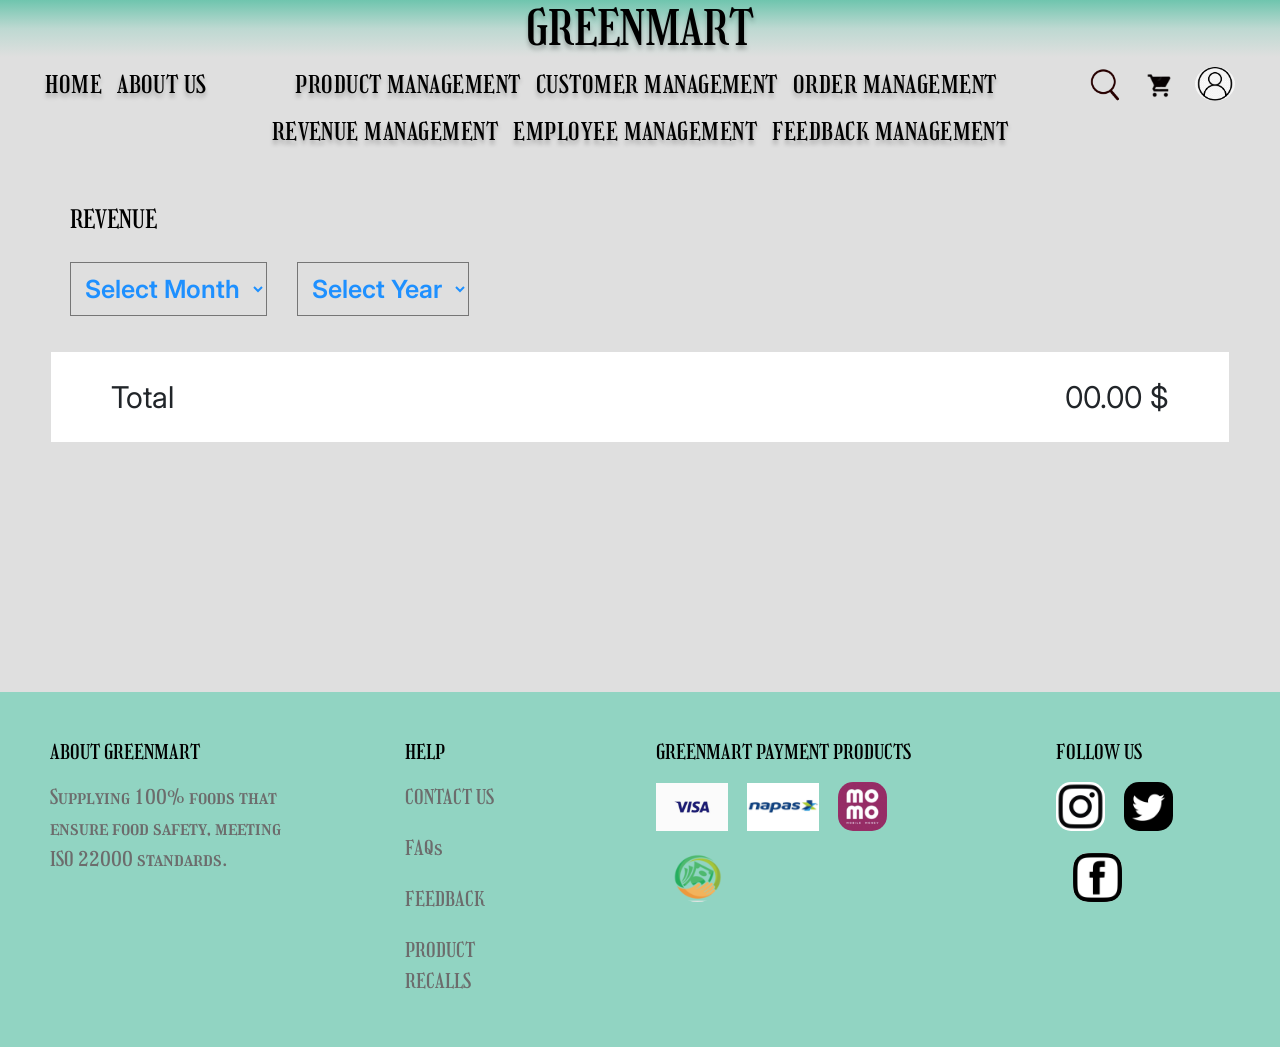
<file: revenue_management.html>
<!DOCTYPE html>
<html lang="en">
<head>
    <meta charset="UTF-8">
    <meta http-equiv="X-UA-Compatible" content="IE=edge">
    <meta name="viewport" content="width=device-width, initial-scale=1.0">
    <title>GreenMart</title>
    <!-- CSS -->
    <link href="https://cdn.jsdelivr.net/npm/bootstrap@5.3.0-alpha3/dist/css/bootstrap.min.css" rel="stylesheet" integrity="sha384-KK94CHFLLe+nY2dmCWGMq91rCGa5gtU4mk92HdvYe+M/SXH301p5ILy+dN9+nJOZ" crossorigin="anonymous">

    <link rel="stylesheet" href="./css/reset.css">
    <link rel="stylesheet" href="./css/index.css">
    <!-- FONTS -->
    <link rel="preconnect" href="https://fonts.googleapis.com">
    <link rel="preconnect" href="https://fonts.gstatic.com" crossorigin>
    <link href="https://fonts.googleapis.com/css2?family=Girassol&display=swap" rel="stylesheet">

    <link rel="preconnect" href="https://fonts.googleapis.com">
    <link rel="preconnect" href="https://fonts.gstatic.com" crossorigin>
    <link href="https://fonts.googleapis.com/css2?family=Inter:wght@200;300;600&display=swap" rel="stylesheet">

    <link rel="preconnect" href="https://fonts.googleapis.com">
    <link rel="preconnect" href="https://fonts.gstatic.com" crossorigin>
    <link href="https://fonts.googleapis.com/css2?family=Poppins:ital,wght@0,100;0,200;0,300;0,400;0,500;0,600;1,200;1,400&display=swap" rel="stylesheet">

    <script src="https://cdn.jsdelivr.net/npm/@popperjs/core@2.11.7/dist/umd/popper.min.js" integrity="sha384-zYPOMqeu1DAVkHiLqWBUTcbYfZ8osu1Nd6Z89ify25QV9guujx43ITvfi12/QExE" crossorigin="anonymous"></script>
<script src="https://cdn.jsdelivr.net/npm/bootstrap@5.3.0-alpha3/dist/js/bootstrap.min.js" integrity="sha384-Y4oOpwW3duJdCWv5ly8SCFYWqFDsfob/3GkgExXKV4idmbt98QcxXYs9UoXAB7BZ" crossorigin="anonymous"></script>
    <style>
        body{
            background-color: #DFDFDF;
        }
        
        .my_account{
            font-family: 'Girassol';
            font-weight: 400;
            font-size: 25px;
            color:#000000;
        }
        .row1{
            margin: 150px 70px 0 70px;
            display: flex;
            justify-content: space-between;
        }
        
        #day, #year{
            font-size: 25px;
            color: #1E90FF;
            font-family: 'Inter';
            font-weight: 600;
            padding: 10px;
            background-color: #DFDFDF;
        }
        .row2{
            display: flex;
            gap:30px;
            margin: 30px 70px;
        }
        option{
            color: #000000;
        }
        .row3{
            margin: 36px 51px;
            padding: 30px 60px;
            display: flex;
            justify-content: space-between;
            font-family: 'Inter';
            font-weight: 400;
            font-size: 30px;
            background-color: #fff;
        }
        

    </style>
</head>
<body>

    <header >
        <div class="logo" id="logo_1"><a href="#" class="GreenMart">GREENMART</a></div>
        <div class="sub-header" >
            <div class="navbar" id="navbar_1">
                <ul class="info">
                        <li><a href="index.html">HOME</a></li>
                        <li><a href="./about-us.html">ABOUT US</a></li>
                </ul>
                <ul class="products">
                    <li><a href="product_management.html">PRODUCT MANAGEMENT</a></li>
                    <li><a href="customer_management.html">CUSTOMER MANAGEMENT</a></li>
                    <li><a href="order_management.html">ORDER MANAGEMENT</a></li>
                </ul>  
        
                <div class="action">
                    <img src="./img/search.png" alt="" class="icon icon-search" style="border-radius: 50%;">
                    <img src="./img/cart.svg" alt="" class="icon">
                    <div class="click">
                        <img src="./img/login.png" alt="" class="icon login click_icon" style="border-radius: 50%;">
                        <div class="profile hidden">
                            <a href="manager_account.html">
                                <div class="hi" style="display: flex; gap: 10px; padding: 5px 0;">
                                    <img src="./img/login.png" alt="" class="icon login" style="border-radius: 50%;">
                                    <p class="name">tai khoan</p>
                                </div>
                            </a>
                            <hr style="margin-top: 5px;">
                            <a href="./change_password.html">
                                <div class="hi" style="display: flex; gap: 10px; padding: 5px 0;">
                                    <img src="./img/login.png" alt="" class="icon login" style="border-radius: 50%;">
                                    <p class="name" style="font-size: 2.4rem;">Change Password</p>
                                </div>
                            </a>
                            
                            <hr style="margin-top: 5px;">
                            <a href="#" class="hi">
                                <div class="hi" style="display: flex; gap: 10px;  padding: 5px 0; padding-left: 7px;">
                                    <img src="./img/hi.svg" alt="" class="icon login" style="border-radius: 50%; width: 30px; height: 30px;">
                                    <p class="name">Log Out</p>
                                </div>
                            </a>
                            <hr style="margin-top: 5px;">
                                <p class="name name_click" style="text-align: center; font-size: 2.6rem;">close</p>
                        </div>
                    </div>
                </div>
            </div>

            <!-- THANH SEARCH -->
            <div class="input hidden">
                <form action="" class="form">
                    <input type="text" placeholder="SEARCH..." class="input-text">
                </form>
            </div>
             <div class="close hidden">close</div>

        </div>
        <div class="sub-header" >
            <div class="navbar nav2" id="navbar_1">
                <ul class="products">
                    <li><a href="revenue_management.html">REVENUE MANAGEMENT</a></li>
                    <li><a href="employee_management.html">EMPLOYEE MANAGEMENT</a></li>
                    <li><a href="feedback.html">FEEDBACK MANAGEMENT</a></li>
                </ul> 
            </div>
        </div>
    </header>
    <div class="row1">
            <p class="my_account"> REVENUE</p>
    </div>

    <div class="row2">
            <select name="day" id="day">
                <option value="">Select Month</option>
                <option value="1">1</option>
                <option value="2">2</option>
                <option value="3">3</option>
                <option value="3">4</option>
                <option value="3">5</option>
                <option value="3">6</option>
                <option value="3">7</option>
                <option value="3">8</option>
                <option value="3">9</option>
                <option value="3">10</option>
                <option value="3">11</option>
                <option value="3">12</option>
            </select>

            <select name="day" id="year">
                <option value="">Select Year</option>
                <option value="1">2022</option>
                <option value="2">2023</option>
            </select>
    </div>
    <div class="row3">
        <div class="total">Total</div>
        <div class="money">
            00.00
            <span>$</span>
        </div>
        
    </div>



    
    
    <div class="footer" style="margin-top: 250px;">        
        <div class="column">
            <div class="foot_01">
                <div class="title">ABOUT GREENMART</div>
                <p class="desc">Supplying 100% foods that ensure food safety, meeting ISO 22000 standards.</p>
            </div>
            <div class="foot_02">
                <div class="title">HELP</div>
                <ul class="desc">
                    <li>CONTACT US</li>
                    <li>FAQs</li>
                    <li>FEEDBACK</li>
                    <li>PRODUCT RECALLS</li>
                </ul>
            </div>
            <div class="foot_03">
                <div class="title">GREENMART PAYMENT PRODUCTS</div>
                <img src="./img/pay_01.svg" alt="" class="method">
                <img src="./img/pay_02.svg" alt="" class="method">
                <img src="./img/pay_03.svg" alt="" class="method">
                <img src="./img/pay_04.svg" alt="" class="method">
            </div>
            <div class="foot_04">
                <div class="title">FOLLOW US</div>
                <img src="./img/social_01.svg" alt="" class="social">
                <img src="./img/social_02.svg" alt="" class="social">
                <img src="./img/social_03.svg" alt="" class="social">
            </div>
        </div>
</div>
    <script src="./JS/index.js"></script>
</body>
</file>
<file: css/index.css>
*{
    box-sizing: border-box;
}
html{
    font-size: 62.5%;
}
body{
    font-family: 'Girassol', cursive;
}
html,
body{
    scroll-behavior: smooth;
}

  

/* ===========COMMON============ */
a{
    text-decoration: none;
    color: #000000;
}
a:hover{
    text-decoration: underline;
    opacity: 0.7;
}
a.GreenMart:hover{
    text-decoration: none;
    opacity: 0.6;

}

/* ===========HEADER============== */
header{
    position: sticky;
    top: 0;
    z-index: 10;
}

  
header .logo{     

    font-weight: 400;
    font-size: 4.8rem;
    line-height: 1.19;
    text-align: center;
    color: #000000;
    text-shadow: 0px 4px 4px rgba(0, 0, 0, 0.25);
    background-image: linear-gradient(#6FC5AE,#84CEBA5F,#91D4C200);
    background-color: #dfdfdf;
}
header .navbar{
    width: 100%;
    display: flex;
    justify-content: space-around;

    /* ko có thẻ cha đc định vị nên định vị theo thẻ body->mất bố cục luồng->ảnh ở dưới */
    position: absolute;
    border: 1px solid #DFDFDF;
    background-color: #DFDFDF;
    
}
.navbar, .navbar a  {
    padding: 7px 0;
}
.nav2{
    top: 55px  ;
}
header .info{
    display: flex;
    gap: 15px;
    font-weight: 400;
    font-size: 2.4rem;
    display: flex;
    align-items: center;
    letter-spacing: 0.02em;
    color: #000000;
    text-shadow: 0px 4px 4px rgba(0, 0, 0, 0.25);
    
} 
.sub-header .products{
    display: flex;
    gap: 15px;
    font-weight: 400;
    font-size: 2.4rem;
    display: flex;
    align-items: center;
    letter-spacing: 0.02em;
    color: #000000;
    text-shadow: 0px 4px 4px rgba(0, 0, 0, 0.25);
    
} 
.sub-header .action{
    position: relative;
    display: flex;
    justify-content: center;
    align-items: center;
    gap: 15px;
}
.action .icon{
    width: 40px;
}
.background img{
    width: 100%;
   height: calc(100vh - 58px);
   object-fit: cover;
}
 

/*--------------- DOT chuyển trang header --------------- */
.dot{
    display: flex;
    gap: 7px;
    position: absolute;
    right: 20px;
    bottom: 7px;
}

.next{
    width: 20px;height: 20px;
    border: 1px solid #fff;
    border-radius: 50%;
    background-color:transparent;
}


/* ==============TODAY's DEALS==================== */
.featured{
    margin-top: 99px;
    padding-top: 100px;
    /* background-color: red; */
}

.featured .title{
    font-family: 'Inter', sans-serif;
    font-weight: 400;
    font-size: 3rem;
    text-align: center;
    color: #6C6C6C;
}
.featured .products{
    display: flex;
    justify-content: center;    
    gap: 15px;
    font-weight: 400;
    font-size: 2rem;
    letter-spacing: 0.02em;
    margin-top: 20px;
}
.featured .img-block{
    width: 90%;
    display: flex;
    justify-content: space-between;
    margin:40px auto 0;
}
.img-block .type , .img-block .price{
    font-weight: 400;
    font-size: 2.6rem;
    line-height: 1.19;
    text-align: center;
    color: #000000;
}
.img-block .type{
    margin-top: 20px;
}
.featured .btn{
    max-width: 352px;
    font-weight: 400;
    font-size: 3.2rem;
    text-align: center;
    color: #000000;
    margin: 40px auto 0 ;
    background: #BBCDCD;
    border-radius: 20px;
    line-height: 82px;


}
.btn:hover{
    opacity: 0.8;
}
.btn a{
    /* line-height: 82px; */
    padding: 0 53px;
    text-decoration: none;
    cursor: pointer;
}


/* ===============BEST SELLER==================== */
.best-seller {
    margin-top: 150px;
    /* background-color: red; */

}
.best-seller .row{
    margin-top: 30px;
    display: flex;
    justify-content: center;
    /* background-color: red; */
}
.best-seller .info{
    width: 50%;
    position: relative;
    /* background-color: red; */

}

.best-seller .title{
    font-weight: 400;
    font-size: 3rem;
    line-height: 36px;
    text-align: center;
    color: #504747;
}

.best-seller .type{
    font-weight: 600;
    font-size: 2.3rem;
    line-height: 1.2;
    color: #504747;
}

.best-seller .price{
    margin-top: 12px;
    font-weight: 600;
    font-size: 2rem;
    color: #6C6C6C;
}
hr{margin-top: 30px;
}

.best-seller .desc{
    font-family: 'Poppins', sans-serif;
    margin-top: 20px;
}
.best-seller .desc strong{
    font-weight: 600;
    font-size: 2rem;
    line-height: 1.2;
    color: #020202;
}
.best-seller .desciption p{
    width: 80%;
    font-weight: 400;
    font-size: 2rem;
    line-height: 1.2;
    color: #6C6C6C;
}


.buy button, .buy input{
    background: #FFFFFF;
    border: 1px solid #DFDFDF;  
    height: 30px;
}
input {
    text-align: center;
    width: 100px;
} 
.quantity{
    font-family: 'Poppins';
    font-weight: 500;
    display: inline-block;
    color: #000000;
    font-size: 2.5rem;
    margin: 0 20px 0 40px;
    
}
.best-seller .btn{
    border: 1px solid #DFDFDF;
    background-color: #fff;
    border-radius: 30px;
    font-size: 2rem;
    line-height: 50px;
    text-align: center;
    width: 150px;
    color: #6C6C6C;
    margin: 10px 84px 0 84px;
}
.best-seller .btn:hover{
    background-color:#DFDFDF;
}

/* =============== FEEDBACK ==================== */
.feedback .text{
    margin-top: 221px;
    text-align: center;
    font-weight: 400;
    font-size: 3rem;
    color: #504747;
}
.sub-feedback{
    display: flex;
    justify-content: space-around;
}
.feedback .img-block img{
    width: 300px;
    height: 300px;
}
.sub-feedback .img-block{
    margin-top: 50px;
    
}

.sub-feedback .arrow-right{
    display: flex;justify-content: center;align-items: center;
    width: 50px;height: 50px;
    border-radius: 50%;
    border: 1px solid #DFDFDF;
    margin-top: 185px;
    /* margin-bottom: auto; */
}
.feedback .arrow-right:hover{
    background-color: #DFDFDF;
}

.feedback .desc{
    width: 300px;
    margin-top: 30px;
    text-align: center;
    font-weight: 400;
    font-size: 2.4rem;
    line-height: 1.3;
    text-align: center;
    color: #6C6C6C;
}

/* =============== FOOTER ==================== */
.footer .back{
    margin-top: 84px;
    padding: 8px 0;
    display: block;
    text-align: center;
    background: #ACE7D5;
    font-weight: 400;
    font-size: 3rem;
    color: #000000;
}
.footer .back:hover{
    text-decoration: none;
    background: linear-gradient(180deg, #91D4C2 99.99%, rgba(145, 212, 194, 0) 100%);
}
.footer .column{
    display: flex;
    justify-content: center;
    background: linear-gradient(180deg, #91D4C2 99.99%, rgba(145, 212, 194, 0) 100%);
    gap: 120px;
    padding : 50px;

}
.footer .title{
    font-weight: 400;
    font-size: 2rem;
    color: #000000;

}
.footer .desc, .footer .desc li {
    max-width: 250px;
    font-weight: 400;
    font-size: 2rem;
    line-height: 31px;
    color: #6C6C6C;
    margin-top: 20px;   
}
.footer .method + .method,
.footer .social + .social
{
    margin-top: 20px;
    margin-left: 17px;
}

.hero .background{
    display: flex;
    overflow: hidden;
}

.hero .background img{
    width: 100%;
    flex-shrink: 0;
}

/* SLIDESHOW */
.active{
    background-color: #fff;
}

.background img {
        opacity: 1;
        transition: opacity 0.5s ease-in-out;
} 

/* SEARCH BAR */
.sub-header{
    position: relative;
}

.input{
    font-weight: 400;
    font-size: 2.6rem;
    line-height: 31px;
    color: #6C6C6C;
    width: 20%;
    position: absolute;
    top: 60px; right: 170px;
    background-color: #D9D9D9;

}
.form{
    width: 100%;
    height: 50px;
    display: flex;
    align-items: center;
}
.input-text{
    text-align: left;
    width: 100%;
    height: 100%;
    background-color: #D9D9D9;
    border: none;
    z-index: 10;

}
.input-text:focus{
    outline-color: #ACE7D5;
    outline-width: 4px;
}


.hidden{
    display: none;
}
.close{
    position: absolute;
    top: 75px;
    right: 180px;
    z-index: 11;
    font-size: 1.9rem ;
    color: #6C6C6C;
}
.close:hover{
    cursor: pointer;
    opacity: 0.6;
}

/* thông tin khi nhấn vào hình icon tài khoản*/
.action{
    position: relative;
}

.action .profile{
    background-color: #fff;
    width: 250px;
    border: 1px solid #DFDFDF;
    border-radius: 10px;
    position: absolute;
    top: 90px;
    left: -35px;
    padding: 10px;
    
    
}
.action .profile .name{
    font-family: 'Girassol';
    font-weight: 400;
    font-size: 2.6rem;
    color: #858585;
    text-align: center;
}
.action .name_click:hover{
    cursor: pointer;
    opacity: 0.5;
}
.action .hi:hover{
    text-decoration: none;
    background-color: #b4edde;
    border-radius: 10px;
}

/* ===================== ký hiệu giỏ hàng khi có hàng ======================== */
.sign{
    position: absolute;
    background-color: rgb(224, 11, 11);
    width: 10px;
    height: 10px;
    border-radius: 999px;
    top: 1px;left: 71px;
}
</file>
<file: css/about-us.css>
.content{
    margin: 0 130px;
}
.name_text{
    text-align: center;
    margin-top: 132px;

    font-family: 'Inter';
    font-style: normal;
    font-weight: 600;
    font-size: 3rem;
    color: #2C2929;
}
.content .desc{
    font-family: 'Arial';
    margin-top: 34px;
    font-weight: 300;
    font-size: 2.6rem;
    line-height: 1.5;
    color: #000000;
}
.content .info{
    margin-top: 49px;
    margin-left: 90px;
    display: flex;
}
.content .info .desc{
    max-width: 345px;
    margin-left: 76px;
    color: #6C6C6C;
}
.footer{
    margin-top: 55px;
}
</file>
<file: css/fresh-meat.css>
/* ================FRESH MEAT ================= */
h2.title{
    margin-top: 100px;
    font-family: 'Inter';
    font-style: normal;
    font-weight: 400;
    font-size: 3rem;
    line-height: 1.2;
    text-align: center;
    color: #2C2929;
}

.img-block {
    margin: 67px 61px 0 61px;
    display: flex;
    flex-wrap: wrap;
    gap: 90px 80px;
}
.img-block .type , .img-block .price{
    color: #737373;
} 

/* ===================FRESH-MEET-1============== */
.product-01 {
    margin-top: 90px;
}

.product-01 .row{
    max-width: 70%;
    display: flex;
    margin-top: 90px;
    margin-left: auto;
    margin-right: auto;
   
}

.product-01 .info{
    position: relative;
    max-width: 60%;
    margin-left: auto;
}



.product-01 .type{
    font-weight: 600;
    font-size: 2.3rem;
    line-height: 1.2;
    color: #504747;
}

.product-01 .price{
    margin-top: 12px;
    font-weight: 600;
    font-size: 2rem;
    color: #6C6C6C;
}
hr{margin-top: 20px;
}

.product-01 .desc{
    margin-top: 20px;
}

.product-01 .desc strong{
    font-weight: 400;
    font-size: 2rem;
    line-height: 1.2;
    color: #020202;
}
.product-01 .strong1{
    display: flex;
    justify-content: center;
}

.product-01 .desciption p, .quantity{
    font-family: 'Poppins';
    font-weight: 400;
    font-size: 2rem;
    line-height: 1.2;
    color: #6C6C6C;
    margin-top: 10px;    
}
.buy{
    display: block;
    margin-top: 20px;
}
.buy button, .buy input{
    background: #FFFFFF;
    border: 1px solid #DFDFDF;  
    height: 30px;
}
input {
    text-align: center;
    width: 100px;
} 
.quantity{
    color: #000000;
    font-size: 2.5rem;
    font-weight: 500;
}
.product-01 .btn{
    border: 1px solid #DFDFDF;
    background-color: #fff;
    border-radius: 30px;
    font-size: 2rem;
    line-height: 50px;
    text-align: center;
    width: 150px;
    color: #6C6C6C;
    margin: 15px 0;
    cursor: pointer;
    margin: 10px 84px 0 84px;

}
.product-01 .btn:hover{
    background-color:#DFDFDF;
}

.footer{
    margin-top: 200px;
}
</file>
